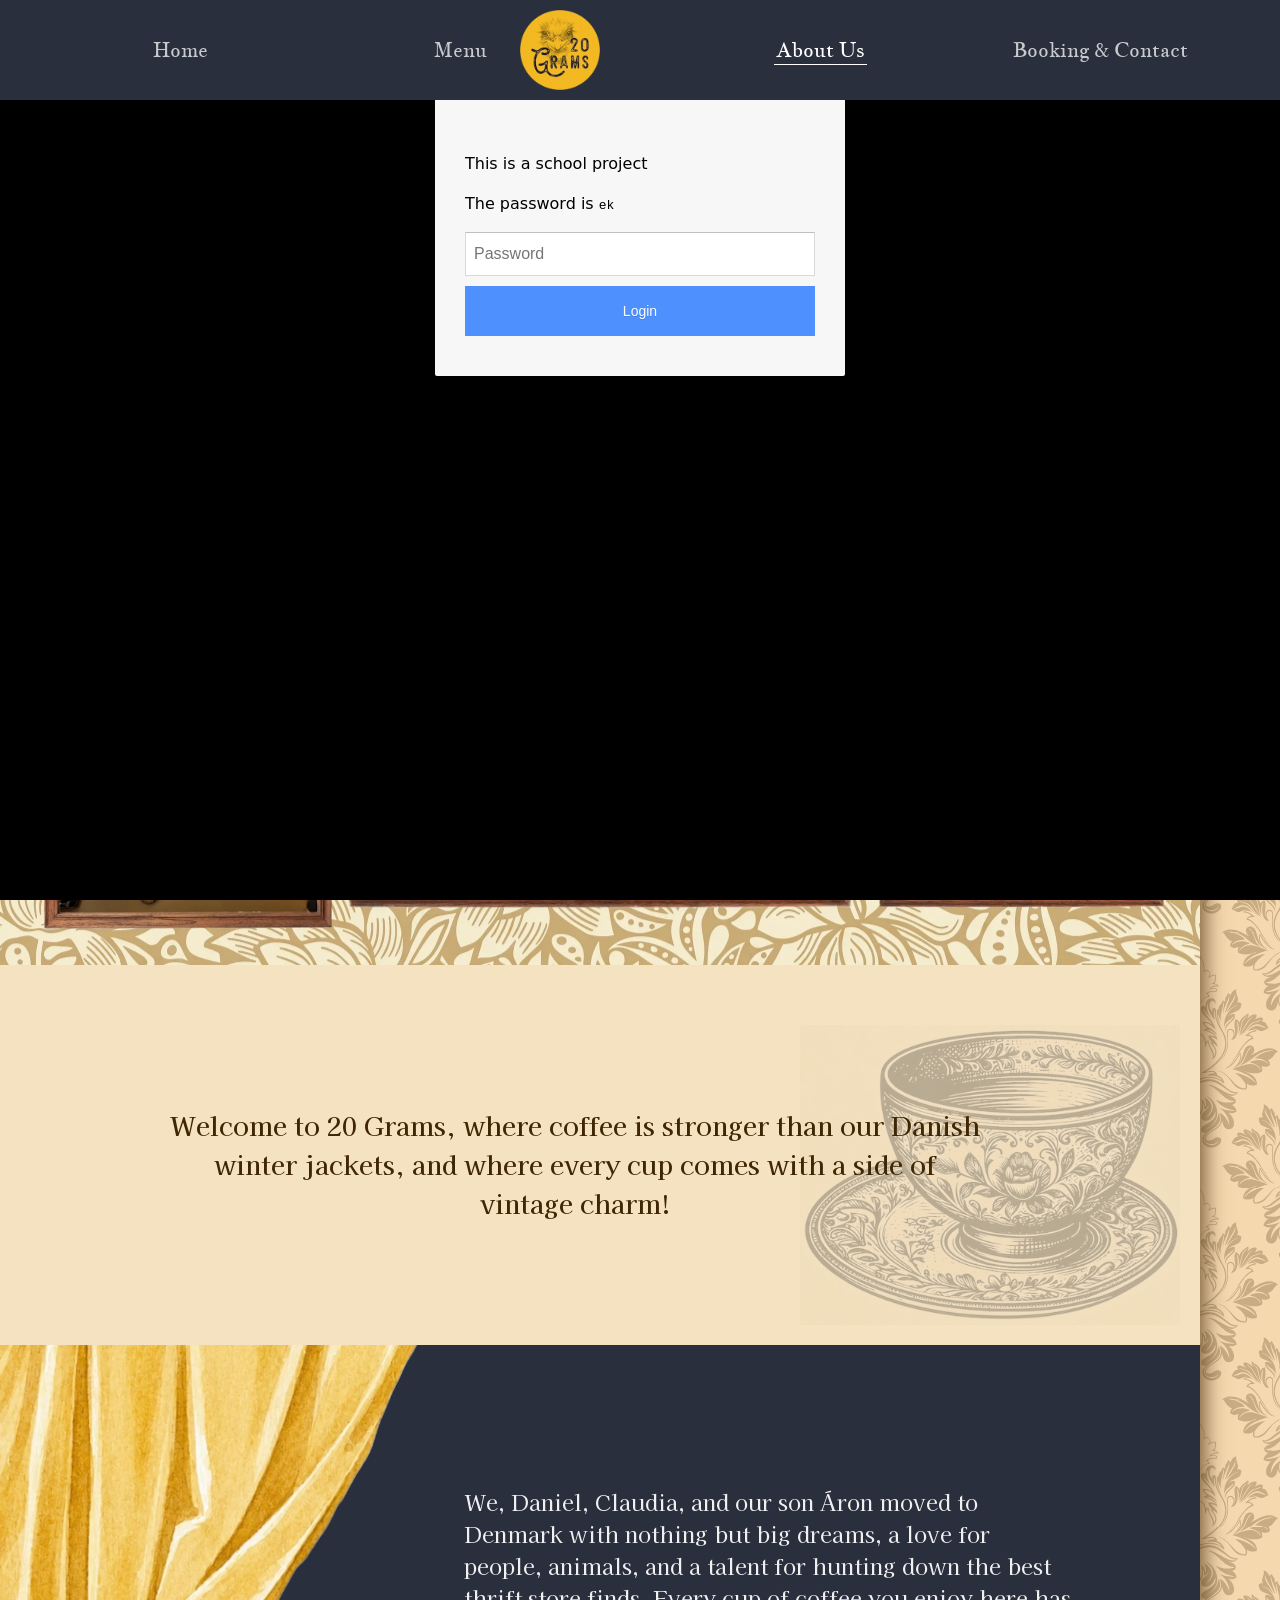
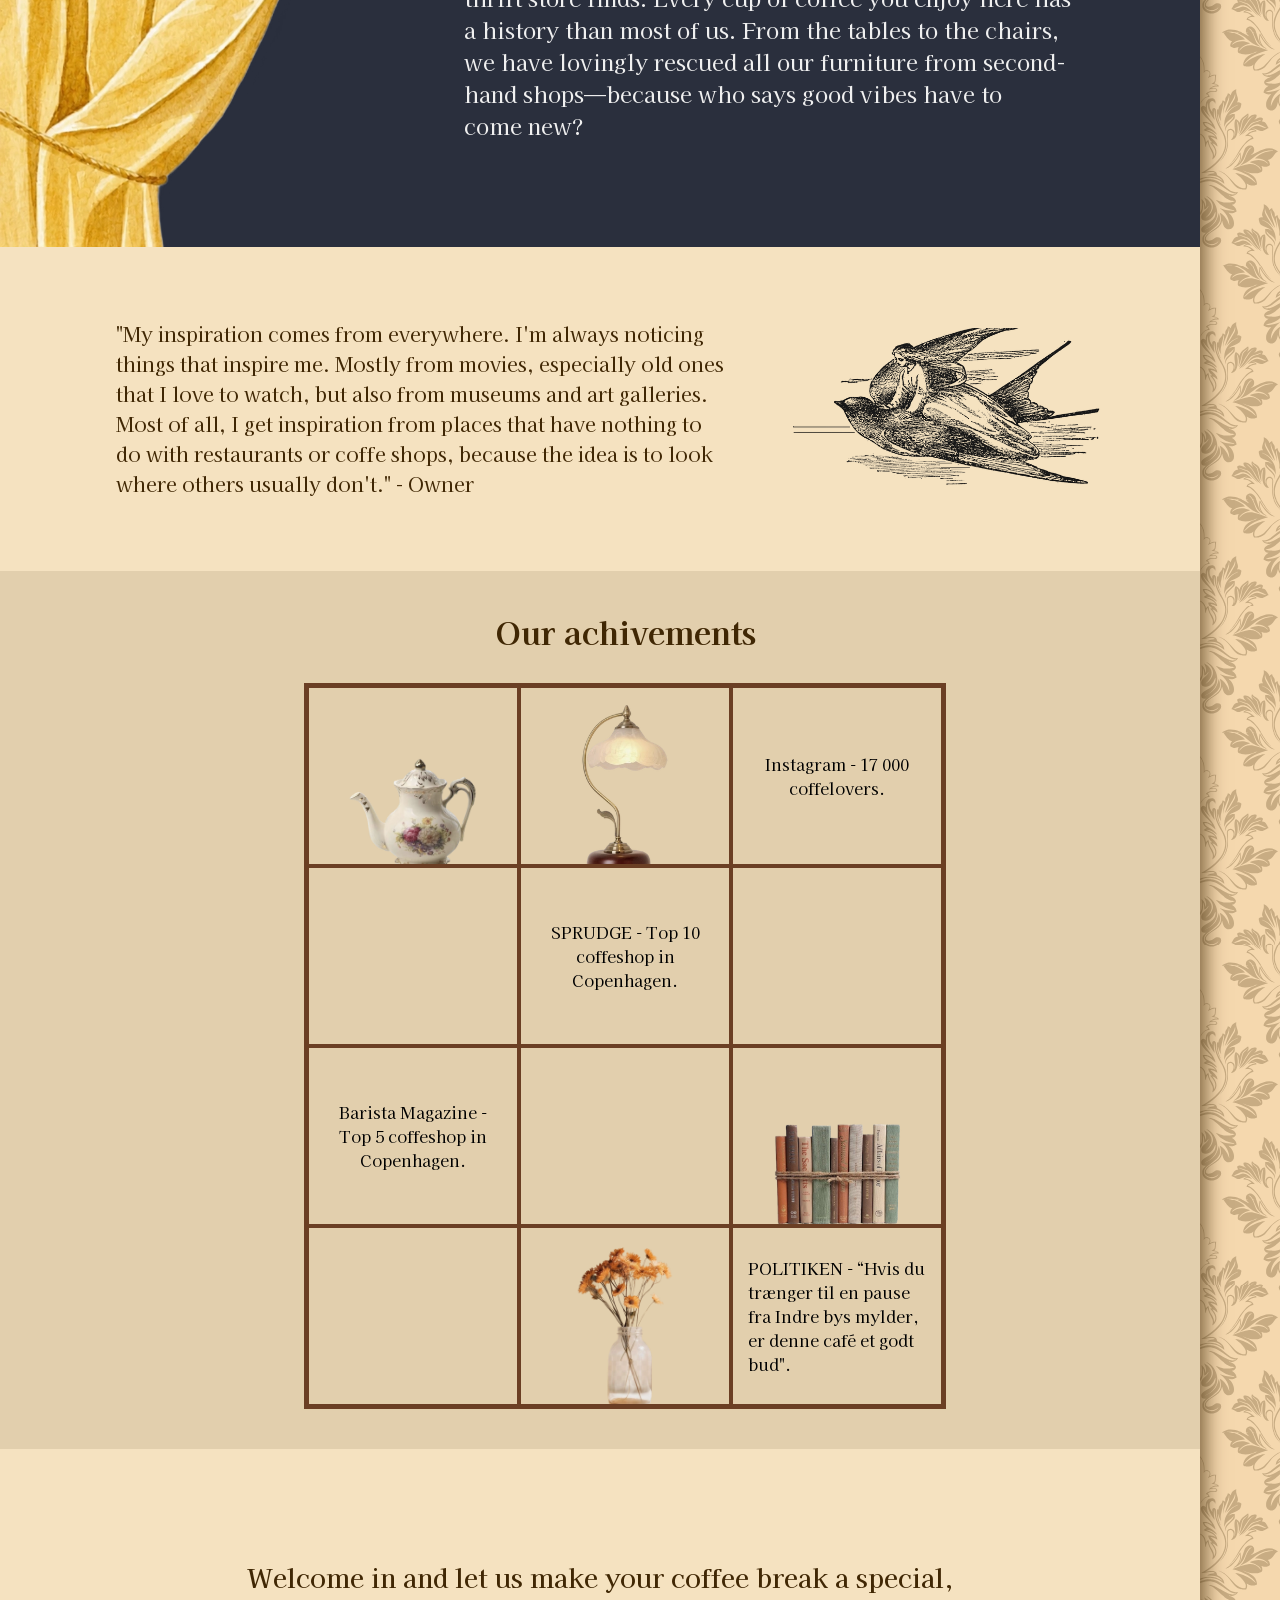
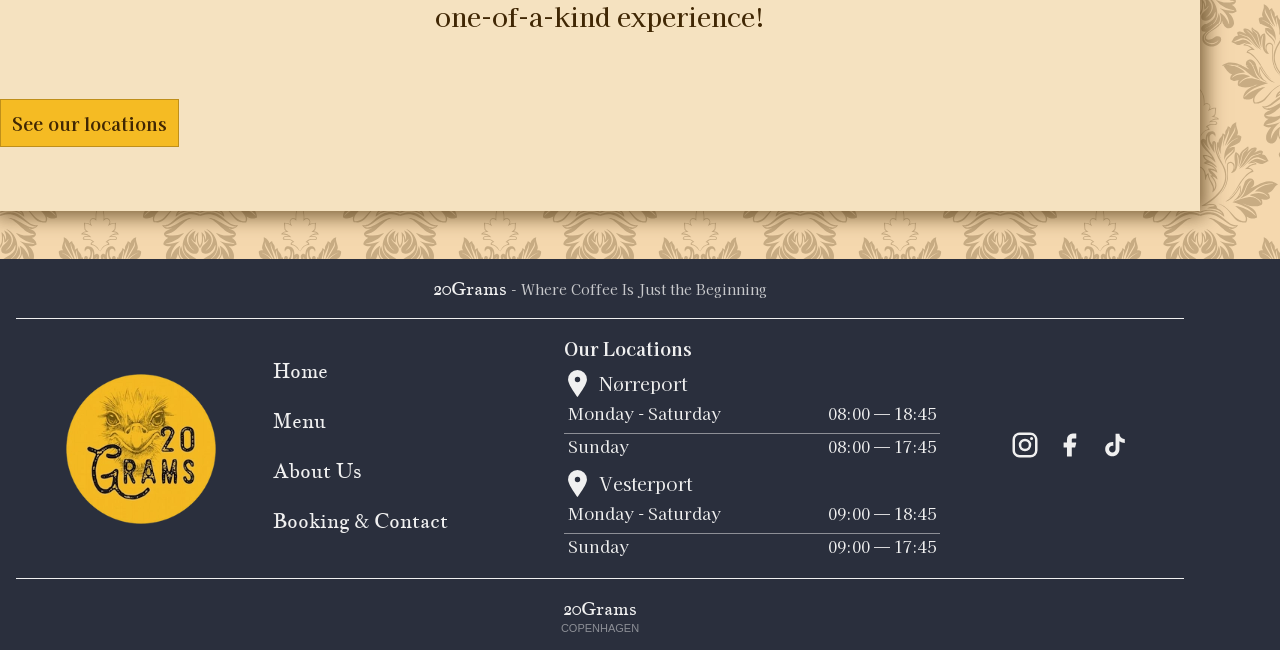
<file: about.html>
<!doctype html>
<html lang="en">

<head>
  <meta charset="UTF-8" />
  <meta name="viewport" content="width=device-width, initial-scale=1.0" />
  <meta name="robots" content="noindex" />
  <link rel="stylesheet" href="css/about.css" />
  <link rel="stylesheet" href="css/fonts.css" />
  <link rel="stylesheet" href="css/generel.css" />
  <link rel="stylesheet" href="css/custom.css" />
  <link rel="apple-touch-icon" sizes="180x180" href="imgs/generel/favicon/apple-touch-icon.png" />
  <link rel="icon" type="image/png" sizes="32x32" href="imgs/generel/favicon/favicon-32x32.png" />
  <link rel="icon" type="image/png" sizes="16x16" href="imgs/generel/favicon/favicon-16x16.png" />
  <link rel="manifest" href="imgs/generel/favicon/site.webmanifest" />
  <link rel="stylesheet"
    href="https://fonts.googleapis.com/css2?family=Material+Symbols+Outlined:opsz,wght,FILL,GRAD@20..48,100..700,0..1,-50..200&icon_names=arrow_forward_ios,calendar_add_on,location_on,loyalty,mail,menu_book,open_in_new,other_houses" />
  <title>About Us</title>
</head>

<body id="aboutbody">
  <header>
    <div class="logo">
      <a href="index.html">
        <img src="imgs/generel/logo.webp" alt="Logo" />
      </a>
    </div>
    <nav>
      <ul class="menu">
        <li class="navlink">
          <a class="navlink" href="index.html"><span class="home-icon mobil-icon"></span>Home</a>
        </li>
        <li class="navlink">
          <a class="navlink" href="menu.html"><span class="menu-icon mobil-icon"></span>Menu</a>
        </li>
        <li class="navlink">
          <a id="visiting" class="navlink" href="about.html"><span class="about-icon mobil-icon"></span>About Us</a>
        </li>
        <li class="navlink">
          <a class="navlink" href="contact.html"><span class="booking-icon mobil-icon"></span>Booking & Contact</a>
        </li>
        <li class="socialmedia">
          <span><a href="https://www.instagram.com/20gramsdk" aria-label="Instagram"><span
                class="instagram-icon"></span></a><a href="https://www.facebook.com/20gramscph"
              aria-label="Facebook"><span class="facebook-icon"></span></a><a href="https://www.tiktok.com/@20gramsdk"
              aria-label="TikTok"><span class="tiktok-icon"></span></a></span>
          <p>20Grams 2026</p>
        </li>
      </ul>
      <button class="burger" aria-label="Toggle menu">
        <span class="line"></span>
        <span class="line"></span>
        <span class="line"></span>
      </button>
    </nav>
  </header>

  <main id="aboutus">
    <div class="bakgrund">
      <div class="hovedoverskrift">
        <h1>ABOUT US</h1>
      </div>

      <div class="grid2-3-2">
        <div class="galleribild1">
          <img src="imgs/imgsabout/bild5tavelvegg.webp" alt="menniskorfamilj" />
        </div>
        <div class="galleribild2">
          <img src="imgs/imgsabout/bild2tavelvegg.webp" alt="tavlorvegg" />
        </div>
        <div class="galleribild3">
          <img src="imgs/imgsabout/bild3tavelvegg.webp" alt="cafeingang" />
        </div>
        <div class="galleribild4">
          <img src="imgs/imgsabout/bild4tavelvegg.webp" alt="sittplatscafe" />
        </div>
        <div class="galleribild5">
          <img src="imgs/imgsabout/bild1tavelvegg.webp" alt="kvinnakaffe" />
        </div>
      </div>
    </div>

    <div class="grid1-1-1">
      <div class="h3first">
        <p class="h3-size">Welcome to 20 Grams, where coffee is stronger than our Danish winter jackets, and where every
          cup comes with a side of vintage charm!</p>
      </div>
      <img class="koppabout" src="imgs/imgsabout/koppabout.webp" alt="kopp" />
    </div>

    <div class="grid2-1">
      <img class="gardinimg" src="imgs/imgsabout/gardinmobilabout.webp" alt="gardin" />
      <img class="gardindesktop" src="imgs/imgsabout/gardinabout.webp" alt="gardindesktop" />
      <p>We, Daniel, Claudia, and our son Áron moved to Denmark with nothing but big dreams, a love for people, animals,
        and a talent for hunting down the best thrift store finds. Every cup of coffee you enjoy here has a history than
        most of us. From the tables to the chairs, we have lovingly rescued all our furniture from second-hand
        shops—because who says good vibes have to come new?</p>
    </div>

    <div class="grid-1-1">
      <p>"My inspiration comes from everywhere. I'm always noticing things that inspire me. Mostly from movies,
        especially old ones that I love to watch, but also from museums and art galleries. Most of all, I get
        inspiration from places that have nothing to do with restaurants or coffe shops, because the idea is to look
        where others usually don't." - Owner</p>
      <img class="kvinnafagel" src="imgs/imgsabout/bildfagelabout.webp" alt="kvinnafagel" />
    </div>

    <div class="gridachivements">
      <h2>Our achivements</h2>
      <ul id="listmobil">
        <li>
          <p>SPRUDGE - Top 10 coffeshop in Copenhagen.</p>
        </li>
        <li>
          <p>Barista Magazine - Top 5 coffeshop in Copenhagen.</p>
        </li>
        <li>
          <p>POLITIKEN - “Hvis du trænger til en pause fra Indre bys mylder, er denne café et godt bud “.</p>
        </li>
        <li>
          <p>Instagram - 17 000 coffelovers.</p>
        </li>
      </ul>
      <div id="hylla" class="hylla">
        <div><img class="grid1hylla" src="imgs/imgsabout/abouthyllakanna.webp" alt="kannapahylla" /></div>
        <div><img class="grid2hylla" src="imgs/imgsabout/abouthyllalampa.webp" alt="lampapahylla" /></div>
        <button popovertarget="ramme1">Instagram - 17 000 coffelovers.</button>
        <p></p>
        <button popovertarget="ramme2">SPRUDGE - Top 10 coffeshop in Copenhagen.</button>
        <p></p>
        <button popovertarget="ramme3">Barista Magazine - Top 5 coffeshop in Copenhagen.</button>
        <p></p>
        <div><img class="grid6hylla" src="imgs/imgsabout/abouthyllabok.webp" alt="bockerpahylla" /></div>
        <p></p>
        <div><img class="grid7hylla" src="imgs/imgsabout/abouthyllablommor.webp" alt="blommorpahylla" /></div>
        <button popovertarget="ramme4" class="left-txt">POLITIKEN - “Hvis du trænger til en pause fra Indre bys mylder,
          er denne café et
          godt bud".</button>
      </div>
    </div>
    <div id="ramme1" popover>
      <button popovertarget="ramme1" class="kryss"><span class="kryssikon"> </span></button>
      We're pretty social, too! Find us on Instagram with over 17,000 followers who keep up with our coffee creations
      and café vibes. Come and see what we're brewing:

      <a href="/" class="cta-btnn">To Instagram</a>
    </div>

    <div id="ramme2" popover>
      <button popovertarget="ramme2" class="kryss"><span class="kryssikon"> </span></button>
      Guess what? We made it to the Top 10 Coffee Shops in Copenhagen according to SPRUDGE, the coffee bible since 2009!
      If you're into caffeine and cool places, check out what they said about us here:

      <a href="/" class="cta-btnn">To article</a>
    </div>

    <div id="ramme3" popover>
      <button popovertarget="ramme3" class="kryss"><span class="kryssikon"> </span></button>
      Barista Magazine also thinks we're pretty awesome, they named us one of the top 5 Coffee Shops in Copenhagen! (Our
      baristas are blushing.) See what all the buzz is about here:

      <a href="/" class="cta-btnn">To article</a>
    </div>

    <div id="ramme4" popover>
      <button popovertarget="ramme4" class="kryss"><span class="kryssikon"> </span></button>
      POLITIKEN who is one of Denmark's top newspapers, gave us a shoutout! If you need a chill break from the city's
      hustle, we're the spot:

      <a href="/" class="cta-btnn">To article</a>
    </div>

    <div class="flexaboutwelcomein">
      <h3 class="h3welcome">Welcome in and let us make your coffee break a special,</h3>

      <h3 class="h3welcomesecond">one-of-a-kind experience!</h3>
      <a class="cta-btnn" href="contact.html">See our locations</a>
    </div>
  </main>

  <footer>
    <div class="footer-wrapper">
      <div class="slogan">
        <p><span class="brandname">20Grams</span> - Where Coffee Is Just the Beginning</p>
      </div>
      <nav>
        <ul class="footernav">
          <li class="flex"><a href="index.html">Home</a></li>
          <li class="flex"><a href="menu.html">Menu</a></li>
          <li class="flex"><a href="about.html">About Us</a></li>
          <li class="flex"><a href="contact.html">Booking & Contact</a></li>
        </ul>
        <div class="footer-logo">
          <a href="index.html">
            <img src="imgs/generel/logo.webp" alt="Logo" />
          </a>
        </div>
      </nav>
      <span class="line line-top"></span>
      <div class="grid">
        <p class="h4-size"><strong>Our Locations</strong></p>
        <div class="footer-location">
          <div class="flex">
            <span class="location-icon-white"></span>
            <p class="navlink">Nørreport</p>
          </div>
          <div class="flex openinghours">
            <p>Monday - Saturday</p>
            <p>08:00 — 18:45</p>
          </div>
          <span class="line"></span>
          <div class="flex openinghours">
            <p>Sunday</p>
            <p>08:00 — 17:45</p>
          </div>
        </div>
        <div class="footer-location">
          <div class="flex">
            <span class="location-icon-white"></span>
            <p class="navlink">Vesterport</p>
          </div>
          <div class="flex openinghours">
            <p>Monday - Saturday</p>
            <p>09:00 — 18:45</p>
          </div>
          <span class="line"></span>
          <div class="flex openinghours">
            <p>Sunday</p>
            <p>09:00 — 17:45</p>
          </div>
        </div>
      </div>

      <span class="line line-bottom"></span>
      <div class="footer-socialmedia">
        <span>
          <a href="https://www.instagram.com/20gramsdk" target="_blank" aria-label="Instagram">
            <span class="instagram-icon-white"></span>
          </a>
          <a href="https://www.facebook.com/20gramscph" target="_blank" aria-label="Facebook">
            <span class="facebook-icon-white"></span>
          </a>
          <a href="https://www.tiktok.com/@20gramsdk" target="_blank" aria-label="TikTok">
            <span class="tiktok-icon-white"></span>
          </a>
        </span>
      </div>
      <div class="signature">
        <p class="brandname">20Grams</p>
        <p class="cph">COPENHAGEN</p>
      </div>
    </div>
  </footer>

  <script src="javascript/login.js"></script>
  <script src="javascript/burgermenu.js"></script>
</body>

</html>
</file>
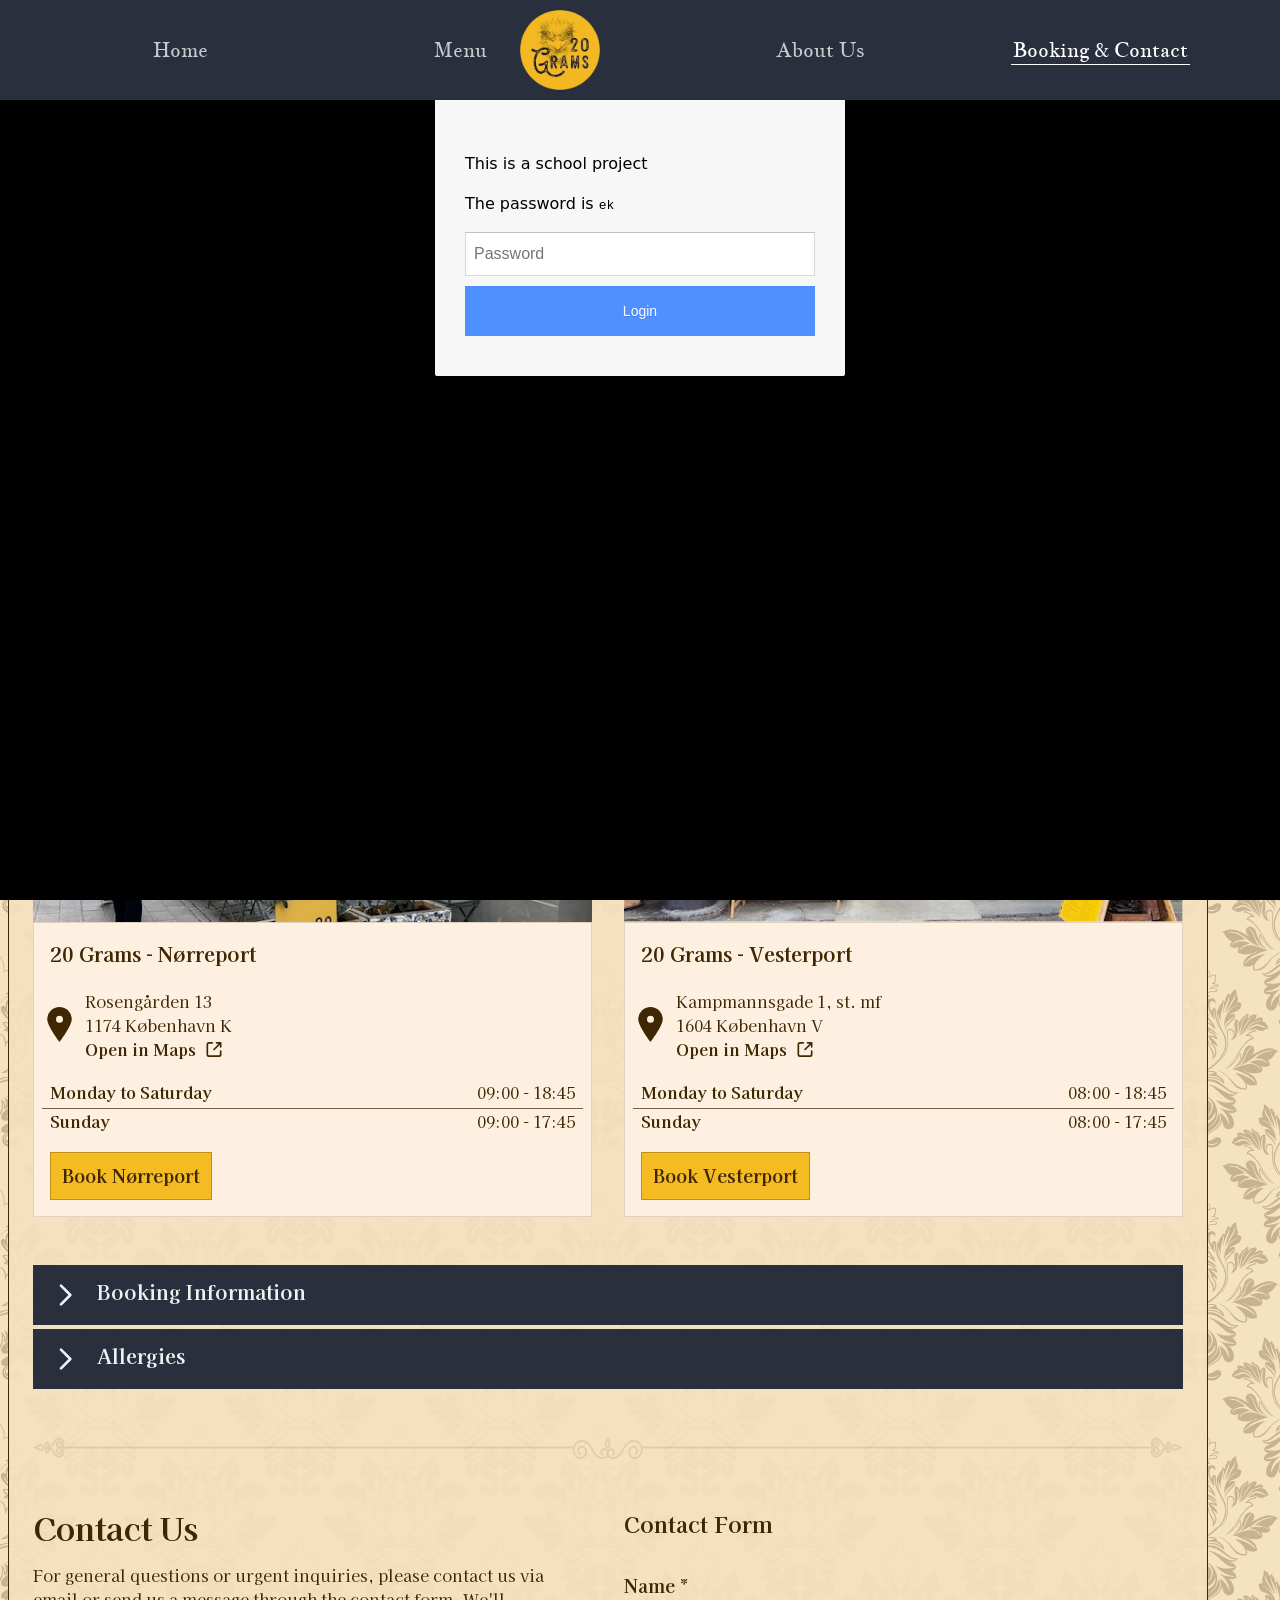
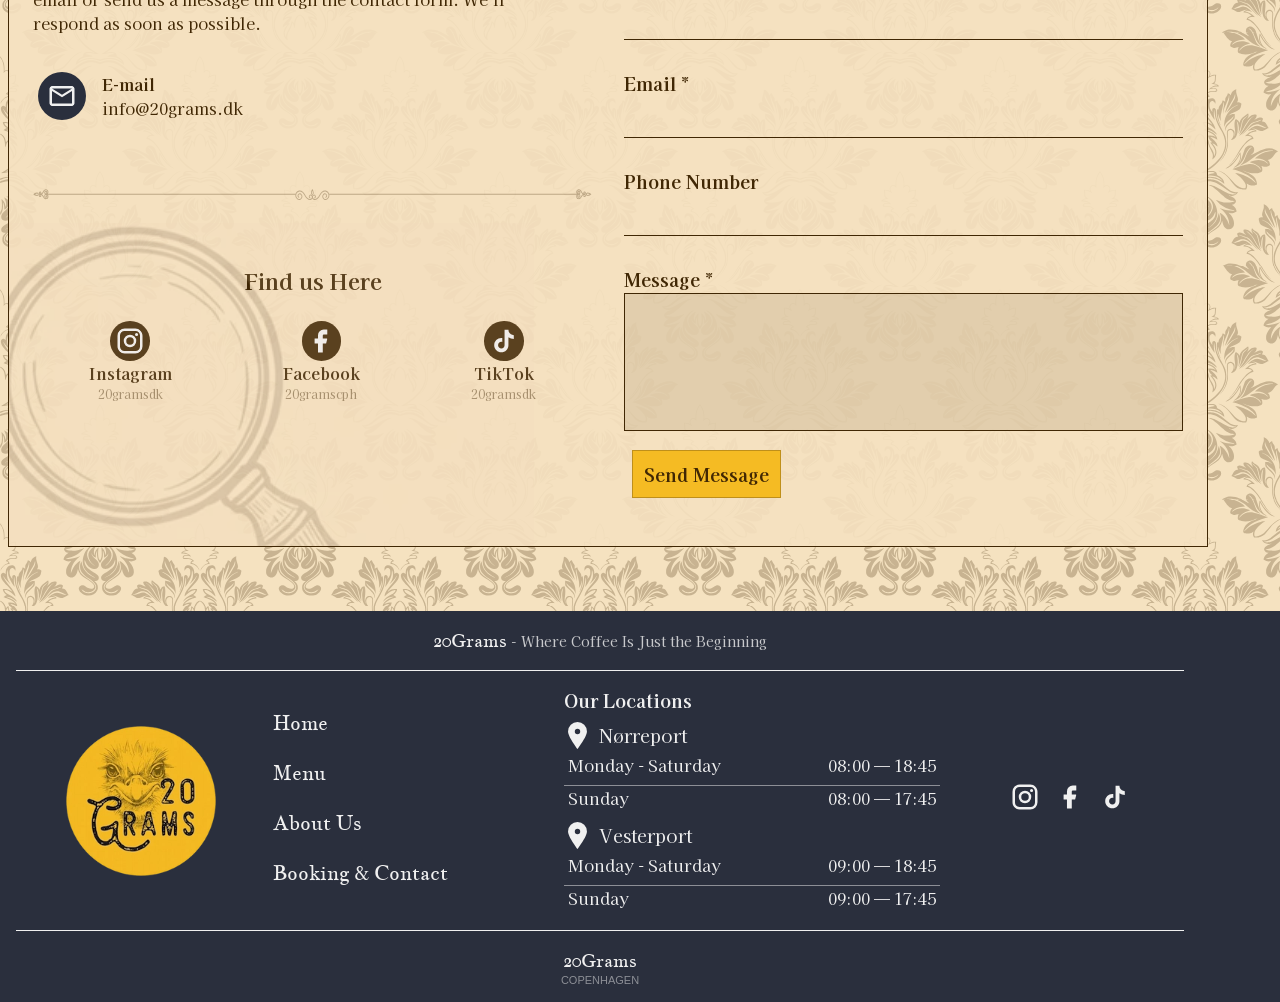
<file: contact.html>
<!doctype html>
<html lang="en">

<head>
  <meta charset="UTF-8" />
  <meta name="viewport" content="width=device-width, initial-scale=1.0" />
  <meta name="robots" content="noindex" />
  <link rel="stylesheet" href="css/contact.css" />
  <link rel="stylesheet" href="css/fonts.css" />
  <link rel="stylesheet" href="css/generel.css" />
  <link rel="stylesheet" href="css/custom.css" />
  <link rel="apple-touch-icon" sizes="180x180" href="imgs/generel/favicon/apple-touch-icon.png" />
  <link rel="icon" type="image/png" sizes="32x32" href="imgs/generel/favicon/favicon-32x32.png" />
  <link rel="icon" type="image/png" sizes="16x16" href="imgs/generel/favicon/favicon-16x16.png" />
  <link rel="manifest" href="imgs/generel/favicon/site.webmanifest" />
  <title>Booking & Contact</title>
</head>

<body>
  <header>
    <div class="logo">
      <a href="index.html">
        <img src="imgs/generel/logo.webp" alt="Logo" />
      </a>
    </div>
    <nav>
      <ul class="menu">
        <li class="navlink">
          <a class="navlink" href="index.html"><span class="home-icon mobil-icon"></span>Home</a>
        </li>
        <li class="navlink">
          <a class="navlink" href="menu.html"><span class="menu-icon mobil-icon"></span>Menu</a>
        </li>
        <li class="navlink">
          <a class="navlink" href="about.html"><span class="about-icon mobil-icon"></span>About Us</a>
        </li>
        <li class="navlink">
          <a id="visiting" class="navlink" href="contact.html"><span class="booking-icon mobil-icon"></span>Booking &
            Contact</a>
        </li>
        <li class="socialmedia">
          <span><a href="https://www.instagram.com/20gramsdk" aria-label="Instagram"><span
                class="instagram-icon"></span></a><a href="https://www.facebook.com/20gramscph"
              aria-label="Facebook"><span class="facebook-icon"></span></a><a href="https://www.tiktok.com/@20gramsdk"
              aria-label="TikTok"><span class="tiktok-icon"></span></a></span>
          <p>20Grams 2026</p>
        </li>
      </ul>
      <button class="burger" aria-label="Toggle menu">
        <span class="line"></span>
        <span class="line"></span>
        <span class="line"></span>
      </button>
    </nav>
  </header>

  <main id="contact">
    <h1>Booking & Contact</h1>
    <span class="deco-line"></span>
    <section class="grid booking">
      <div class="txt-box">
        <h2>Book a Table</h2>
        <p>We only book part of our tables online and keep the rest for walk-in guests, so everyone has a chance to
          visit us, even without a reservation. If you can't find your preferred time, we encourage you to walk in.
          We'll always do our best to accommodate you.</p>
        <p>Our Vesterport location is bigger, so there's a better chance of getting a table there.</p>
      </div>

      <div class="grid locations">
        <div class="norreport grid">
          <img src="imgs/booking_contact/norreport16-9png.webp" alt="nørreport lokation" />
          <div class="grid location-info">
            <p class="navlink"><strong>20 Grams - Nørreport</strong></p>
            <div class="flex">
              <span class="location-icon-brown"></span>
              <div>
                <p>Rosengården 13</p>
                <p>1174 København K</p>
                <a class="open-maps"
                  href="http://maps.google.com/?q=20%20Grams-Specialty%20Coffee%20Shop,%20Rosengården%2013,%201174%20København"
                  target="_blank"> <strong>Open in Maps </strong><span class="open-icon"></span> </a>
              </div>
            </div>
            <div class="grid">
              <div class="flex openinghours">
                <p><strong>Monday to Saturday</strong></p>
                <p>09:00 - 18:45</p>
              </div>
              <span class="line"></span>
              <div class="flex openinghours">
                <p><strong>Sunday</strong></p>
                <p>09:00 - 17:45</p>
              </div>
            </div>

            <a class="cta-btn" href="#">Book Nørreport</a>
          </div>
        </div>

        <div class="vesterport grid">
          <img src="imgs/booking_contact/vesterport16-9.webp" alt="vesterport lokation" />
          <div class="grid location-info">
            <p class="navlink"><strong>20 Grams - Vesterport</strong></p>
            <div class="flex">
              <span class="location-icon-brown"></span>
              <div>
                <p>Kampmannsgade 1, st. mf</p>
                <p>1604 København V</p>
                <a class="open-maps"
                  href="http://maps.google.com/?q=20%20Grams-%20Specialty%20Coffee%20Shop,%20Kampmannsgade%201,%20st.%20mf,1604%20København"
                  target="_blank"> <strong>Open in Maps </strong><span class="open-icon"></span> </a>
              </div>
            </div>
            <div class="grid">
              <div class="flex openinghours">
                <p><strong>Monday to Saturday</strong></p>
                <p>08:00 - 18:45</p>
              </div>
              <span class="line"></span>
              <div class="flex openinghours">
                <p><strong>Sunday</strong></p>
                <p>08:00 - 17:45</p>
              </div>
            </div>
            <a class="cta-btn" href="#">Book Vesterport</a>
          </div>
        </div>
      </div>

      <div class="grid accordions">
        <div class="accordion">
          <details>
            <summary class="accordion-panel">
              <span class="chevron-icon"></span>
              <span class="h4-size acco"><strong>Booking Information</strong></span>
            </summary>
            <div class="accordion-indhold">
              <br />
              <p class="h4-size"><strong>Booking Confirmation</strong></p>

              <p>
                After reserving your spot, you will receive a confirmation email at the address provided.If you do not
                receive a confirmation, your booking may not have been completed or the email address may be incorrect.
                <br />
                Please contact us if you have any questions regarding your reservation.
              </p>
              <br />
              <br />
              <p class="h4-size"><strong>Group Bookings</strong></p>
              <p>
                For groups of more than 5 guests, we kindly ask you to contact us at <strong><a
                    href="mailto:info@20grams.dk">info@20grams.dk</a></strong> so we can assist with arranging your
                booking and the details.
              </p>
              <br />
            </div>
          </details>
        </div>
        <div class="accordion">
          <details>
            <summary class="accordion-panel">
              <span class="chevron-icon"></span>
              <span class="h4-size acco"><strong>Allergies</strong></span>
            </summary>
            <div class="accordion-indhold">
              <br />
              <p>We offer gluten-free ingredients for our breakfast and brunch dishes.</p>
              <br />
              <p>Please note that our kitchen handles gluten, nuts, and other allergens daily. While we take care in
                preparation, we cannot guarantee that our food is completely free from cross-contamination or traces of
                allergens.</p>
              <br />
              <p>As gluten-free options are not requested frequently, we kindly ask for at least <strong>24 hours
                  notice.</strong></p>
              <br />
              <p>
                Please include any allergies (e.g., gluten, lactose, etc.) in the <strong>Occasion/Request</strong>
                field when making your booking. If you have multiple or less common allergies, we kindly ask you to
                contact us at <strong><a href="mailto:info@20grams.dk">info@20grams.dk</a></strong> before booking, so
                we can confirm whether we are able to accommodate your needs.
              </p>
              <br />
            </div>
          </details>
        </div>
      </div>
    </section>

    <span class="deco-line"></span>

    <section class="contact grid">
      <div class="txt-box">
        <h2>Contact Us</h2>
        <p>For general questions or urgent inquiries, please contact us via email or send us a message through the
          contact form. We'll respond as soon as possible.</p>
        <a class="maillink" href="mailto:info@20grams.dk">
          <div class="flex mail-box">
            <span class="mail-icon"></span>
            <div>
              <p><strong>E-mail</strong></p>
              <p>info@20grams.dk</p>
            </div>
          </div>
        </a>
      </div>
      <span class="deco-line" id="deco-line"></span>
      <div class="form-wrapper">
        <p class="h4-size form-title"><strong>Contact Form</strong></p>
        <form id="contactform" class="grid">
          <div class="form-group">
            <label for="name">Name<span class="star"> *</span></label>
            <input type="text" id="name" name="name" required />
            <p class="error-message">Please fill out this field</p>
          </div>
          <div class="form-group">
            <label for="email">Email<span class="star"> *</span></label>
            <input type="email" id="email" name="email" required />
            <p class="error-message">Please fill out this field</p>
          </div>
          <div class="form-group">
            <label for="phone">Phone Number</label>
            <input type="tel" id="phone" name="phone" />
            <p class="error-message">Please fill out this field</p>
          </div>
          <div class="form-group" id="msg">
            <label for="message">Message<span class="star"> *</span></label>
            <textarea id="message" name="message" rows="5" required></textarea>
            <p class="error-message">Please fill out this field</p>
          </div>
          <button class="cta-btn" type="submit">Send Message</button>
        </form>
      </div>
      <span class="deco-line remove"></span>

      <div class="socialmedia-box">
        <p class="h4-size"><strong>Find us Here</strong></p>
        <div class="flex">
          <a href="https://www.instagram.com/20gramsdk" target="_blank" aria-label="Instagram">
            <div class="grid sm">
              <span class="instagram-icon-white"></span>
              <p><strong>Instagram</strong></p>
              <p class="imgcaption">20gramsdk</p>
            </div>
          </a>
          <a href="https://www.facebook.com/20gramscph" target="_blank" aria-label="Facebook">
            <div class="grid sm">
              <span class="facebook-icon-white"></span>
              <p><strong>Facebook</strong></p>
              <p class="imgcaption">20gramscph</p>
            </div>
          </a>
          <a href="https://www.tiktok.com/@20gramsdk" target="_blank" aria-label="TikTok">
            <div class="grid sm">
              <span class="tiktok-icon-white"></span>
              <p><strong>TikTok</strong></p>
              <p class="imgcaption">20gramsdk</p>
            </div>
          </a>
        </div>
        <div id="loop"> <img src="imgs/booking_contact/loop 1.webp" alt="background illustration of a magnifyingglass">
        </div>
      </div>
    </section>
  </main>

  <footer>
    <div class="footer-wrapper">
      <div class="slogan">
        <p><span class="brandname">20Grams</span> - Where Coffee Is Just the Beginning</p>
      </div>
      <nav>
        <ul class="footernav">
          <li class="flex"><a href="index.html">Home</a></li>
          <li class="flex"><a href="menu.html">Menu</a></li>
          <li class="flex"><a href="about.html">About Us</a></li>
          <li class="flex"><a href="contact.html">Booking & Contact</a></li>
        </ul>
        <div class="footer-logo">
          <a href="index.html">
            <img src="imgs/generel/logo.webp" alt="Logo" />
          </a>
        </div>
      </nav>
      <span class="line line-top"></span>
      <div class="grid">
        <p class="h4-size"><strong>Our Locations</strong></p>
        <div class="footer-location">
          <div class="flex">
            <span class="location-icon-white"></span>
            <p class="navlink">Nørreport</p>
          </div>
          <div class="flex openinghours">
            <p>Monday - Saturday</p>
            <p>08:00 — 18:45</p>
          </div>
          <span class="line"></span>
          <div class="flex openinghours">
            <p>Sunday</p>
            <p>08:00 — 17:45</p>
          </div>
        </div>
        <div class="footer-location">
          <div class="flex">
            <span class="location-icon-white"></span>
            <p class="navlink">Vesterport</p>
          </div>
          <div class="flex openinghours">
            <p>Monday - Saturday</p>
            <p>09:00 — 18:45</p>
          </div>
          <span class="line"></span>
          <div class="flex openinghours">
            <p>Sunday</p>
            <p>09:00 — 17:45</p>
          </div>
        </div>
      </div>

      <span class="line line-bottom"></span>
      <div class="footer-socialmedia">
        <span>
          <a href="https://www.instagram.com/20gramsdk" target="_blank" aria-label="Instagram">
            <span class="instagram-icon-white"></span>
          </a>
          <a href="https://www.facebook.com/20gramscph" target="_blank" aria-label="Facebook">
            <span class="facebook-icon-white"></span>
          </a>
          <a href="https://www.tiktok.com/@20gramsdk" target="_blank" aria-label="TikTok">
            <span class="tiktok-icon-white"></span>
          </a>
        </span>
      </div>
      <div class="signature">
        <p class="brandname">20Grams</p>
        <p class="cph">COPENHAGEN</p>
      </div>
    </div>
  </footer>

  <script src="javascript/login.js"></script>
  <script src="javascript/burgermenu.js"></script>
</body>

</html>
</file>
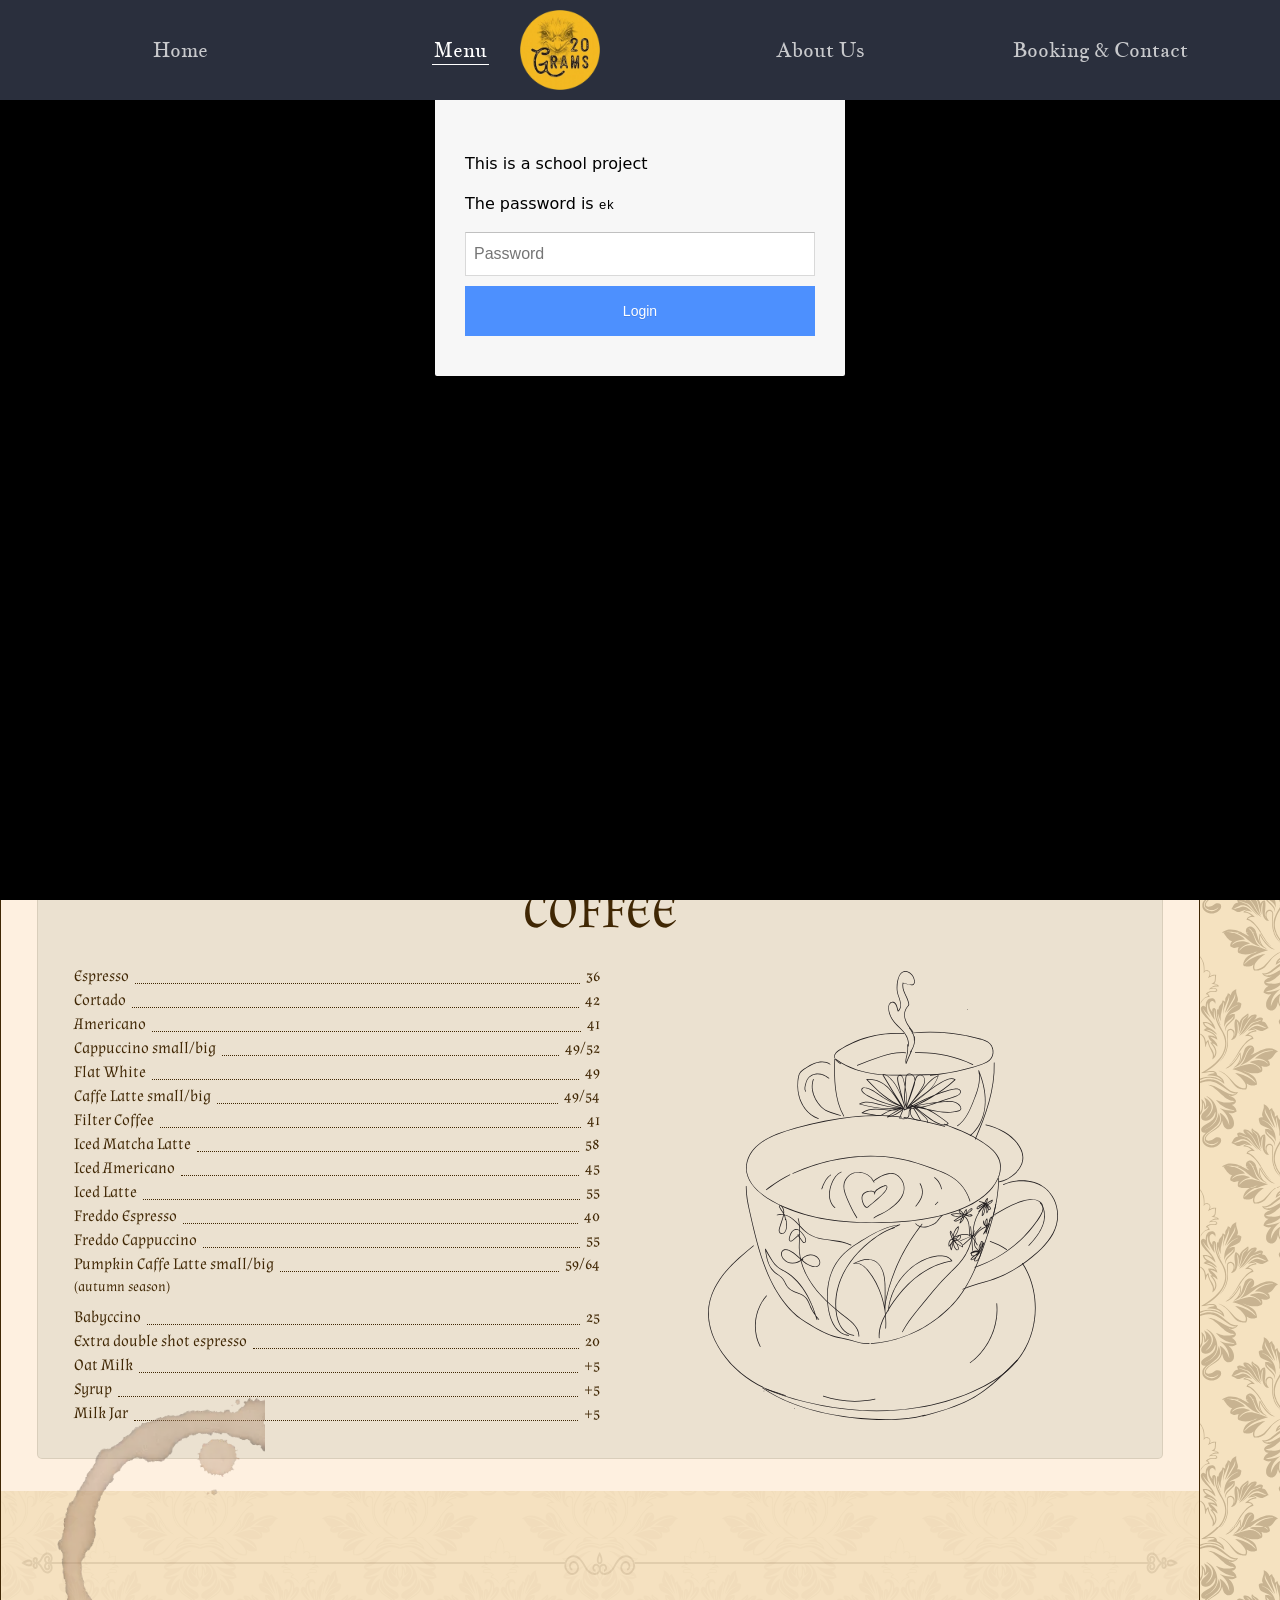
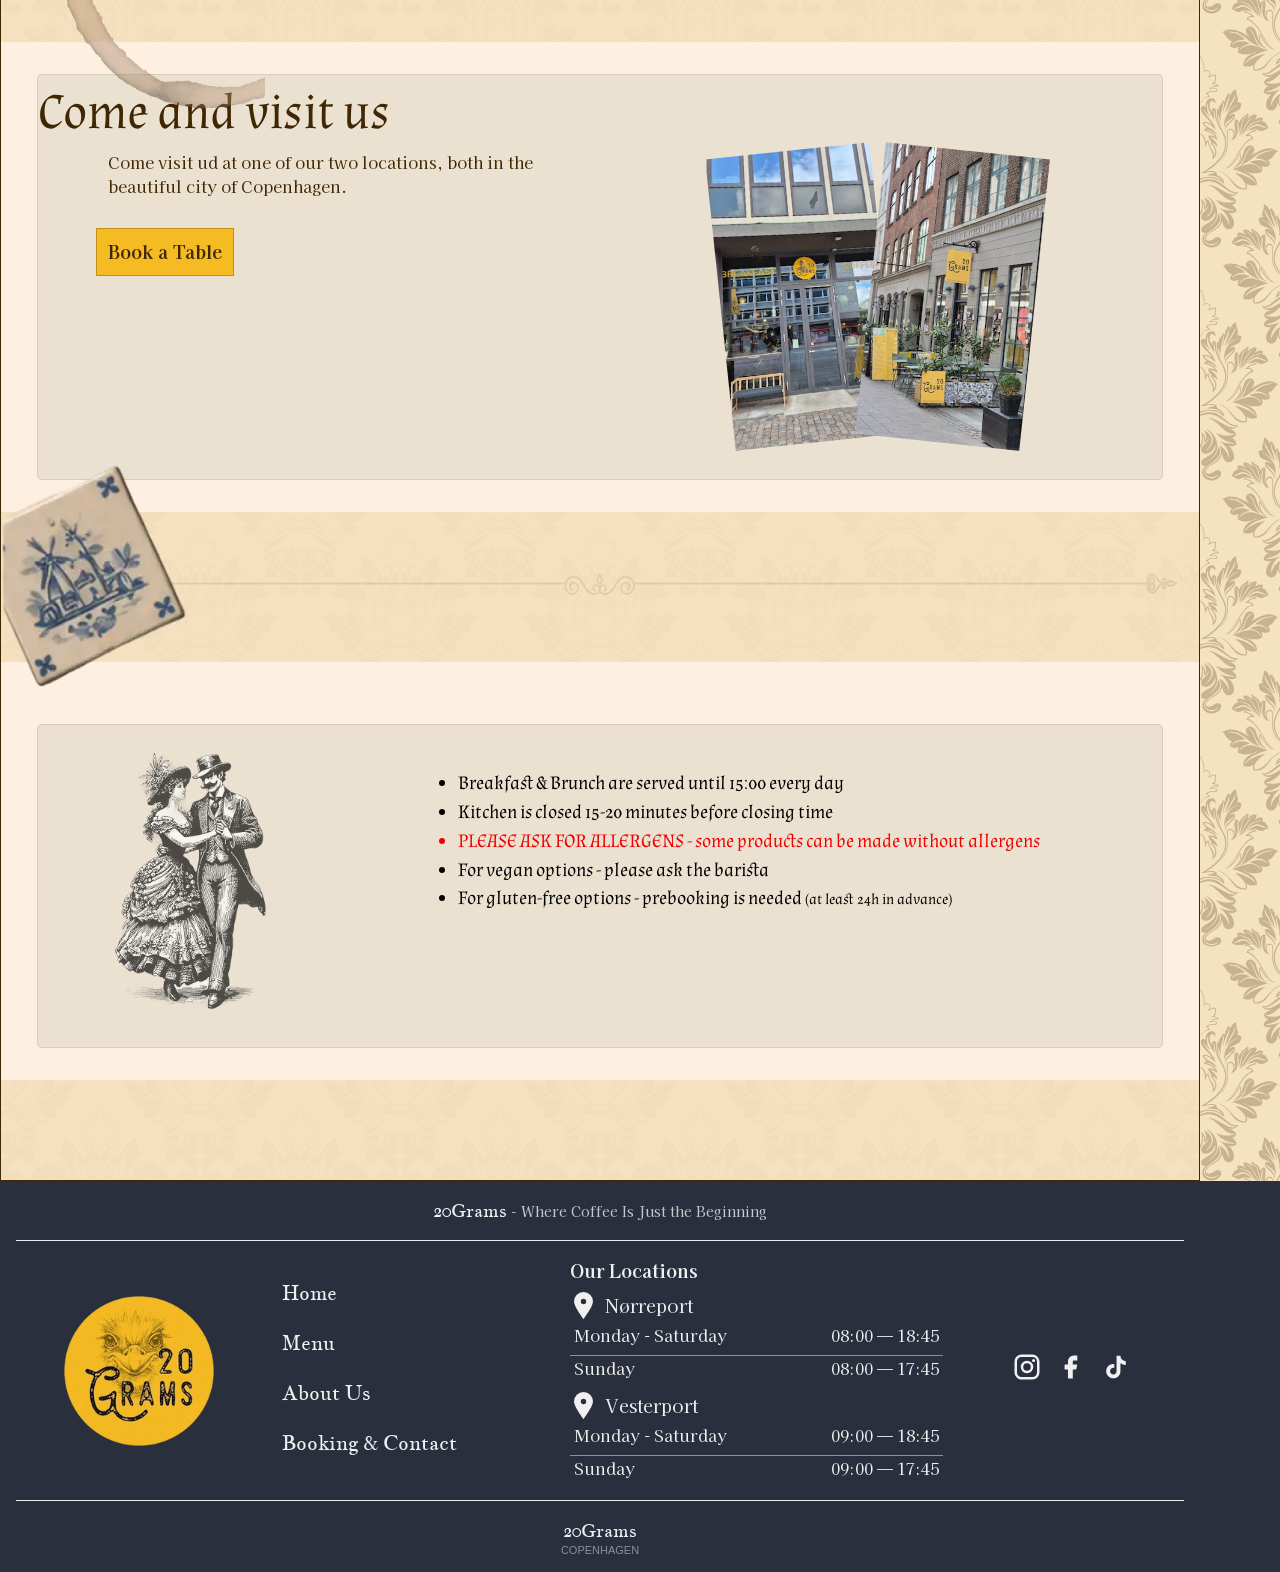
<file: menu.html>
<!doctype html>
<html lang="en">

<head>
  <meta charset="UTF-8" />
  <meta name="viewport" content="width=device-width, initial-scale=1.0" />
  <meta name="robots" content="noindex" />
  <link rel="stylesheet" href="css/menu.css" />
  <link rel="stylesheet" href="css/fonts.css" />
  <link rel="stylesheet" href="css/generel.css" />
  <link rel="stylesheet" href="css/custom.css" />
  <link rel="apple-touch-icon" sizes="180x180" href="imgs/generel/favicon/apple-touch-icon.png" />
  <link rel="icon" type="image/png" sizes="32x32" href="imgs/generel/favicon/favicon-32x32.png" />
  <link rel="icon" type="image/png" sizes="16x16" href="imgs/generel/favicon/favicon-16x16.png" />
  <link rel="manifest" href="imgs/generel/favicon/site.webmanifest" />
  <title>Menu</title>
</head>

<body>
  <header>
    <div class="logo">
      <a href="index.html">
        <img src="imgs/generel/logo.webp" alt="Logo" />
      </a>
    </div>
    <nav>
      <ul class="menu">
        <li class="navlink">
          <a class="navlink" href="index.html"><span class="home-icon mobil-icon"></span>Home</a>
        </li>
        <li class="navlink">
          <a id="visiting" class="navlink" href="menu.html"><span class="menu-icon mobil-icon"></span>Menu</a>
        </li>
        <li class="navlink">
          <a class="navlink" href="about.html"><span class="about-icon mobil-icon"></span>About Us</a>
        </li>
        <li class="navlink">
          <a class="navlink" href="contact.html"><span class="booking-icon mobil-icon"></span>Booking & Contact</a>
        </li>
        <li class="socialmedia">
          <span><a href="https://www.instagram.com/20gramsdk" aria-label="Instagram"><span
                class="instagram-icon"></span></a><a href="https://www.facebook.com/20gramscph"
              aria-label="Facebook"><span class="facebook-icon"></span></a><a href="https://www.tiktok.com/@20gramsdk"
              aria-label="TikTok"><span class="tiktok-icon"></span></a></span>
          <p>20Grams 2026</p>
        </li>
      </ul>
      <button class="burger" aria-label="Toggle menu">
        <span class="line"></span>
        <span class="line"></span>
        <span class="line"></span>
      </button>
    </nav>
  </header>

  <main id="menu">
    <div class="grid_1-1-1">
      <div class="text_intro">
        <h1>MENU</h1>
        <p class="intro">
          At 20 Grams, breakfast, brunch, desserts, and coffee come together for the ultimate good-vibes experience.
          From 09:00–15:00 every day, we serve brunch and breakfast worth waking up for—whether you’re craving a hearty
          feast, fluffy waffles, homemade sourdough sandwiches, or something sweet on the side. Vegan, vegetarian, and
          gluten-free options? Absolutely. Everyone’s invited to the table. Our sourdough bread comes fresh from artisan
          bakery Albatross og Venner, stacked with delicious fillings and toasted to perfection. And for dessert lovers,
          there’s Claudia’s homemade Basque cheesecake—smooth, creamy, gluten-free, and available by the slice to enjoy
          on the go. To drink? We’ve got everything from bold coffee and creamy matcha lattes to chai, hot chocolate,
          fresh juices,
          smoothies, and seasonal favorites like pumpkin spice and non-alcoholic gløgg.
        </p>
      </div>
      <div></div>
      <img class="hc_leah" src="imgs/generel/menu/image26.webp" alt="Hc og Leah" />
    </div>
    <div class="menu-panel">
      <p class="h5-size">The Menu</p>
      <p class="brunch_text">Whether you’re stopping by for brunch, cake, or just a cozy drink, 20 Grams is all about
        good food, good coffee, and good vibes. So take your time and flip through the menu and see what we have to
        offer.</p>
      <!-- Menupunkterne i desktop visning -->
      <div class="menu-valg-desktop-wrapper">
        <button class="menu-valg-desktop" data-menu="coffee">Coffee</button>
        <button class="menu-valg-desktop" data-menu="drinks">Other Drinks</button>
        <button class="menu-valg-desktop" data-menu="sandwich">Sandwiches</button>
        <button class="menu-valg-desktop" data-menu="breakfast">Breakfast/Brunch</button>
        <button class="menu-valg-desktop" data-menu="snacks">Snacks/Cakes</button>
      </div>
      <div class="frame">
        <!-- Dropdown menuen i mobil -->
        <div class="dropdown-wrapper">
          <select id="menu-dropdown" class="menu-valg" aria-label="Select a menu category">
            <option value="coffee" selected>Coffee</option>
            <option value="drinks">Other Drinks</option>
            <option value="sandwich">Sandwiches</option>
            <option value="breakfast">Breakfast/&shy;Brunch</option>
            <option value="snacks">Snacks/&shy;Cakes</option>
          </select>
        </div>

        <div id="coffee" class="menukort active">
          <p class="desktop h5-size">COFFEE</p>
          <div>
            <ul>
              <li class="flex">
                <p class="menu_text">Espresso</p>
                <span class="punktum"></span>
                <p class="menu_text">36</p>
              </li>
              <li class="flex">
                <p class="menu_text">Cortado</p>
                <span class="punktum"></span>
                <p class="menu_text">42</p>
              </li>
              <li class="flex">
                <p class="menu_text">Americano</p>
                <span class="punktum"></span>
                <p class="menu_text">41</p>
              </li>
              <li class="flex">
                <p class="menu_text">Cappuccino small/big</p>
                <span class="punktum"></span>
                <p class="menu_text">49/52</p>
              </li>
              <li class="flex">
                <p class="menu_text">Flat White</p>
                <span class="punktum"></span>
                <p class="menu_text">49</p>
              </li>
              <li class="flex">
                <p class="menu_text">Caffe Latte small/big</p>
                <span class="punktum"></span>
                <p class="menu_text">49/54</p>
              </li>
              <li class="flex">
                <p class="menu_text">Filter Coffee</p>
                <span class="punktum"></span>
                <p class="menu_text">41</p>
              </li>
              <li class="flex">
                <p class="menu_text">Iced Matcha Latte</p>
                <span class="punktum"></span>
                <p class="menu_text">58</p>
              </li>
              <li class="flex">
                <p class="menu_text">Iced Americano</p>
                <span class="punktum"></span>
                <p class="menu_text">45</p>
              </li>
              <li class="flex">
                <p class="menu_text">Iced Latte</p>
                <span class="punktum"></span>
                <p class="menu_text">55</p>
              </li>
              <li class="flex">
                <p class="menu_text">Freddo Espresso</p>
                <span class="punktum"></span>
                <p class="menu_text">40</p>
              </li>
              <li class="flex">
                <p class="menu_text">Freddo Cappuccino</p>
                <span class="punktum"></span>
                <p class="menu_text">55</p>
              </li>
              <li class="flex">
                <p class="menu_text">Pumpkin Caffe Latte small/big</p>
                <span class="punktum"></span>
                <p class="menu_text">59/64</p>
              </li>
              <li class="flex">
                <p class="menu_text small_txt">(autumn season)</p>
              </li>
            </ul>
            <ul>
              <li class="flex">
                <p class="menu_text">Babyccino</p>
                <span class="punktum"></span>
                <p class="menu_text">25</p>
              </li>
              <li class="flex">
                <p class="menu_text">Extra double shot espresso</p>
                <span class="punktum"></span>
                <p class="menu_text">20</p>
              </li>
              <li class="flex">
                <p class="menu_text">Oat Milk</p>
                <span class="punktum"></span>
                <p class="menu_text">+5</p>
              </li>
              <li class="flex">
                <p class="menu_text">Syrup</p>
                <span class="punktum"></span>
                <p class="menu_text">+5</p>
              </li>
              <li class="flex">
                <p class="menu_text">Milk Jar</p>
                <span class="punktum"></span>
                <p class="menu_text">+5</p>
              </li>
            </ul>
          </div>
          <div class="menupic coffeecup">
            <img src="imgs/generel/menu/coffee.svg" alt="coffee cups" />
          </div>
        </div>
        <div id="drinks" class="menukort">
          <p class="desktop h5-size">OTHER DRINKS</p>
          <div>
            <div>
              <ul>
                <li class="flex_title">HYGGE IN A MUG</li>
                <li class="flex">
                  <p class="menu_text">Hot Chocolate</p>
                  <span class="punktum"></span>
                  <p class="menu_text">55</p>
                </li>
                <li class="flex">
                  <p class="menu_text">Chai Latte</p>
                  <span class="punktum"></span>
                  <p class="menu_text">55</p>
                </li>
                <li class="flex">
                  <p class="menu_text">Tea</p>
                  <span class="punktum"></span>
                  <p class="menu_text">40</p>
                </li>
                <li class="flex">
                  <p class="menu_text">Matcha Latte</p>
                  <span class="punktum"></span>
                  <p class="menu_text">55</p>
                </li>
                <li class="flex">
                  <p class="menu_text">Pumpkin Chai Latte (autumn season)</p>
                  <span class="punktum"></span>
                  <p class="menu_text">59</p>
                </li>
              </ul>
            </div>
            <div>
              <ul>
                <li class="flex_title">HEALTHY LIFE POTIONS</li>
                <li class="flex">
                  <p class="menu_text">Vitamin juice mix small/big</p>
                  <span class="punktum"></span>
                  <p class="menu_text">59/69</p>
                </li>
                <li class="flex description">Mix of all: orange, apple, carrot, ginger</li>
                <li class="flex">
                  <p class="menu_text">Smoothie small/big</p>
                  <span class="punktum"></span>
                  <p class="menu_text">59/69</p>
                </li>
                <li class="flex description">Mix of all: strawberry, banana and pineapple juice</li>
                <li class="flex">
                  <p class="menu_text">Water</p>
                  <span class="punktum"></span>
                  <p class="menu_text">30/30</p>
                </li>
                <li class="flex description">still/sparkling</li>
              </ul>
            </div>
          </div>
          <div class="menupic otherdrinks">
            <img src="imgs/generel/menu/other_drinks.svg" alt="other drinks" />
          </div>
        </div>
        <div id="sandwich" class="menukort">
          <p class="desktop h5-size">SANDWICHES</p>
          <div>
            <div>
              <ul>
                <li class="flex">
                  <p class="menu_text">Avocado-Hummus Toast</p>
                  <span class="punktum"></span>
                  <p class="menu_text">119</p>
                </li>
                <li class="flex description">1 freshly toasted slice of sourdough bread, tasty hummus, fresh avocado,
                  cherry tomatoes, a little crunchy salad topped with a mix of grated hard cheeses, chives, 20 grams’
                  organic secret spices</li>
                <li class="flex description">+ for vegan option, please ask the barista</li>
                <li class="flex">
                  <p class="menu_text">Avocado-Cheasy Toast</p>
                  <span class="punktum"></span>
                  <p class="menu_text">119</p>
                </li>
                <li class="flex description">1 freshly toasted slice of sourdough bread, tasty cottage cheese
                  (hytteost), fresh avocado, cherry tomatoes, a little crunchy salad topped with a mix of grated hard
                  cheeses, chives, 20 grams’ organic secret spices</li>
                <li class="flex">
                  <p class="menu_text">Salami between clouds sandwich</p>
                  <span class="punktum"></span>
                  <p class="menu_text">125</p>
                </li>
                <li class="flex description">2 fresh slices of sourdough bread, organic butter, fresh mozzarella cheese,
                  italian salami, red pesto, a little crunchy salad topped with a mix of grated hard cheeses, chives
                </li>
                <li class="flex">
                  <p class="menu_text">Avocado, my love! sandwich</p>
                  <span class="punktum"></span>
                  <p class="menu_text">129</p>
                </li>
                <li class="flex description">2 fresh slices of sourdough bread, tasty hummus, fresh avocado, a little
                  crunchy salad topped with a mix of grated hard cheeses, chives, 20 grams’ organic secret spices</li>
                <li class="flex description">+ for vegan option, please ask the barista</li>
              </ul>
            </div>
            <div>
              <ul>
                <li class="flex_title">Extras</li>
                <li class="flex">
                  <p class="menu_text">Add omelette on top</p>
                  <span class="punktum"></span>
                  <p class="menu_text">+22</p>
                </li>
                <li class="flex">
                  <p class="menu_text">Add 1 fried egg on top</p>
                  <span class="punktum"></span>
                  <p class="menu_text">+20</p>
                </li>
                <li class="flex">
                  <p class="menu_text">Add extra avocado on top</p>
                  <span class="punktum"></span>
                  <p class="menu_text">+20</p>
                </li>
                <li class="flex">
                  <p class="menu_text">Add melted gouda cheese on top</p>
                  <span class="punktum"></span>
                  <p class="menu_text">+20</p>
                </li>
                <li class="flex description">(vegan option available also)</li>
              </ul>
            </div>
          </div>
          <div class="menupic sandwiches">
            <img src="imgs/generel/menu/sandwich.svg" alt="sandwich" />
          </div>
        </div>
        <div id="breakfast" class="menukort">
          <p class="desktop h5-size">BREAKFAST/BRUNCH</p>
          <div>
            <ul>
              <li class="flex_title">BREAKFAST (until 15:00)</li>
              <li class="flex">
                <p class="menu_text">Breakfast (8 elements)</p>
                <span class="punktum"></span>
                <p class="menu_text">159</p>
              </li>
              <li class="flex description">2 øko scrambled eggs topped with chives, sourdough bread, rye bread, hard
                cheese, melted gouda cheese, granola-yogurt jar w. fruits, organic butter, black currant marmelade</li>
            </ul>

            <ul>
              <li class="flex_title">BRUNCH (until 15:00)</li>
              <li class="flex">
                <p class="menu_text">Granny's PLATE (11 elements)</p>
                <span class="punktum"></span>
                <p class="menu_text">179</p>
              </li>
              <li class="flex description">2 øko scrambled eggs topped with chives, sourdough bread, rye bread, organic
                butter, granola-yogurt jar w. fruits, italian salami, avocado w. pesto, hard cheese, melted gouda
                cheese, blackcurrant marmelade, slice of orange</li>
              <li class="flex">
                <p class="menu_text">Vegetarian MOOD (11 elements)</p>
                <span class="punktum"></span>
                <p class="menu_text">179</p>
              </li>
              <li class="flex description">2 øko scrambled eggs topped with chives, sourdough bread, rye bread, organic
                butter, granola-yogurt jar w. fruits, hummus, avocado w. pesto, hard cheese, melted gouda cheese,
                blackcurrant marmelade, slice of orange</li>
              <li class="flex">
                <p class="menu_text">Vegan FRIDA (10 elements)</p>
                <span class="punktum"></span>
                <p class="menu_text">179</p>
              </li>
              <li class="flex description">Hummus topped with chives, avocado w. pesto, sourdough bread, rye bread, chia
                pudding jar w. fruits and coconut, melted vegan cheese, vegan butter, blackcurrant marmelade, vegan
                yogurt, slice of orange</li>
            </ul>

            <ul>
              <li class="flex_title">Extra</li>
              <li class="flex">
                <p class="menu_text">1 slice of sourdough bread</p>
                <span class="punktum"></span>
                <p class="menu_text">+10</p>
              </li>
              <li class="flex">
                <p class="menu_text">Butter & marmelade</p>
                <span class="punktum"></span>
                <p class="menu_text">+10</p>
              </li>
              <li class="flex">
                <p class="menu_text">1 fried egg</p>
                <span class="punktum"></span>
                <p class="menu_text">+20</p>
              </li>
              <li class="flex">
                <p class="menu_text">Omelette</p>
                <span class="punktum"></span>
                <p class="menu_text">+22</p>
              </li>
            </ul>
          </div>
          <div class="menupic brunches">
            <img src="imgs/generel/menu/brunch.svg" alt="brunch" />
          </div>
        </div>
        <div id="snacks" class="menukort">
          <p class="desktop h5-size">SNACKS/CAKES</p>
          <div>
            <ul>
              <li class="flex_title">OUR BESTSELLER</li>
              <li class="flex">
                <p class="menu_text">CLAUDIA'S homemade BASQUE CHEESECAKE</p>
                <span class="punktum"></span>
                <p class="menu_text">68</p>
              </li>
            </ul>

            <ul>
              <li class="flex_title">I'M IN A MOOD FOR</li>
              <li class="flex">
                <p class="menu_text">Vegan homemade banana bread</p>
                <span class="punktum"></span>
                <p class="menu_text">45</p>
              </li>
              <li class="flex">
                <p class="menu_text">Butter Croissant</p>
                <span class="punktum"></span>
                <p class="menu_text">35</p>
              </li>
              <li class="flex">
                <p class="menu_text">Chia pudding</p>
                <span class="punktum"></span>
                <p class="menu_text">79</p>
              </li>
              <li class="flex description">Chia, oat milk, coconut, vegan vanilla yogurt, chopped almonds, fruits</li>
              <li class="flex">
                <p class="menu_text">Yogurt</p>
                <span class="punktum"></span>
                <p class="menu_text">79</p>
              </li>
              <li class="flex description">Greek yogurt, honey, granola, fruits</li>
            </ul>

            <ul>
              <li class="flex_title">WAFFLES</li>
              <li class="flex">
                <p class="menu_text">Chocolate my day</p>
                <span class="punktum"></span>
                <p class="menu_text">98</p>
              </li>
              <li class="flex description">Nutella, banana, strawberry, powdered sugar, whipped cream</li>
              <li class="flex">
                <p class="menu_text">Yellow Fellow</p>
                <span class="punktum"></span>
                <p class="menu_text">98</p>
              </li>
              <li class="flex description">Peanut butter, banana, strawberry, powdered sugar, honey, chopped almonds
              </li>
              <li class="flex">
                <p class="menu_text">Blue Picasso</p>
                <span class="punktum"></span>
                <p class="menu_text">98</p>
              </li>
              <li class="flex description">Cinnamon, blueberries, whipped cream, chopped chocolate, powdered sugar</li>
            </ul>

            <ul>
              <li class="flex_title">CLAUDIA'S NEW OBSESSION</li>
              <li class="flex">
                <p class="menu_text">Dubai Cheesecake</p>
                <span class="punktum"></span>
                <p class="menu_text">93</p>
              </li>
            </ul>
          </div>
          <div class="menupic cakes">
            <img src="imgs/generel/menu/cake.svg" alt="cakes" />
          </div>
        </div>
      </div>
    </div>
    <div class="ring">
      <img src="imgs/generel/menu/coffee-ring-2_1.webp" alt="coffe ring" />
    </div>
    <span class="deco-line"></span>
    <div class="menu-panel">
      <div class="frame frame2">
        <p class="h5-size">Come and visit us</p>
        <div class="grid_1-2">
          <div class="text">
            <p class="visit_us">Come visit ud at one of our two locations, both in the beautiful city of Copenhagen.</p>
            <a class="cta-btn" href="contact.html">Book a Table</a>
          </div>
          <a href="contact.html">
            <div class="vis">
              <img class="visit port_bag" src="imgs/generel/menu/vesterport.webp" alt="Vesterport" />
              <img class="visit port_for" src="imgs/generel/menu/noerreport.webp" alt="Nørreport" />
            </div>
          </a>
        </div>
      </div>
    </div>
    <div class="tile">
      <img src="imgs/generel/menu/tile.webp" alt="tile" />
    </div>
    <span class="deco-line"></span>
    <div class="menu-panel bottom">
      <div class="frame dance">
        <div class="grid_dance">
          <div class="notice_text">
            <ul>
              <li class="notice">Breakfast & Brunch are served until 15:00 every day</li>
              <li class="notice">Kitchen is closed 15-20 minutes before closing time</li>
              <li class="notice warn">PLEASE ASK FOR ALLERGENS - some products can be made without allergens</li>
              <li class="notice">For vegan options - please ask the barista</li>
              <li class="notice">For gluten-free options - prebooking is needed <span class="smaller">(at least 24h in
                  advance)</span></li>
            </ul>
          </div>
          <img class="couple" src="imgs/generel/menu/dancing_couple.webp" alt="dancing couple" />
        </div>
      </div>
    </div>
  </main>

  <footer>
    <div class="footer-wrapper">
      <div class="slogan">
        <p><span class="brandname">20Grams</span> - Where Coffee Is Just the Beginning</p>
      </div>
      <nav>
        <ul class="footernav">
          <li class="flex"><a href="index.html">Home</a></li>
          <li class="flex"><a href="menu.html">Menu</a></li>
          <li class="flex"><a href="about.html">About Us</a></li>
          <li class="flex"><a href="contact.html">Booking & Contact</a></li>
        </ul>
        <div class="footer-logo">
          <a href="index.html">
            <img src="imgs/generel/logo.webp" alt="Logo" />
          </a>
        </div>
      </nav>
      <span class="line line-top"></span>
      <div class="grid">
        <p class="h4-size"><strong>Our Locations</strong></p>
        <div class="footer-location">
          <div class="flex">
            <span class="location-icon-white"></span>
            <p class="navlink">Nørreport</p>
          </div>
          <div class="flex openinghours">
            <p>Monday - Saturday</p>
            <p>08:00 — 18:45</p>
          </div>
          <span class="line"></span>
          <div class="flex openinghours">
            <p>Sunday</p>
            <p>08:00 — 17:45</p>
          </div>
        </div>
        <div class="footer-location">
          <div class="flex">
            <span class="location-icon-white"></span>
            <p class="navlink">Vesterport</p>
          </div>
          <div class="flex openinghours">
            <p>Monday - Saturday</p>
            <p>09:00 — 18:45</p>
          </div>
          <span class="line"></span>
          <div class="flex openinghours">
            <p>Sunday</p>
            <p>09:00 — 17:45</p>
          </div>
        </div>
      </div>

      <span class="line line-bottom"></span>
      <div class="footer-socialmedia">
        <span>
          <a href="https://www.instagram.com/20gramsdk" target="_blank" aria-label="Instagram">
            <span class="instagram-icon-white"></span>
          </a>
          <a href="https://www.facebook.com/20gramscph" target="_blank" aria-label="Facebook">
            <span class="facebook-icon-white"></span>
          </a>
          <a href="https://www.tiktok.com/@20gramsdk" target="_blank" aria-label="TikTok">
            <span class="tiktok-icon-white"></span>
          </a>
        </span>
      </div>
      <div class="signature">
        <p class="brandname">20Grams</p>
        <p class="cph">COPENHAGEN</p>
      </div>
    </div>
  </footer>

  <script src="javascript/login.js"></script>
  <script src="javascript/burgermenu.js"></script>
  <script src="javascript/menu.js"></script>
</body>

</html>
</file>
<file: css/about.css>
/**************** mobil version *******************/
body#aboutbody {
  /* background-image: none; */
  background-color: #f4d4a5e3;
}

main#aboutus {
  /* styling */
  background-color: var(--color-background-mathilda);
  background-size: 1200px auto;
  margin-bottom: 3rem;
  margin-top: 2rem;
  box-shadow: 0 0 20px 5px var(--brown70);
}

.bakgrund {
  /* styling */
  background-image: url("../imgs/imgsabout/backgroundabout.webp");
  background-size: 1200px auto;
}

.grid2-3-2 {
  display: grid;
  grid-template-columns: 2fr 3fr 2fr;
  margin: 10px;
  img {
    object-fit: strech;
  }
}

h1 {
  text-align: center;
  background-color: rgba(245, 226, 192, 0.5);
  box-shadow: 0 0 55px 35px rgba(245, 226, 192, 0.5);
}
.hovedoverskrift {
  padding-block: 2rem;
  width: fit-content;
  justify-self: center;
}

/************* galleri *************/
.galleribild1 {
  grid-row: 1/3;
  /* width: 80%; */
  /* margin: 35px; */
}

.galleribild2 {
  grid-column: 1/2;
  /* margin-left: 20px;
  margin-bottom: 30px; */
}

.galleribild3 {
  grid-column: 2/3;
  grid-row: 1/5;
}

.galleribild4 {
  grid-column: 3/4;
  grid-row: 1/2;
  /* margin-top: 25px;
  margin: 25px; */
}

.galleribild5 {
  grid-row: 2/4;
  /* margin-inline: 25px; */
}

.grid1-1-1 {
  display: grid;
  grid-template-columns: 1fr 1fr 1fr;
}

.h3first .h3-size {
  text-align: center;
  z-index: 20;
  position: absolute;
  /* styling */
  margin: 30px;
  font-size: 16px;
  font-weight: var(--font-weight-medium);
}

.koppabout {
  grid-column: 3/4;
  /* styling */
  padding-right: 20px;
  padding-bottom: 20px;
  padding-top: 50px;
}

.grid2-1 {
  /* grid-template-columns: 2fr 1fr; */
  /* styling */
  background-color: var(--blue);
  h1,
  h2,
  p {
    color: var(--color-text-inverted);
  }
}

.grid2-1 {
  background-color: var(--blue);
  display: grid;
  grid-template-columns: repeat(6, 1fr);
  img {
    grid-column: 1/4;
    grid-row: 1/2;
  }
  p {
    color: var(--color-text-inverted);
    grid-column: 2/3;
    margin-top: 30%;

    padding: 5%;
    grid-column: 3/7;
    grid-row: 1/2;
    line-height: 20px;
  }
}

.gardinimg {
  grid-column: 2/3;
}

.pgardin {
  grid-column: 2/3;
}

.grid-1-1 {
  /* display: grid;
  grid-template-columns: 1fr 1fr; */
  margin: 40px;
  margin-block: 40px;
}

.kvinnafagel {
  display: none;
}

.gridachivements {
  /* styling */
  background-color: var(--brown10);
  padding: 40px;
  padding-left: 90px;
}
main .gridachivements ul {
  display: grid;
  grid-template-columns: auto 1fr auto;
}

.gridachivements h2 {
  font-size: 26px;
}

#hylla {
  display: none;
}

.gardindesktop {
  display: none;
}

.flexaboutwelcomein {
  padding-bottom: 4rem;
}
.flexaboutwelcomein h3 {
  text-align: center;
  /* styling */
  font-size: 16px;
  font-weight: var(--font-weight-medium);
}

.h3welcome {
  margin-top: 60px;
}
.h3welcomesecond {
  margin-bottom: 2rem;
}
#aboutus li {
  color: var(--brown);
  font-size: 35px;
  margin-top: 25px;
  grid-column: 2/3;
}

.cta-btnn {
  display: block;
  height: 48px;
  width: fit-content;
  padding-inline: 0.7rem;
  border: var(--color-btn-border);
  background-color: var(--color-btn);
  color: var(--color-text);
  font-family: var(--font-family-primary);
  font-size: var(--font-size-btn);
  font-weight: var(--font-weight-bold);
  text-align: center;
  place-content: center;
  text-decoration: none;
  transition: ease 0.3s;
  cursor: pointer;
  justify-self: center;
}

.cta-btnn:hover {
  padding-inline: 1.2rem;
  background-color: var(--color-btn-hover);
}
.cta-btnn:active {
  background-color: var(--color-btn-active);
  color: var(--color-text-inverted);
  padding-inline: 0.5rem;
}

/**************** desktop version ***************/
@media (min-width: 800px) {
  main#aboutus {
    /* styling */
    background-color: var(--color-background-mathilda);
    background-size: 1200px auto;
  }

  .test {
    /* styling */
    background-image: url(../imgs/imgsabout/backgroundabout.webp);
    background-size: 1200px auto;
  }
  /************* galleri ******************/
  .galleribild1 {
    grid-row: 1/3;
    width: 80%;
    margin: 35px;
  }

  .galleribild2 {
    grid-column: 1/2;
    margin-left: 20px;
    margin-bottom: 30px;
  }

  .galleribild3 {
    grid-column: 2/3;
    grid-row: 1/5;
  }

  .galleribild4 {
    grid-column: 3/4;
    grid-row: 1/2;
    margin-top: 25px;
    margin: 25px;
  }

  .galleribild5 {
    grid-row: 2/4;
    margin-inline: 25px;
  }

  .grid1-1-1 {
    display: grid;
    grid-template-columns: 1fr 1fr 1fr;
  }

  .h3first .h3-size {
    position: absolute;
    margin-right: 280px;
    margin-left: 150px;
    margin-top: 130px;
    /* styling */
    font-weight: var(--font-weight-medium);
    font-size: var(--font-size-h3);
  }

  .koppabout {
    grid-column: 3/3;
    padding-right: 20px;
    padding-bottom: 20px;
    padding-top: 50px;
  }

  .gridachivements ul#listmobil {
    display: none;
  }

  /************ hylla achiviements ************/
  .gridachivements h2 {
    font-size: var(--font-size-h2);
    text-align: center;
    margin-bottom: 2rem;
  }
  #hylla {
    width: 60%;
    margin: auto;
    display: grid;
    grid-template-columns: repeat(3, 1fr);
    border: 3px solid #6b3f24;
    font-size: var(--font-size-p);
    font-family: var(--font-family-primary);
  }

  #hylla > * {
    border: 2.5px solid #6b3f24;
    height: 180px;
    display: flex;
    justify-content: center;
    align-items: center;
    text-align: center;
    padding: 15px;
    overflow: hidden;
  }

  #hylla img {
    height: auto;
    object-fit: contain;
  }

  #hylla .grid1hylla,
  #hylla .grid6hylla {
    padding-top: 4.7rem;
    width: 130px;
  }

  #hylla .grid2hylla {
    width: 90px;
    padding-top: 1.6rem;
  }
  #hylla .grid7hylla {
    width: 100px;
    padding-top: 1.5rem;
  }
  #hylla button {
    cursor: pointer;
  }
  #hylla button.left-txt {
    text-align: left;
  }

  .ramme1,
  .ramme2,
  .ramme3,
  .ramme4,
  #ramme1,
  #ramme2,
  #ramme3,
  #ramme4 {
    /* display: block; */
    font-size: var(--font-size-p);
    font-family: var(--font-family-primary);
    width: 700px;
    height: 400px;
    /* position: fixed; */
    top: 50%;
    left: 50%;
    transform: translate(-50%, -50%);
    background-color: var(--beige);
    background-image: url(../imgs/imgsabout/kortbakgrund.webp);
    background-position: right;
    background-size: auto 400px;
    background-repeat: no-repeat;
    padding: 5rem;
  }

  .kryss {
    border: 2px solid black;
    border-radius: 50%;
    padding-top: 5px;
    width: 44px;
    height: 44px;
    position: absolute;
    top: 10px;
    right: 10px;
    cursor: pointer;
  }
  .grid2-1 {
    grid-template-columns: 2fr 1fr;
    /* styling */
    background-color: var(--blue);
    h1,
    h2,
    p {
      color: var(--color-text-inverted);
    }
  }

  .kvinnafagel {
    display: block;
  }

  .gardinimg {
    display: none;
  }

  .gardindesktop {
    display: block;
    width: 140%;
  }
  .grid2-1 p {
    font-size: var(--font-size-h4);
    line-height: normal;
    padding-inline: 8rem;
    text-align: start;
    margin-left: 21rem;
    margin-top: 5rem;
  }
  .grid-1-1 {
    display: grid;
    grid-template-columns: 1fr 1fr 1fr;
    margin: 20px;
    margin-block: 40px;
  }

  .grid-1-1 img {
    width: 80%;
    grid-column: 3/3;
    /* margin-top: 2rem; */
    align-self: center;
  }

  .grid-1-1 p {
    grid-column: 1/3;
    margin: 2rem;
    margin-left: 6rem;
    font-size: 20px;
    width: 51ch;
    text-align: start;
  }

  .flexaboutwelcomein h3 {
    font-size: var(--font-size-h3);
  }

  .h3welcome {
    padding-top: 3rem;
  }

  .h3welcomesecond {
    padding-bottom: 1rem;
  }
  .cta-btnn {
    display: block;
    height: 48px;
    width: fit-content;
    padding-inline: 0.7rem;
    border: var(--color-btn-border);
    background-color: var(--color-btn);
    color: var(--color-text);
    font-family: var(--font-family-primary);
    font-size: var(--font-size-btn);
    font-weight: var(--font-weight-bold);
    text-align: center;
    place-content: center;
    text-decoration: none;
    transition: ease 0.3s;
    cursor: pointer;
    justify-self: center;
    margin-top: 3rem;
  }

  .cta-btnn:hover {
    padding-inline: 1.2rem;
    background-color: var(--color-btn-hover);
  }
  .cta-btnn:active {
    background-color: var(--color-btn-active);
    color: var(--color-text-inverted);
    padding-inline: 0.5rem;
  }
}
</file>
<file: css/fonts.css>
@import url("https://fonts.googleapis.com/css2?family=Almendra:wght@400;700&family=Jacques+Francois&family=Kaisei+Decol:wght@400;500;700&display=swap");

.kryssikon {
  content: url('data:image/svg+xml,<svg xmlns="http://www.w3.org/2000/svg" width="24" height="24" viewBox="0 0 24 24"><path fill="none" stroke="currentColor" stroke-linecap="round" stroke-width="2" d="M20 20L4 4m16 0L4 20" /></svg>');
}
.chevron-icon {
  content: url('data:image/svg+xml,<svg xmlns="http://www.w3.org/2000/svg" width="32" height="32" viewBox="0 0 24 24"><path fill="none" stroke="%23f0f0f0" stroke-linecap="round" stroke-linejoin="round" stroke-width="2" d="M12 8l-7 7M12 8l7 7" /></svg>');
  rotate: 90deg;
}

/* socialmedia */
.instagram-icon {
  content: url('data:image/svg+xml,<svg xmlns="http://www.w3.org/2000/svg" width="30" height="30" viewBox="0 0 24 24"><path fill="%23402704" d="M7.8 2h8.4C19.4 2 22 4.6 22 7.8v8.4a5.8 5.8 0 0 1-5.8 5.8H7.8C4.6 22 2 19.4 2 16.2V7.8A5.8 5.8 0 0 1 7.8 2m-.2 2A3.6 3.6 0 0 0 4 7.6v8.8C4 18.39 5.61 20 7.6 20h8.8a3.6 3.6 0 0 0 3.6-3.6V7.6C20 5.61 18.39 4 16.4 4zm9.65 1.5a1.25 1.25 0 0 1 1.25 1.25A1.25 1.25 0 0 1 17.25 8A1.25 1.25 0 0 1 16 6.75a1.25 1.25 0 0 1 1.25-1.25M12 7a5 5 0 0 1 5 5a5 5 0 0 1-5 5a5 5 0 0 1-5-5a5 5 0 0 1 5-5m0 2a3 3 0 0 0-3 3a3 3 0 0 0 3 3a3 3 0 0 0 3-3a3 3 0 0 0-3-3" /></svg>');
  /* <span class="instagram-icon"></span> */
}
.instagram-icon-white {
  content: url('data:image/svg+xml,<svg xmlns="http://www.w3.org/2000/svg" width="30" height="30" viewBox="0 0 24 24"><path fill="%23f0f0f0" d="M7.8 2h8.4C19.4 2 22 4.6 22 7.8v8.4a5.8 5.8 0 0 1-5.8 5.8H7.8C4.6 22 2 19.4 2 16.2V7.8A5.8 5.8 0 0 1 7.8 2m-.2 2A3.6 3.6 0 0 0 4 7.6v8.8C4 18.39 5.61 20 7.6 20h8.8a3.6 3.6 0 0 0 3.6-3.6V7.6C20 5.61 18.39 4 16.4 4zm9.65 1.5a1.25 1.25 0 0 1 1.25 1.25A1.25 1.25 0 0 1 17.25 8A1.25 1.25 0 0 1 16 6.75a1.25 1.25 0 0 1 1.25-1.25M12 7a5 5 0 0 1 5 5a5 5 0 0 1-5 5a5 5 0 0 1-5-5a5 5 0 0 1 5-5m0 2a3 3 0 0 0-3 3a3 3 0 0 0 3 3a3 3 0 0 0 3-3a3 3 0 0 0-3-3" /></svg>');
  padding: 0.3rem;
  /* <span class="instagram-icon-white"></span> */
}
.facebook-icon {
  content: url('data:image/svg+xml,<svg xmlns="http://www.w3.org/2000/svg" width="30" height="30" viewBox="0 0 24 24"><path fill="%23402704" d="M14.2 2.875A4.625 4.625 0 0 0 9.575 7.5v2.575H7.1c-.124 0-.225.1-.225.225v3.4c0 .124.1.225.225.225h2.475V20.9c0 .124.1.225.225.225h3.4c.124 0 .225-.1.225-.225v-6.975h2.497c.103 0 .193-.07.218-.17l.85-3.4a.225.225 0 0 0-.218-.28h-3.347V7.5a.775.775 0 0 1 .775-.775h2.6c.124 0 .225-.1.225-.225V3.1c0-.124-.1-.225-.225-.225z" /></svg>');
  /* <span class="facebook-icon"></span> */
}
.facebook-icon-white {
  content: url('data:image/svg+xml,<svg xmlns="http://www.w3.org/2000/svg" width="30" height="30" viewBox="0 0 24 24"><path fill="%23f0f0f0" d="M14.2 2.875A4.625 4.625 0 0 0 9.575 7.5v2.575H7.1c-.124 0-.225.1-.225.225v3.4c0 .124.1.225.225.225h2.475V20.9c0 .124.1.225.225.225h3.4c.124 0 .225-.1.225-.225v-6.975h2.497c.103 0 .193-.07.218-.17l.85-3.4a.225.225 0 0 0-.218-.28h-3.347V7.5a.775.775 0 0 1 .775-.775h2.6c.124 0 .225-.1.225-.225V3.1c0-.124-.1-.225-.225-.225z" /></svg>');
  padding: 0.3rem;
  /* <span class="facebook-icon-white"></span> */
}
.tiktok-icon {
  content: url('data:image/svg+xml,<svg xmlns="http://www.w3.org/2000/svg" width="30" height="30" viewBox="0 0 24 24"><path fill="%23402704" d="M16.6 5.82s.51.5 0 0A4.28 4.28 0 0 1 15.54 3h-3.09v12.4a2.59 2.59 0 0 1-2.59 2.5c-1.42 0-2.6-1.16-2.6-2.6c0-1.72 1.66-3.01 3.37-2.48V9.66c-3.45-.46-6.47 2.22-6.47 5.64c0 3.33 2.76 5.7 5.69 5.7c3.14 0 5.69-2.55 5.69-5.7V9.01a7.35 7.35 0 0 0 4.3 1.38V7.3s-1.88.09-3.24-1.48" /></svg>');
  /* <span class="tiktok-icon"></span> */
}
.tiktok-icon-white {
  content: url('data:image/svg+xml,<svg xmlns="http://www.w3.org/2000/svg" width="30" height="30" viewBox="0 0 24 24"><path fill="%23f0f0f0" d="M16.6 5.82s.51.5 0 0A4.28 4.28 0 0 1 15.54 3h-3.09v12.4a2.59 2.59 0 0 1-2.59 2.5c-1.42 0-2.6-1.16-2.6-2.6c0-1.72 1.66-3.01 3.37-2.48V9.66c-3.45-.46-6.47 2.22-6.47 5.64c0 3.33 2.76 5.7 5.69 5.7c3.14 0 5.69-2.55 5.69-5.7V9.01a7.35 7.35 0 0 0 4.3 1.38V7.3s-1.88.09-3.24-1.48" /></svg>');
  padding: 0.3rem;
  /* <span class="tiktok-icon-white"></span> */
}

/* menu icons */
.home-icon {
  content: url('data:image/svg+xml,<svg xmlns="http://www.w3.org/2000/svg" width="24" height="24" viewBox="0 0 24 24"><path fill="%23402704" d="M10 20v-6h4v6h5v-8h3L12 3L2 12h3v8z" /></svg>');
  width: 28px;
  /* <span class="home-icon"></span> */
}
.menu-icon {
  content: url('data:image/svg+xml,<svg xmlns="http://www.w3.org/2000/svg" width="24" height="24" viewBox="0 0 24 24"><path fill="%23402704" d="M21 5c-1.11-.35-2.33-.5-3.5-.5c-1.95 0-4.05.4-5.5 1.5c-1.45-1.1-3.55-1.5-5.5-1.5S2.45 4.9 1 6v14.65c0 .25.25.5.5.5c.1 0 .15-.05.25-.05C3.1 20.45 5.05 20 6.5 20c1.95 0 4.05.4 5.5 1.5c1.35-.85 3.8-1.5 5.5-1.5c1.65 0 3.35.3 4.75 1.05c.1.05.15.05.25.05c.25 0 .5-.25.5-.5V6c-.6-.45-1.25-.75-2-1m0 13.5c-1.1-.35-2.3-.5-3.5-.5c-1.7 0-4.15.65-5.5 1.5V8c1.35-.85 3.8-1.5 5.5-1.5c1.2 0 2.4.15 3.5.5z" /><path fill="%23402704" d="M17.5 10.5c.88 0 1.73.09 2.5.26V9.24c-.79-.15-1.64-.24-2.5-.24c-1.7 0-3.24.29-4.5.83v1.66c1.13-.64 2.7-.99 4.5-.99M13 12.49v1.66c1.13-.64 2.7-.99 4.5-.99c.88 0 1.73.09 2.5.26V11.9c-.79-.15-1.64-.24-2.5-.24c-1.7 0-3.24.3-4.5.83m4.5 1.84c-1.7 0-3.24.29-4.5.83v1.66c1.13-.64 2.7-.99 4.5-.99c.88 0 1.73.09 2.5.26v-1.52c-.79-.16-1.64-.24-2.5-.24" /></svg>');
  /* <span class="menu-icon"></span> */
}
.about-icon {
  content: url('data:image/svg+xml,<svg xmlns="http://www.w3.org/2000/svg" width="26" height="26" viewBox="10 10 60 60"><g fill="%23402704"><path d="M63.099 21.781c-4.979-4.978-13.05-4.978-18.028 0l-3.36 3.36l5.159 5.16a4.706 4.706 0 1 1-6.656 6.656l-4.623-4.623a.75.75 0 0 0-1.06 0L23.332 43.533a2.207 2.207 0 0 0 3.258 2.97l9.18-9.18a1.25 1.25 0 0 1 1.767 0l.082.081a1.25 1.25 0 0 1 0 1.768l-9.18 9.18a2.206 2.206 0 0 0 3.12 3.12l9.18-9.18a1.25 1.25 0 0 1 1.768 0l.08.082a1.25 1.25 0 0 1 0 1.767l-9.179 9.18a2.206 2.206 0 1 0 3.12 3.12l9.18-9.18a1.25 1.25 0 0 1 1.768 0l.08.082a1.25 1.25 0 0 1 0 1.767l-9.179 9.18a2.206 2.206 0 1 0 3.12 3.12l19.37-19.37l.018-.017l.005-.006l.013-.013l2.196-2.196c4.978-4.978 4.978-13.049 0-18.027" /><path d="M45.102 35.19a2.2 2.2 0 0 1-3.12 0l-4.623-4.624a3.24 3.24 0 0 0-2.556-.941a3.24 3.24 0 0 0-2.04.942L20.678 42.65a.75.75 0 0 1-1.06 0l-2.835-2.835c-4.979-4.979-4.979-13.052 0-18.031c4.98-4.98 13.053-4.98 18.032 0l2.023 2.023l.027.026l.049.047l8.188 8.188a2.206 2.206 0 0 1 0 3.12" /></g></svg>');
  /* <span class="about-icon"></span> */
}
.booking-icon {
  content: url('data:image/svg+xml,<svg xmlns="http://www.w3.org/2000/svg" width="27" height="27" viewBox="0 0 24 24"><path fill="%23402704" d="M17 22v-3h-3v-2h3v-3h2v3h3v2h-3v3zM3 20V4h3V2h2v2h6V2h2v2h3v8.1q-.5-.075-1-.075t-1 .075V10H5v8h7q0 .5.075 1t.275 1z" /></svg>');
  /* <span class="booking-icon"></span> */
}

/* other */
.location-icon-brown {
  content: url('data:image/svg+xml,<svg xmlns="http://www.w3.org/2000/svg" width="30" height="30" viewBox="0 0 20 20"><path fill="%23402704" d="M10 20S3 10.87 3 7a7 7 0 1 1 14 0c0 3.87-7 13-7 13m0-11a2 2 0 1 0 0-4a2 2 0 0 0 0 4" /></svg>');
  /* <span class="location-icon-brown"></span> */
}
.location-icon-white {
  content: url('data:image/svg+xml,<svg xmlns="http://www.w3.org/2000/svg" width="27" height="27" viewBox="0 0 20 20"><path fill="%23f0f0f0" d="M10 20S3 10.87 3 7a7 7 0 1 1 14 0c0 3.87-7 13-7 13m0-11a2 2 0 1 0 0-4a2 2 0 0 0 0 4" /></svg>');
  /* <span class="location-icon-white"></span> */
}
.mail-icon {
  content: url('data:image/svg+xml,<svg xmlns="http://www.w3.org/2000/svg" width="30" height="30" viewBox="0 0 24 24"><path fill="%23f0f0f0" d="M4 20q-.825 0-1.412-.587T2 18V6q0-.825.588-1.412T4 4h16q.825 0 1.413.588T22 6v12q0 .825-.587 1.413T20 20zm8-7L4 8v10h16V8zm0-2l8-5H4zM4 8V6v12z" /></svg>');
  /* <span class="mail-icon"></span> */
}
.open-icon {
  content: url('data:image/svg+xml,<svg xmlns="http://www.w3.org/2000/svg" width="20" height="20" viewBox="0 0 24 24"><path fill="none" stroke="%23402704" stroke-linecap="round" stroke-linejoin="round" stroke-width="2" d="M10 4H6a2 2 0 0 0-2 2v12a2 2 0 0 0 2 2h12a2 2 0 0 0 2-2v-4m-8-2l8-8m0 0v5m0-5h-5" /></svg>');
  /* <span class="open-icon"></span> */
  padding-top: 1px;
}

.deco-line {
  content: url('data:image/svg+xml,<svg width="1123" height="22" viewBox="0 0 1123 22" fill="none" xmlns="http://www.w3.org/2000/svg"><path d="M556.832 22C556.708 22 556.583 21.9949 556.458 21.9846C555.794 21.9979 549.859 21.8776 545.801 13.6426C544.457 10.9573 542.64 8.44076 541.065 7.08061L540.827 6.86352C538.807 5.01673 536.115 4.45392 533.627 5.36137C531.249 6.2287 529.522 8.2597 528.888 10.9327C528.838 11.1426 528.794 11.3545 528.758 11.5695C528.425 13.4945 528.853 15.4678 529.96 17.1253C531.539 19.4876 533.634 20.5329 535.715 19.9917C537.591 19.503 539.04 17.79 539.408 15.6273C539.596 14.5275 539.345 13.3505 538.723 12.3988C537.785 10.9666 536.544 10.3256 535.323 10.6373C534.23 10.9162 533.385 11.9111 533.172 13.1725C532.951 14.473 533.692 15.7343 534.823 15.9853L534.503 17.8023C532.486 17.3548 531.163 15.1232 531.553 12.8257C531.89 10.8411 533.226 9.27309 534.957 8.83068C536.823 8.35329 538.725 9.27826 540.049 11.3C540.943 12.6663 541.299 14.369 541.026 15.974C540.537 18.8558 538.598 21.142 536.088 21.7953C533.383 22.499 530.602 21.1687 528.644 18.2375C527.253 16.1561 526.719 13.6632 527.14 11.2176C527.184 10.9604 527.236 10.7052 527.296 10.4552C528.076 7.16289 530.198 4.66483 533.118 3.59893C536.139 2.49497 539.41 3.17916 541.867 5.42618L542.086 5.62788C543.834 7.13618 545.767 9.8009 547.239 12.7393C550.974 20.3158 556.388 20.1296 556.442 20.1326L556.493 20.1306L556.544 20.1347C557.474 20.216 558.381 19.8867 559.098 19.2005C559.834 18.4937 560.282 17.4999 560.358 16.401C560.474 14.7261 559.384 13.2455 557.927 13.1005C557.411 13.0428 556.864 13.2815 556.46 13.7239C555.856 14.3875 555.639 15.1726 555.865 15.8763C556.056 16.471 556.533 16.8866 557.081 16.9371L556.949 18.7828C555.759 18.6747 554.726 17.7817 554.316 16.506C553.867 15.1098 554.239 13.5748 555.31 12.3988C556.052 11.5839 557.082 11.1518 558.074 11.2557C560.424 11.4913 562.186 13.8638 562 16.545C561.889 18.1377 561.238 19.5812 560.166 20.61C559.223 21.5144 558.053 22 556.832 22Z" fill="%23402704"/><path d="M565.55 22C564.329 22 563.159 21.5154 562.214 20.61C561.141 19.5811 560.491 18.1376 560.38 16.545C560.194 13.8648 561.956 11.4912 564.307 11.2556C565.293 11.1548 566.328 11.5839 567.071 12.3987C568.142 13.5747 568.514 15.1097 568.065 16.5048C567.655 17.7806 566.622 18.6747 565.432 18.7817L565.299 16.9359C565.848 16.8865 566.324 16.4699 566.516 15.8752C566.742 15.1714 566.525 14.3864 565.92 13.7228C565.517 13.2804 564.971 13.0458 564.454 13.0993C562.997 13.2454 561.907 14.726 562.023 16.3999C562.099 17.4977 562.546 18.4926 563.283 19.1994C563.999 19.8867 564.906 20.219 565.836 20.1336L565.887 20.1295L565.938 20.1316C566.158 20.1305 571.432 20.2602 575.138 12.7433C576.612 9.79978 578.546 7.13406 580.312 5.60929L580.512 5.42511C582.97 3.17809 586.24 2.49493 589.262 3.59786C592.182 4.66273 594.304 7.16182 595.084 10.4542C595.143 10.7042 595.195 10.9573 595.24 11.2145C595.661 13.6601 595.127 16.153 593.737 18.2354C591.778 21.1676 588.996 22.499 586.292 21.7932C583.782 21.1398 581.843 18.8547 581.354 15.9719C581.081 14.3669 581.437 12.6631 582.331 11.2978C583.655 9.27613 585.561 8.35528 587.422 8.82855C589.153 9.26993 590.49 10.8379 590.827 12.8236C591.217 15.12 589.893 17.3526 587.876 17.8002L587.556 15.9833C588.687 15.7322 589.429 14.4698 589.208 13.1704C588.994 11.909 588.15 10.9141 587.057 10.6353C585.837 10.3235 584.596 10.9645 583.657 12.3966C583.034 13.3483 582.784 14.5243 582.971 15.6252C583.339 17.7878 584.788 19.5009 586.664 19.9896C588.743 20.5328 590.84 19.4865 592.419 17.1232C593.526 15.4647 593.954 13.4924 593.622 11.5684C593.586 11.3524 593.542 11.1394 593.492 10.9295C592.858 8.25753 591.131 6.22656 588.753 5.35924C586.264 4.45076 583.573 5.01354 581.552 6.8624L581.333 7.06303C579.739 8.43964 577.923 10.9563 576.576 13.6467C572.519 21.8796 566.605 22.0082 565.921 21.9835C565.799 21.9948 565.675 22 565.55 22Z" fill="%23402704"/><path d="M561.192 11.6765C559.881 11.6775 558.828 10.6795 558.572 9.19489C557.983 5.77498 560.392 1.42703 560.495 1.24287L561.192 0L561.888 1.24287C561.992 1.426 564.4 5.77498 563.81 9.19489C563.554 10.6795 562.501 11.6765 561.192 11.6765ZM560.19 8.84304C560.314 9.56736 560.789 9.82556 561.191 9.82556C561.593 9.82556 562.068 9.56733 562.192 8.84405C562.479 7.18348 561.778 5.07743 561.191 3.69362C560.604 5.0764 559.903 7.18247 560.19 8.84304Z" fill="%23402704"/><path d="M1114.86 13.8131C1114.5 13.8131 1114.14 13.7781 1113.79 13.6992C1112.41 13.3872 1111.47 12.1137 1111.47 10.5314C1111.47 8.94797 1112.41 7.67558 1113.79 7.36241C1116.99 6.6386 1121.05 9.57869 1121.22 9.70462L1122.35 10.5303L1121.22 11.3559C1121.07 11.4676 1117.83 13.8131 1114.86 13.8131ZM1114.14 9.29513C1113.47 9.44624 1113.23 10.032 1113.23 10.5314C1113.23 11.0296 1113.47 11.6165 1114.14 11.7665C1115.61 12.095 1117.57 11.2891 1118.95 10.5303C1117.57 9.77254 1115.61 8.96443 1114.14 9.29513Z" fill="%23402704"/><path d="M1108.2 11.5267C1108.13 11.5267 1108.06 11.5246 1107.99 11.5191C1107.98 11.5191 1107.98 11.5191 1107.98 11.5191C1107.43 11.5191 1104.19 11.323 1101.99 6.85538C1101.3 5.49427 1100.39 4.22187 1099.6 3.54186L1099.46 3.41701C1098.51 2.54757 1097.24 2.28479 1096.08 2.71184C1094.96 3.117 1094.16 4.06417 1093.86 5.3103C1093.84 5.41104 1093.82 5.51069 1093.8 5.61253C1093.65 6.49073 1093.85 7.39411 1094.36 8.15624C1095.08 9.24031 1096.02 9.72432 1096.94 9.48451C1097.76 9.27098 1098.4 8.51868 1098.56 7.5693C1098.64 7.12363 1098.53 6.64294 1098.28 6.25093C1097.88 5.65195 1097.41 5.38805 1096.93 5.5096C1096.53 5.61363 1096.21 5.98596 1096.13 6.45791C1096.06 6.8784 1096.3 7.28465 1096.66 7.36459L1096.32 9.29838C1095.02 9.01039 1094.16 7.57041 1094.41 6.08885C1094.62 4.84601 1095.46 3.86381 1096.55 3.58677C1097.71 3.29112 1098.88 3.84957 1099.69 5.08146C1100.23 5.91367 1100.45 6.95504 1100.28 7.93836C1099.99 9.65425 1098.84 11.0153 1097.34 11.4041C1095.74 11.8213 1094.1 11.0493 1092.96 9.33888C1092.16 8.14203 1091.84 6.64736 1092.08 5.23698C1092.11 5.09025 1092.14 4.94349 1092.17 4.79895C1092.61 2.92428 1093.87 1.4416 1095.54 0.833864C1097.28 0.19985 1099.16 0.592959 1100.57 1.88617L1100.69 1.99351C1101.65 2.81915 1102.71 4.28318 1103.52 5.89176C1104.76 8.4092 1106.34 9.19437 1107.25 9.43746C1106.89 9.1659 1106.61 8.76945 1106.46 8.29312C1106.16 7.36783 1106.4 6.36044 1107.09 5.6005C1107.57 5.07051 1108.25 4.79017 1108.9 4.85696C1110.38 5.00588 1111.49 6.49953 1111.37 8.18585C1111.3 9.15822 1110.91 10.0419 1110.25 10.6715C1109.67 11.2289 1108.95 11.5267 1108.2 11.5267ZM1108.71 6.82143C1108.57 6.82143 1108.42 6.89478 1108.31 7.01304C1108.12 7.22547 1108.05 7.44342 1108.11 7.62738C1108.14 7.72703 1108.23 7.84856 1108.37 7.8617L1108.25 9.55569C1108.56 9.54255 1108.87 9.41112 1109.11 9.1746C1109.41 8.88771 1109.59 8.48257 1109.62 8.03581C1109.67 7.42041 1109.27 6.87729 1108.74 6.82363C1108.73 6.82144 1108.72 6.82143 1108.71 6.82143Z" fill="%23402704"/><path d="M1097.2 20.5365C1096.64 20.5365 1096.08 20.439 1095.53 20.2386C1093.87 19.632 1092.61 18.1494 1092.17 16.2714C1092.14 16.1291 1092.11 15.9823 1092.08 15.8334C1091.84 14.4252 1092.16 12.9305 1092.95 11.7348C1094.1 10.0254 1095.74 9.25238 1097.34 9.66958C1098.84 10.0583 1099.99 11.4194 1100.28 13.1353C1100.45 14.1186 1100.23 15.16 1099.69 15.9922C1098.88 17.2241 1097.71 17.7836 1096.55 17.4869C1095.46 17.2098 1094.62 16.2287 1094.41 14.9848C1094.16 13.5043 1095.02 12.0644 1096.32 11.7753L1096.66 13.7091C1096.3 13.7891 1096.06 14.1963 1096.13 14.6157C1096.21 15.0888 1096.53 15.46 1096.93 15.564C1097.41 15.6845 1097.89 15.4217 1098.28 14.8227C1098.53 14.4307 1098.64 13.9511 1098.56 13.5043C1098.4 12.5539 1097.76 11.8027 1096.94 11.5891C1096.02 11.3504 1095.08 11.8344 1094.36 12.9185C1093.85 13.6806 1093.65 14.584 1093.8 15.46C1093.82 15.5641 1093.84 15.6637 1093.86 15.7623C1094.16 17.0106 1094.96 17.9578 1096.08 18.3629C1097.25 18.79 1098.51 18.526 1099.47 17.6555L1099.58 17.5504C1100.39 16.8518 1101.3 15.5805 1101.99 14.2128C1104.2 9.72103 1107.46 9.58964 1107.99 9.55569C1108.81 9.48999 1109.61 9.79328 1110.25 10.401C1110.91 11.0307 1111.3 11.9133 1111.37 12.8867C1111.49 14.573 1110.38 16.0656 1108.89 16.2145C1108.24 16.2824 1107.57 16.002 1107.09 15.4709C1106.39 14.7099 1106.16 13.7025 1106.45 12.7772C1106.61 12.3009 1106.89 11.9034 1107.25 11.6318C1106.34 11.8727 1104.76 12.6546 1103.52 15.1721C1102.71 16.7861 1101.65 18.2501 1100.67 19.0944L1100.57 19.1831C1099.6 20.0722 1098.41 20.5365 1097.2 20.5365ZM1108.25 11.5212L1108.37 13.2152C1108.23 13.2284 1108.14 13.35 1108.11 13.4496C1108.05 13.6336 1108.12 13.8514 1108.31 14.0639C1108.43 14.1931 1108.6 14.2676 1108.74 14.2544C1109.27 14.2019 1109.67 13.6587 1109.62 13.0433C1109.59 12.5955 1109.41 12.1903 1109.11 11.9034C1108.87 11.6658 1108.56 11.5344 1108.25 11.5212Z" fill="%23402704"/><path d="M7.49053 13.8142C4.52218 13.8142 1.28106 11.4695 1.12811 11.3578L0 10.5321L1.12811 9.70639C1.29957 9.58045 5.35413 6.64001 8.56116 7.36388C9.94742 7.67599 10.8787 8.94966 10.8787 10.5332C10.8787 12.1157 9.94742 13.3892 8.56116 13.7013C8.2124 13.7791 7.8539 13.8142 7.49053 13.8142ZM3.40381 10.531C4.78034 11.2899 6.74917 12.097 8.21727 11.7685C8.88751 11.6174 9.12619 11.0315 9.12619 10.5332C9.12619 10.0338 8.88751 9.44791 8.21727 9.29679C6.7404 8.96496 4.77741 9.77099 3.40381 10.531Z" fill="%23402704"/><path d="M14.1529 11.5276C13.4038 11.5276 12.6839 11.2297 12.1052 10.6745C11.4486 10.0448 11.0501 9.16212 10.982 8.18746C10.8651 6.50207 11.9756 5.00832 13.4583 4.85939C14.1091 4.80244 14.7832 5.07295 15.2664 5.60299C15.9601 6.3641 16.1958 7.37048 15.8987 8.29695C15.7457 8.77333 15.4622 9.1709 15.1037 9.4414C16.0107 9.19938 17.5938 8.41852 18.8349 5.90084C19.6435 4.28663 20.7073 2.82248 21.6863 1.97815L21.7818 1.88945C23.1973 0.593921 25.0794 0.201828 26.8203 0.835903C28.4832 1.4426 29.7419 2.9254 30.1871 4.80244C30.2212 4.9459 30.2504 5.09045 30.2757 5.2361C30.5193 6.64881 30.2007 8.14363 29.4019 9.3406C28.2592 11.0523 26.6196 11.8233 25.0151 11.4061C23.5188 11.0162 22.3634 9.656 22.0721 7.93995C21.9045 6.95653 22.1218 5.91506 22.6664 5.08277C23.474 3.85186 24.6498 3.29335 25.8101 3.58794C26.8963 3.86501 27.7341 4.84737 27.9445 6.09033C28.1958 7.57093 27.3395 9.01098 26.037 9.3001L25.698 7.36612C26.0585 7.28618 26.2933 6.87988 26.2221 6.45936C26.1423 5.98627 25.8286 5.61392 25.4223 5.50988C24.946 5.38833 24.4715 5.65116 24.0789 6.25128C23.8227 6.64224 23.7185 7.12298 23.7945 7.56979C23.9562 8.52035 24.5904 9.27163 25.4116 9.48518C26.3322 9.72282 27.2752 9.24095 28 8.15678C28.5095 7.39458 28.7063 6.49115 28.5553 5.61396C28.5378 5.51211 28.5164 5.40911 28.493 5.30836C28.1978 4.06321 27.3912 3.11708 26.2796 2.71079C25.1077 2.2826 23.8412 2.54757 22.8904 3.4171L22.7755 3.52224C21.9669 4.22092 21.0521 5.4924 20.3673 6.8602C18.1539 11.3524 14.9196 11.5364 14.3673 11.5177C14.2942 11.5254 14.2231 11.5276 14.1529 11.5276ZM13.6473 6.82184C13.6356 6.82184 13.624 6.82185 13.6123 6.82404C13.0833 6.8777 12.6868 7.4209 12.7297 8.03527C12.7608 8.48317 12.943 8.88831 13.2421 9.17524C13.4885 9.41178 13.7905 9.54322 14.1071 9.55636L13.9854 7.86221C14.1276 7.84907 14.2163 7.72753 14.2484 7.62787C14.3078 7.44389 14.2338 7.22596 14.0409 7.01461C13.9318 6.89414 13.7808 6.82184 13.6473 6.82184Z" fill="%23402704"/><path d="M25.1525 20.5384C23.9396 20.5384 22.7511 20.0751 21.7818 19.188L21.6649 19.0808C20.7073 18.255 19.6425 16.7909 18.8368 15.1821C17.5957 12.6644 16.0156 11.8803 15.1047 11.6372C15.4622 11.9088 15.7448 12.3042 15.8977 12.7805C16.1958 13.707 15.9591 14.7134 15.2664 15.4745C14.7813 16.0056 14.1033 16.2838 13.4583 16.2181C11.9756 16.0692 10.8651 14.5765 10.982 12.889C11.0492 11.9154 11.4486 11.0327 12.1052 10.403C12.7384 9.79521 13.5392 9.49511 14.3653 9.55754C14.3692 9.55754 14.3731 9.55754 14.377 9.55754C14.9264 9.55754 18.1666 9.7536 20.3682 14.2217C21.0502 15.5829 21.9649 16.8555 22.7531 17.5355L22.8894 17.6604C23.8403 18.5277 25.1057 18.7949 26.2786 18.3667C27.3902 17.9615 28.1968 17.0143 28.492 15.7669C28.5154 15.6684 28.5358 15.5654 28.5543 15.4614C28.7053 14.5864 28.5086 13.6829 27.9991 12.9207C27.2752 11.8365 26.3332 11.3481 25.4106 11.5923C24.5904 11.8059 23.9552 12.5571 23.7935 13.5076C23.7175 13.9533 23.8217 14.4341 24.078 14.8262C24.4705 15.4252 24.945 15.6881 25.4214 15.5676C25.8276 15.4636 26.1413 15.0912 26.2212 14.6192C26.2923 14.1987 26.0575 13.7924 25.6971 13.7124L26.037 11.7785C27.3405 12.0676 28.1958 13.5077 27.9445 14.9883C27.7341 16.2302 26.8963 17.2125 25.8101 17.4895C24.6508 17.7863 23.474 17.2278 22.6664 15.9947C22.1208 15.1624 21.9045 14.122 22.0721 13.1375C22.3634 11.4215 23.5188 10.0613 25.0151 9.67143C26.6186 9.25529 28.2582 10.0263 29.4019 11.7369C30.2007 12.9328 30.5193 14.4276 30.2767 15.8381C30.2504 15.987 30.2212 16.1305 30.1881 16.2718C29.7429 18.151 28.4842 19.6337 26.8213 20.2404C26.2718 20.4409 25.7097 20.5384 25.1525 20.5384ZM14.1071 11.5222C13.7915 11.5342 13.4895 11.6668 13.2421 11.9033C12.943 12.1913 12.7608 12.5954 12.7296 13.0434C12.6868 13.6588 13.0833 14.202 13.6132 14.2556C13.7496 14.2732 13.923 14.1954 14.0419 14.0651C14.2338 13.8537 14.3078 13.6358 14.2484 13.4518C14.2163 13.3522 14.1276 13.2306 13.9854 13.2175L14.1071 11.5222Z" fill="%23402704"/><line x1="27" y1="10.5" x2="528" y2="10.5" stroke="%23402704" stroke-width="2"/><line x1="595" y1="10.5" x2="1094" y2="10.5" stroke="%23402704" stroke-width="2"/></svg>');
  height: auto;
  width: 100%;
  opacity: 0.3;
  /* <span class="deco-line"></span> */
}
</file>
<file: css/generel.css>
/**************************CSS Reset**************************/
*,
::before,
::after {
  box-sizing: border-box;
  margin: 0;
  padding: 0;
}

html {
  interpolate-size: allow-keywords;
  font-family: system-ui, sans-serif;
  line-height: 1.5;
  -webkit-font-smoothing: antialiased;
}

h1,
h2 {
  line-height: 1.25;
}

p,
li {
  text-wrap: pretty;
}

img,
svg {
  display: block;
  width: 100%;
  height: auto;
}

label {
  display: block;
}

input,
button,
textarea,
select {
  font: inherit;
  color: inherit;
  background-color: transparent;
  font-size: max(1em, 16px);
}

textarea {
  resize: none;
  min-height: 4lh;
}

legend {
  padding: 0;
}

select,
::picker(select) {
  appearance: base-select;
}

/*************** Reset End *****************/

body {
  background-color: var(--beige);
  background-image: url('data:image/svg+xml,<%3Fxml version="1.0" encoding="UTF-8"%3F><svg id="Layer_1" data-name="Layer 1" xmlns="http://www.w3.org/2000/svg" width="200" viewBox="0 0 2251 2626"><defs><style> .cls-1 { fill: rgba(64, 39, 4, .25); } </style></defs><path class="cls-1" d="M271.79,7.24c3.54,3.94,12.13,15.77,18.7,26.61,16.18,26.37,39.43,49.05,54.34,52.99,6.06,1.73,12.64,3.45,14.66,3.94,2.28.74.51,3.95-5.56,10.6-6.07,6.65-9.86,13.8-12.13,23.66-4.55,19.96-2.02,25.14,17.95,35.24,15.16,7.64,17.69,8.38,34.12,7.15,9.86-.5,23-3.45,29.82-6.16,6.57-2.96,11.88-4.93,11.88-4.44s-2.27,5.67-5.05,11.58c-4.8,10.85-7.08,38.7-3.54,47.82,2.28,5.17,21.74,14.78,41.7,19.96,11.12,2.95,25.28,4.19,45.24,4.19,41.96,0,72.79-7.64,115.76-28.84,9.86-4.93,18.2-8.38,18.2-7.88,0,2.46-26.29,16.26-51.56,27.11-28.81,12.07-54.34,26.86-70.27,40.66-22.24,18.98-39.93,55.69-39.93,82.8q0,12.82,10.87,17.26c5.81,2.46,19.97,4.68,32.1,5.42,24.52,1.48,41.95-3.2,61.92-16.27,6.32-4.19,11.38-7.14,11.38-6.65s-1.77,5.67-4.04,11.58c-4.8,13.31-3.29,29.33,4.04,45.1l5.56,11.34h21.99c38.17,0,70.52-11.58,97.06-34.75,8.09-6.9,29.57-32.04,47.77-55.7,18.2-23.66,40.44-50.27,49.29-58.9,26.04-25.38,63.19-49.04,89.98-57.67,13.9-4.18,10.11-5.42-5.06-1.47-45.24,11.58-81.13,38.93-143.05,108.68-17.95,20.21-38.16,41.65-44.99,47.32-26.54,22.17-56.87,35.73-87.45,38.93-14.41,1.73-15.67,1.48-18.7-3.94-5.56-9.37-4.04-38.2,2.53-52.49,8.34-18.49,25.28-39.93,48.53-62.11,18.71-17.74,58.64-48.3,66.48-51.01,1.52-.49,2.27-1.73,1.52-2.47-2.53-2.71-58.13,10.6-83.41,19.72-54.84,19.96-96.3,44.12-132.95,77.88l-22.24,20.2,7.58-13.55c10.36-19.22,45.75-53.23,74.31-71.47,41.96-26.86,99.59-51.26,158.48-67.28,15.67-4.43,28.56-8.62,28.56-9.36,0-.99-4.3-2.47-9.35-3.45-5.31-.99-27.3-8.38-48.78-16.51-46.25-17.5-106.91-33.52-135.22-35.5-41.45-2.95-77.59,11.59-111.71,45.1-11.63,11.34-20.98,19.97-20.98,19.23s2.53-6.16,5.31-11.83c13.65-25.88,55.1-53.24,100.34-65.8,11.38-3.21,20.73-6.41,20.73-7.4,0-2.71-41.7-17.5-59.39-20.95-49.29-9.85-97.82.99-134.97,30.32-9.1,7.15-10.36,7.64-7.84,2.95,6.32-11.58,26.04-27.6,43.73-35.73,24.26-11.34,43.47-15.77,74.56-17.74l26.03-1.48-8.34-8.63c-20.73-20.95-54.09-41.65-89.98-55.7l-22.49-8.87h-120.56l6.57,6.66Z"/><path class="cls-1" d="M438.85,9.21c25.02,10.6,63.19,35.24,88.46,56.93,42.46,36.23,82.39,61.12,126.38,78.86,27.04,10.84,30.33,10.6,14.66-1.48-12.89-9.86-29.32-29.57-36.39-43.13-2.02-4.19-9.1-21.93-15.67-39.43-6.57-17.74-15.41-38.44-19.46-46.33l-7.07-14.05h-34.12c-24.01,0-34.12.74-34.12,2.96,0,2.96,23,25.63,32.86,32.28,6.32,4.2,6.07,4.2-2.53.74-4.8-1.72-22.5-10.59-39.18-19.71L482.32.58h-31.59l-31.59.25,19.71,8.38Z"/><path class="cls-1" d="M599.86,1.82c0,.98,1.77,4.68,3.79,8.87,2.28,3.94,8.85,19.96,14.91,35.24,5.81,15.53,15.67,36.72,21.99,47.32,19.97,34.25,60.91,69.25,95.54,81.08,6.07,1.97,11.62,3.2,12.13,2.71.5-.49-4.8-4.93-11.63-10.11-40.44-28.83-64.7-75.65-62.93-122.48l.76-20.45,11.12,19.71c37.91,67.53,92.51,122.48,138,139,19.71,7.15,22.49,6.41,6.82-1.97-38.17-20.71-78.1-56.44-106.66-95.87-17.19-23.66-45.5-70.98-45.5-76.4,0-7.4-5.31-1.73-8.59,9.61-9.86,32.29-6.82,63.34,9.86,96.11,6.57,13.56,7.59,16.76,3.54,12.08-10.11-11.34-26.79-53.48-43.98-111.64l-4.04-14.05h-17.7c-9.6,0-17.44.49-17.44,1.24Z"/><path class="cls-1" d="M695.64,24.73c37.66,62.11,71.28,103.02,102.62,124.46,4.3,2.96,0-1.97-9.1-10.84-9.35-9.12-23.25-24.89-31.09-35-14.66-19.22-49.79-73.93-59.39-92.42-4.04-7.88-6.82-10.35-11.62-10.35-5.82,0-5.56.74,8.59,24.15Z"/><path class="cls-1" d="M829.86,2.06c0,4.68,21.48,44.85,32.1,60.38,9.86,14.05,34.37,43.13,45.75,53.97,4.04,3.7-4.3-7.88-12.39-17.25-15.41-17.99-36.65-52.74-46.76-76.4-7.07-16.76-10.36-22.18-13.9-22.18-2.78,0-4.8.74-4.8,1.48Z"/><path class="cls-1" d="M850.08,3.29c0,5.92,28.81,56.69,43.72,76.9,39.68,53.72,94.78,101.53,151.14,130.86,23,12.07,22.75,13.56-1.26,7.14-9.86-2.71-25.78-4.18-44.48-4.18-26.54-.25-30.08.24-40.44,5.91-14.66,7.89-22.75,19.96-22.75,33.02,0,9.87-.51,10.36-11.38,14.3-37.41,13.55-65.97,45.35-71.02,79.36l-1.77,12.32,6.32-4.93c38.67-29.58,59.39-41.16,91.24-51.76,48.53-16.02,116.52-13.06,162.02,7.15l12.89,5.92,11.37-4.69c38.93-16.26,89.98-22.92,128.91-17,39.93,6.16,82.39,25.14,115.25,51.26l16.18,13.06v-10.35c0-26.62-26.04-58.65-61.42-76.15l-20.47-9.86-.26-10.35c-.25-13.31-6.57-22.43-20.98-30.56-18.7-10.84-54.08-10.35-101.6.74-3.54.99,4.04-4.19,16.42-11.34,65.72-37.21,115.26-81.82,154.69-138.99,15.16-21.69,38.67-63.59,38.67-68.51,0-.99-3.03-1.98-6.82-1.98-6.07,0-7.84,1.98-13.4,14.05-28.56,64.32-112.98,144.17-220.4,208.74-10.86,6.66-19.71,12.32-19.71,13.06,0,2.71,42.2-1.47,69.5-6.65,31.35-6.16,54.6-5.67,70.78,1.23l10.11,4.44-22,4.19c-29.31,5.91-36.9,8.62-51.56,17.99l-12.38,7.89,39.17,1.47c43.98,1.73,66.73,7.4,94.03,23.42,13.4,7.88,38.92,32.28,36.4,34.75-.51.49-6.58-2.72-13.4-7.4-17.7-12.57-40.44-22.92-65.72-30.56-20.47-5.91-25.78-6.65-63.94-6.65-39.43.24-43.48.74-74.56,8.62l-32.86,8.63-20.22-5.67c-85.93-24.15-159.23-14.29-222.93,30.31-10.61,7.4-5.81-.74,8.34-14.78,28.05-27.36,69-40.91,123.09-40.91,36.65,0,38.17-1.23,13.65-13.07-13.14-6.16-31.84-11.58-54.84-15.77l-11.37-2.22,8.84-4.43c14.66-7.89,38.17-7.89,77.84-.49,20.48,3.94,41.2,6.4,49.8,5.91l14.4-.74-26.03-15.77c-103.12-62.35-184-139.24-214.84-203.57-6.57-13.31-8.85-16.02-13.9-16.02-3.29,0-6.06,1.24-6.06,2.71Z"/><path class="cls-1" d="M942.08,15.62c1.77,17.25,8.34,33.02,19.21,46.57,7.33,9.12,24.27,21.45,26.54,19.23.5-.49-.5-6.41-2.53-13.06-5.81-18.74-4.04-41.9,5.05-63.59,1.52-3.45.51-4.19-5.81-4.19-9.1,0-13.14,7.89-15.42,30.31l-1.77,15.29-4.55-8.38c-2.53-4.69-5.3-15.04-5.81-22.93-1.52-14.04-1.52-14.29-9.1-14.29h-7.58l1.77,15.04Z"/><path class="cls-1" d="M1259.53,2.8c0,1.23,1.52,6.41,3.54,11.58,6.32,17.75,7.33,34.01,3.03,50.53-2.27,8.37-3.54,15.77-2.78,16.51,3.79,3.94,27.3-18.73,35.64-34.26,4.55-9.12,11.12-34.5,11.12-44.85,0-.99-3.29-1.73-7.58-1.73-6.83,0-7.59.74-7.59,8.13,0,8.63-6.57,30.81-10.36,34.75-1.26,1.48-2.27-.98-2.27-5.91,0-4.44-1.77-14.79-4.05-22.68-3.79-13.05-4.8-14.29-11.37-14.29-4.04,0-7.33.99-7.33,2.22Z"/><path class="cls-1" d="M1406.38,10.69c-5.56,17.99-27.81,57.42-45.75,81.08l-17.69,23.41,13.9-14.29c24.01-24.65,46.25-58.16,60.15-91.19,4.05-8.87,4.05-9.12-1.77-9.12-4.54,0-6.31,1.98-8.84,10.11Z"/><path class="cls-1" d="M1555.25,4.77c-19.72,33.52-52.57,85.03-61.93,97.1-6.57,8.63-20.22,23.91-30.07,34.01-13.4,13.8-15.42,16.27-7.59,10.6,18.45-13.8,50.05-48.3,68.5-74.67,16.43-23.91,43.72-67.53,43.72-69.99,0-3.21-10.36-.75-12.63,2.95Z"/><path class="cls-1" d="M1615.15,2.31c-.76,1.23-5.31,15.53-10.36,32.04-15.93,52.49-30.84,87.98-39.43,93.15-1.52.99-.25-1.97,2.52-6.65,9.61-15.28,17.7-45.1,17.7-65.8,0-16.27-4.81-40.42-9.35-48.06-.76-.99-7.08,8.38-13.91,20.95-36.39,67.52-86.94,121.99-141.03,152.06-16.68,9.36-15.42,9.86,6.32,1.72,46.76-17,100.08-70.73,136.48-137.27,10.37-18.98,11.13-19.72,12.89-13.31,2.28,9.12-.75,40.17-5.56,56.19-9.35,30.56-28.05,56.93-54.85,77.39-9.6,7.39-15.66,13.31-13.64,13.31s14.41-5.18,27.29-11.59c20.22-9.61,27.55-15.03,47.78-35,26.53-26.12,39.93-48.05,55.6-90.19,4.55-12.32,10.36-26.38,13.14-31.55l4.55-9.12h-17.44c-9.6,0-18.2.74-18.7,1.73Z"/><path class="cls-1" d="M1649.27,23.26c-5.56,12.56-13.65,32.77-18.2,45.1-14.66,39.18-25.78,56.19-49.28,74.92-6.07,4.68-10.62,9.11-10.11,9.61,1.76,1.72,28.05-8.87,53.83-21.45,31.09-15.27,64.45-36.96,88.97-58.16,36.4-31.54,70.77-53.72,102.87-66.78l14.66-5.92h-64.96l-21.99,12.08c-25.78,14.05-52.32,27.36-55.1,27.36-1.01,0,4.05-3.95,11.12-8.63,11.38-7.39,20.98-17.25,27.05-27.85,1.51-2.22-6.07-2.96-33.36-2.96h-35.39l-10.11,22.68Z"/><path class="cls-1" d="M1842.88,8.96c-28.06,10.35-57.88,27.85-82.65,48.31l-19.21,16.01,24.52,1.49c51.81,3.44,86.94,16.26,110.7,40.66,15.16,15.77,15.16,20.45,0,7.64-39.68-33.03-104.64-40.17-164.79-18.24-31.09,11.58-31.09,11.34-6.83,18.24,47.01,13.06,88.21,40.41,102.36,68.02,3.54,6.65,6.07,12.57,5.31,13.06-.5.49-4.8-4.19-9.6-10.35-23.51-31.05-65.21-53.73-104.64-56.69-29.57-2.46-93.01,11.83-150.39,34.26-15.92,6.16-36.14,13.31-44.73,15.77-8.85,2.47-15.93,4.93-15.93,5.67s13.4,4.93,29.83,9.37c52.32,14.54,113.74,40.17,151.14,63.58,35.14,21.93,67.74,52.74,79.62,75.66,5.81,10.85,5.05,14.79-1.01,5.67-5.81-8.38-42.46-37.95-63.69-51.26-44.24-27.85-111.21-52.74-159.24-59.4-9.85-1.47-10.11-1.23-4.04,2.71,41.2,27.61,82.9,64.82,98.82,87.98,18.2,25.88,25.28,57.18,17.7,76.65-2.53,6.41-3.04,6.66-19.21,4.93-9.1-.99-23.76-4.19-32.61-7.39-36.14-12.82-56.62-29.58-109.94-89.95-49.54-55.95-83.16-81.58-124.86-95.13-23-7.4-28.82-6.66-7.58.98,29.32,10.85,62.93,33.76,89.72,60.87,7.58,8.13,27.04,31.79,43.22,52.74,16.18,21.2,36.9,45.35,46,53.73,29.07,26.37,61.42,38.2,100.85,36.97l20.72-.74,5.82-11.09c6.06-12.08,7.83-38.2,2.78-47.32-4.3-7.89-1.52-7.64,13.9,1.48,7.83,4.68,20.22,9.86,27.04,11.33,17.44,4.19,46.26,1.98,61.17-4.43,11.12-4.93,11.88-5.67,11.88-14.54,0-5.18-1.77-16.02-3.79-23.66-12.13-45.1-43.22-74.18-111.47-103.51-17.94-7.89-35.89-17.01-40.18-20.21-5.82-4.93-2.53-3.94,15.16,4.44,48.79,23.41,99.84,32.78,140.28,25.63,22.24-3.7,46-11.58,54.59-17.5,7.33-5.42,7.08-40.66-.76-55.21-3.28-5.66-5.55-10.35-5.05-10.35.25,0,7.33,2.72,15.67,6.17,25.27,10.1,51.06,7.39,70.77-7.15,8.09-6.16,8.85-7.64,8.85-19.22,0-14.54-7.33-31.55-16.69-38.7-6.82-5.17-5.55-7.63,3.8-7.63,10.11,0,31.34-13.31,42.46-26.38,5.31-6.4,14.91-19.71,20.72-29.08,6.07-9.61,14.41-20.94,18.71-25.38l7.83-7.89h-60.66l-60.41.25-21.98,8.13Z"/><path class="cls-1" d="M.84,267.73c0,3.95,2.78,10.11,6.57,14.54,24.01,27.85,38.67,86.01,35.39,140.97l-1.52,27.11,4.8-7.15c7.33-10.84,17.69-16.26,30.58-16.26,34.38.24,42.71,31.54,18.45,69.5-3.29,5.17-5.81,9.85-5.81,10.35s7.33-3.7,16.43-9.86c16.68-10.6,43.73-20.7,56.61-20.7h6.82l-1.01,28.83c-.51,16.02-2.02,32.04-3.54,35.98-3.29,8.14-17.44,20.71-29.57,25.88l-9.1,3.94,19.97,1.98c21.99,1.97,42.46,7.64,47.01,13.3,2.78,2.96,1.52,3.45-6.82,3.45-12.64,0-35.89,5.92-49.29,12.57-10.36,5.18-38.42,29.08-36.39,31.05.5.74,8.59-1.23,17.95-3.94,9.35-2.95,22.75-5.17,30.08-5.17,15.42,0,33.11,7.39,35.64,14.78,3.29,9.86-1.77,11.83-36.14,12.82-29.57.74-33.36,1.23-48.53,8.38-17.95,8.13-36.14,22.18-33.87,25.88.76,1.23,4.04,2.21,7.33,2.21,6.32,0,21.48,10.85,21.48,15.77,0,1.49-6.07,4.93-13.14,7.4-34.88,11.83-65.71,42.88-75.57,75.91-3.03,10.84-.76,8.13,9.35-10.36,17.69-33.02,47.77-55.45,78.61-58.4l13.9-1.48-1.27-9.86c-1.52-10.1-12.38-23.9-18.96-23.9-3.03,0-2.78-1.24,1.01-5.18,12.13-13.31,38.16-19.47,73.55-17.5,19.71.99,20.98.74,27.55-5.67,8.59-8.38,7.07-19.22-4.55-28.83-9.86-8.38-19.97-10.35-42.71-8.88-9.61.75-17.44.99-17.44.5s4.55-3.21,10.11-5.92c14.41-7.14,38.92-12.32,60.15-12.32,10.36,0,18.2-.99,18.2-2.46s-4.3-6.66-9.86-12.08c-9.1-8.87-22.24-15.03-39.18-18.73q-7.33-1.48-1.77-5.17c10.62-7.4,13.9-17.75,15.67-51.51.76-17.75,2.53-34.26,3.54-36.72,2.02-4.44,1.01-4.69-19.46-3.45-15.93.98-25.53,3.2-36.14,7.88-8.09,3.45-14.91,6.41-15.42,6.41s1.01-3.94,3.04-8.62c15.42-35.98-19.97-70.73-54.59-53.48l-8.85,4.19-.25-32.04c-.25-24.15-1.77-36.73-5.81-51.76-6.32-22.67-24.52-60.13-35.39-72.7l-7.58-8.62-.25,7.14Z"/><path class="cls-1" d="M2235.14,278.33c-23.25,34.5-35.38,75.66-35.38,120.27,0,14.29-.51,25.87-1.01,25.87s-4.3-1.72-8.09-3.69c-18.2-9.12-41.96-1.97-52.57,16.02-6.32,10.1-6.57,30.06-.76,40.91l3.79,7.39-14.66-7.15c-11.63-5.67-19.46-7.39-36.9-8.62l-21.99-1.24,1.77,5.92c1.01,3.2,2.27,18.73,3.03,34.26,1.77,35.98,2.02,37.7,11.12,47.81l7.84,8.38-5.81,1.72c-20.48,5.18-27.05,8.38-36.65,17.5-6.07,5.42-10.87,11.09-10.87,12.57s10.36,2.96,24.77,3.94c24.52,1.23,51.05,8.13,58.13,15.04,2.78,2.71.51,2.95-15.42,1.96-22.49-1.23-34.62,1.98-43.47,12.08-7.84,9.37-8.09,19.47-.51,26.37,5.31,4.93,8.34,5.42,36.15,5.18,31.84-.25,44.48,2.46,59.39,12.57,8.85,6.4,9.1,8.38,1.02,11.82-6.83,3.21-13.15,13.56-14.41,23.91-.76,6.9-.26,7.4,13.14,9.12,31.59,4.44,63.19,28.1,79.36,59.39,8.34,16.27,10.87,17.26,5.31,1.98-5.05-14.3-20.22-35.74-32.6-46.09-10.11-8.87-42.47-25.63-48.79-25.63-1.76,0-3.28-2.22-3.28-4.93,0-5.67,13.4-14.79,22.24-14.79s6.57-6.4-6.82-15.77c-23-16.51-33.11-19.47-71.03-20.95l-34.12-1.48v-7.14c0-4.93,2.28-8.63,7.08-12.33,6.07-4.43,10.62-5.17,29.07-4.93,13.65.25,26.28,1.73,33.11,4.44,6.06,2.22,11.88,3.45,12.38,2.71.76-.74-3.54-6.4-9.86-12.57-17.18-17-42.96-27.35-78.09-31.29l-6.32-.5,7.07-4.68c9.1-5.91,32.1-11.34,49.8-11.34h13.9l-13.65-7.39c-18.2-9.86-20.48-11.83-25.78-23.42-3.54-7.63-4.8-16.01-4.8-37.95v-28.09l12.89,1.72c17.18,2.22,35.89,9.61,53.07,21.2l14.16,9.36-9.86-18.73c-9.1-17.25-10.11-20.45-9.1-33.51,1.01-12.82,2.28-15.53,9.6-21.94,7.59-6.65,9.36-7.15,23.51-6.16,14.15.99,15.92,1.97,24.52,11.09l9.1,10.1-1.02-34.75c-1.51-53.47,8.09-92.41,31.09-125.68,10.37-15.28,14.41-26.37,9.36-26.37-1.02,0-7.08,7.39-13.15,16.51Z"/><path class="cls-1" d="M973.92,311.11c-41.7,10.84-82.14,34.75-139.01,82.56-39.18,33.02-55.86,44.36-76.84,52.49-17.69,6.9-40.95,9.61-51.81,5.91-4.3-1.47-7.84-1.96-7.84-1.23,0,3.21,17.95,24.65,25.02,29.82,17.95,12.82,43.98,16.27,70.77,9.12,18.2-4.68,13.65-.98-11.12,8.88-34.12,13.55-48.78,23.9-57.12,39.67-6.32,12.08-6.07,17.99,1.52,30.56,7.33,12.32,20.98,21.2,35.39,23.17l10.11,1.23-12.39,6.16c-21.73,10.85-38.42,33.52-45.24,61.86-1.52,5.67-.25,7.39,8.34,13.06,23.5,15.28,50.55,18.73,74.31,9.86,2.53-.98-2.28,6.41-10.87,16.51-16.68,19.22-35.38,53.73-40.44,74.18-1.52,6.41-2.78,20.46-2.78,31.06,0,16.75,1.01,21.68,7.08,32.77,8.84,16.52,22.24,25.88,41.7,29.58,39.43,6.9,67.48-19.22,79.87-74.68l4.55-20.45,3.29,11.09c5.81,20.45,20.47,45.1,35.13,59.15,7.84,7.39,34.62,26.86,59.39,43.12,66.73,43.38,84.93,61.62,84.93,85.03,0,24.89-33.11,33.52-65.97,17.25-5.56-2.96-17.44-10.11-26.54-16.02-25.27-17-40.44-19.71-59.14-10.6-14.66,7.15-23.76,23.17-21.48,37.22,3.03,19.96,18.95,40.17,43.98,55.94,20.22,12.57,37.66,17.25,63.44,17.25,47.02,0,81.64-19.71,99.32-56.44,6.58-13.55,7.84-18.97,7.84-34.5,0-24.4-8.09-42.14-27.04-60.13l-13.4-12.81h14.15c24.77,0,38.92-14.3,37.16-37.71-1.77-24.15-8.85-30.56-86.44-78.13-29.82-18.23-54.09-42.14-64.2-62.84-8.09-16.51-12.13-41.9-8.34-51.51,2.02-5.42,2.53-4.93,6.57,7.4,15.92,47.81,56.11,84.04,96.8,87.73,34.63,2.96,56.36-15.03,56.36-46.82,0-20.71-8.84-34.75-41.95-66.55-29.07-27.84-36.9-38.93-39.94-57.17l-1.51-9.86,4.8,11.83c8.6,20.45,22.75,34.75,39.94,39.68,5.05,1.72,5.3,1.23,4.04-12.82-.76-7.88-.25-19.96,1.26-26.86,3.29-14.05,13.14-40.91,14.66-39.43.51.49-.25,10.1-1.77,21.68-4.55,35.25,4.05,78.13,21.48,106.47,4.3,7.15,9.61,12.82,11.63,12.82,5.56,0,24.77-39.19,29.32-60.38,3.04-13.31,3.79-26.87,2.78-48.8-.5-17.25,0-29.08,1.27-27.11,6.31,9.61,12.13,35.98,12.13,55.2,0,11.34.5,20.71,1.26,20.71s5.56-2.22,10.87-4.69c12.39-6.4,24.26-18.73,30.84-32.28l5.3-11.09-1.51,9.86c-2.78,16.02-8.09,23.16-39.18,52.98-33.87,32.53-41.71,45.1-41.45,66.55,0,17.49,6.57,30.8,19.46,38.93,9.1,5.92,12.64,6.66,30.58,6.41,17.19,0,23-1.23,35.64-7.14,28.56-13.31,56.37-46.09,66.98-78.87,5.81-18.48,8.09-16.02,7.08,7.4-2.28,45.84-24.52,71.71-99.33,115.33-46.51,26.87-59.91,41.4-59.91,63.34,0,23.41,13.4,35.49,38.93,35.49l14.15-.25-13.14,11.83c-7.58,6.65-16.18,17.74-20.47,26.12-6.32,12.33-7.33,17.26-7.58,35.24,0,23.67,5.05,37.47,20.22,55.46,32.35,38.44,102.36,47.56,148.36,19.47,37.15-22.93,53.58-55.45,40.19-79.85-5.06-9.37-22.25-19.72-33.11-19.72-12.64,0-29.58,6.66-46.26,18.24-34.12,23.9-64.95,28.83-81.63,13.55-13.91-12.57-8.6-34.5,13.39-55.94,6.57-6.41,33.11-25.38,58.89-42.39,67.49-44.11,85.18-62.1,97.31-98.83,5.31-16.75,8.84-18.23,8.84-3.94,0,2.96,3.29,14.29,7.08,25.38,13.9,38.95,33.11,56.2,62.18,55.95,35.89,0,58.89-21.69,61.67-57.67,2.53-36.47-15.42-80.09-47.01-113.61-8.34-8.63-12.14-14.29-9.35-13.31,20.21,7.64,45.49,5.91,66.47-4.44,16.43-8.13,19.21-11.83,16.93-22.92-4.29-22.18-23.5-47.06-44.73-57.66-6.07-2.96-9.61-5.67-8.34-6.17,1.51-.24,6.82-1.23,12.13-2.21,11.87-1.97,27.04-14.79,33.36-28.35,4.3-9.61,4.3-10.1,0-19.71-7.07-15.28-20.72-27.11-41.7-36.23-10.37-4.68-24.26-10.6-30.84-13.55-15.16-6.66-14.41-7.89,1.77-3.21,18.96,5.67,42.97,4.68,58.13-2.21,10.87-4.93,36.65-28.1,36.65-33.28,0-.73-9.85-1.47-21.99-1.47-19.71,0-24.26-.99-39.17-7.89-23-10.6-41.2-23.17-75.07-52.25-70.77-60.62-116.52-83.05-173.64-85.76-33.61-1.73-53.33,1.23-89.22,13.06l-26.28,8.87-31.85-10.6c-30.08-9.85-33.62-10.35-65.97-11.33-28.31-.74-37.41,0-53.08,4.19ZM1059.86,331.07c9.1,1.23,27.3,5.91,40.69,10.35l24.27,7.89,23.75-7.89c48.53-15.77,89.48-17.01,130.93-3.45,40.69,13.31,68.24,29.57,124.1,72.7,53.83,41.65,82.14,55.45,114.24,55.95l15.92.24-10.11,4.69c-14.15,6.4-41.2,6.16-63.43-.5-21.74-6.65-53.34-21.93-96.05-46.58-60.41-35.24-94.28-49.29-128.65-53.97-25.02-3.45-26.79-.49-4.04,7.15,32.85,11.09,52.06,25.13,122.33,89.21,20.22,18.49,44.48,39.19,54.08,46.33,29.58,21.69,72.54,39.43,96.05,39.43,27.8,0-24.26,13.81-61.92,16.27-38.42,2.71-87.71-6.9-122.84-24.15-8.09-3.94-15.16-6.65-15.67-6.16-2.28,1.97,31.85,38.2,48.78,51.75,40.44,32.29,98.07,57.42,148.62,64.82,9.85,1.23,11.12,2.22,7.58,4.19-6.32,3.2-61.42.49-83.92-4.44-10.1-2.22-30.07-7.88-44.23-12.57-14.4-4.92-28.3-9.36-31.08-10.1-2.78-.99,3.53,5.18,13.9,13.31,52.57,40.91,84.67,97.84,89.47,159.69q1.77,21.69-12.13-13.55c-15.93-41.4-46.51-80.09-79.87-101.78-16.18-10.6-17.44-9.12-10.36,11.33,8.09,22.93,11.62,52.5,8.34,70.73-7.33,40.42-30.33,67.04-94.02,108.44-75.32,49.29-99.59,83.3-83.66,117.56,9.35,19.72,44.23,37.7,73.55,37.7,19.71,0,40.69-7.63,61.16-22.18,9.35-6.65,17.19-11.33,17.19-10.1,0,4.93-26.04,29.82-36.15,34.5-34.87,16.51-76.83,10.6-106.4-14.78-23.26-19.97-29.32-48.55-15.17-73.44,10.36-18.73,29.07-35.74,78.1-71.48,62.18-45.34,84.17-69.99,93.52-104.98,4.8-18.49,4.8-35.74,0-53.73-4.3-16.26-10.87-32.53-12.64-31.05-.5.74-2.78,9.86-5.05,20.7-5.82,27.6-17.44,55.2-31.6,75.91-22.75,33.27-62.17,64.57-100.34,80.34-28.05,11.58-31.34,11.09-7.33-.99,66.73-33.51,111.46-81.32,124.36-133.32,2.77-11.1,4.29-26.62,4.29-44.12-.51-76.89-43.47-150.58-107.17-183.6-20.47-10.6-23-9.12-5.81,3.2,21.99,15.77,42.97,39.68,53.58,60.87,7.59,15.28,9.36,21.94,10.11,38.45,1.27,24.15-3.03,40.42-17.94,68.76-11.88,21.93-38.42,50.27-56.87,59.88-9.61,5.18-8.59,3.7,11.62-16.01,18.96-18.24,24.27-25.39,34.38-45.1,18.2-36.73,19.97-66.05,5.31-95.38-11.63-22.67-39.69-48.55-68.75-63.34l-8.09-3.94,9.86,18.73c14.91,28.59,19.21,57.42,11.63,81.08l-3.04,9.86-3.03-18.24c-4.04-22.92-16.68-47.32-32.35-62.1l-11.63-10.85,1.52,12.32c1.01,6.66,2.27,27.86,3.03,46.83,1.77,37.46-1.51,58.16-11.62,77.63-5.82,11.34-8.34,12.08-13.91,4.19-15.41-21.44-19.71-76.89-9.85-132.34l1.51-8.63-12.63,12.08c-19.72,18.48-33.12,47.07-33.37,70.48-.25,7.15-.5,7.89-2.78,4.19-4.8-8.13-7.07-30.8-4.55-46.57,1.27-8.63,6.83-24.65,12.39-36.23,11.37-22.68,11.12-22.92-12.13-9.37-28.31,16.52-55.1,48.8-61.17,73.44-10.36,42.39,16.43,100.31,63.19,136.29l8.84,6.9-13.39-6.9c-17.95-9.12-44.99-37.46-56.36-58.9-22.75-42.88-24.77-72.7-6.82-109.43,8.09-16.75,36.9-48.3,55.1-60.62,15.42-10.35,10.11-10.35-10.61.25-13.4,6.89-24.77,15.52-41.2,31.79-26.03,25.38-39.93,47.32-51.56,81.33-24.01,70.48-14.16,131.84,29.32,182.37,17.44,20.21,50.05,45.1,80.88,61.12,25.78,13.8,19.21,13.06-11.11-.99-40.7-18.98-77.6-51.75-98.32-87.49-10.62-18.48-17.7-37.7-23.51-65.06l-4.55-20.95-7.08,14.54c-10.11,20.7-11.62,52.99-4.3,77.14,10.61,34.01,35.13,59.89,100.34,105.73,58.38,40.91,79.11,67.52,76.33,96.6-1.52,17.26-6.32,27.11-19.46,39.93-12.14,11.83-25.28,18.48-46,23.66-38.93,9.85-80.38-7.4-98.07-40.91-2.53-4.69-.76-3.7,8.84,4.43,6.82,5.67,19.71,14.05,28.81,18.49,14.91,7.14,18.7,7.88,39.43,7.88s24.77-.99,38.41-7.14c27.3-12.08,43.73-35,39.94-55.21-5.31-28.09-28.56-52.24-88.21-91.43-63.19-41.9-84.67-65.56-92.76-103.26-4.8-22.92.51-63.58,11.88-92.67,3.03-8.13-17.44,4.69-38.67,24.15-28.81,26.13-49.04,58.66-64.2,102.53l-4.8,13.55,1.26-20.95c1.01-23.16,10.11-57.17,20.47-77.13,15.67-30.07,44.99-64.08,76.84-88.97,4.8-3.7,7.08-6.16,5.05-5.42-59.39,20.2-98.82,28.58-133.7,28.34-30.33-.25-35.39-2.96-12.39-6.66,22.75-3.94,64.45-17.25,85.94-27.84,30.33-14.79,56.36-33.52,81.13-58.91,13.39-13.55,24.52-25.88,24.52-27.1s-8.34,1.47-18.45,6.15c-38.67,18-96.55,27.11-135.73,21.2-39.94-5.91-68.24-15.04-47.01-15.04s58.13-13.55,89.47-33.76c14.91-9.86,24.26-17.74,78.86-67.28,54.85-49.78,76.33-64.57,107.93-75.16,20.22-6.66,17.44-9.61-6.07-6.17-35.64,5.43-68.5,19.47-133.2,56.44-67.23,38.69-94.78,49.54-126.62,49.54-12.39,0-22.5-1.48-28.56-4.19l-9.35-4.19,18.96-1.48c32.61-2.96,61.16-16.76,102.87-50.03,93.01-73.69,151.4-96.36,220.65-85.27Z"/><path class="cls-1" d="M393.36,637.41c-25.78,14.29-38.67,28.83-44.23,49.53-3.54,12.57-5.06,13.56-9.1,4.93-2.53-5.42-19.46-16.02-25.27-16.02-1.27,0-3.04,4.43-3.79,9.86-.76,5.67-5.05,14.79-10.11,21.44-14.66,19.96-16.93,25.88-16.93,46.58v18.97l-5.56-4.92c-7.58-6.66-15.67-10.6-21.99-10.6-4.3,0-5.31,1.48-5.31,7.64,0,10.35-5.3,20.45-19.21,36.72-15.42,17.99-20.73,29.08-22.75,45.35-1.77,13.3-1.77,13.55-7.33,9.85-5.56-3.45-6.07-3.45-8.34,4.44-11.62,36.23-1.52,97.59,25.27,153.04,7.08,14.55,13.14,26.13,13.65,25.64.51-.25-3.29-11.09-8.34-23.91-10.87-28.59-20.22-68.51-21.99-94.88-1.01-16.27-1.01-18.24,1.26-11.09,9.86,31.54,19.21,55.94,25.53,66.79,7.83,13.3,11.88,15.27,6.82,3.2-1.77-3.95-3.04-18.24-3.04-31.79,0-20.71,1.52-30.81,10.36-64.08,8.34-32.53,23.25-99.57,23.25-106.71,0-.99,1.26,0,2.53,1.97,4.04,5.91,2.78,27.35-2.78,53.23-2.78,13.56-5.56,36.48-6.32,51.51l-1.01,27.11,3.54-19.96c5.05-30.07,12.64-52,34.38-100.06,23.25-51.01,27.8-64.32,27.8-83.05.25-11.34.76-12.82,3.03-9.12,1.77,2.95,2.27,13.06,1.27,27.1-1.01,18.74-3.79,29.82-16.43,68.02-15.67,46.59-28.31,90.95-28.31,99.82,0,2.71,6.07-6.16,13.39-19.72,7.33-13.55,27.05-48.06,43.98-76.4,38.92-66.05,43.22-74.43,48.78-95.62l4.55-17.5,1.77,10.11c2.02,11.83-2.02,33.27-9.1,49.29-3.79,8.62-50.05,86.25-86.19,144.42-6.32,10.59-3.79,8.62,19.96-15.04,29.82-29.32,48.02-42.63,79.87-57.17,29.57-13.81,40.19-15.04,14.15-1.73-87.96,44.36-134.46,110.66-142.55,202.58-.76,9.37-.5,22.18,1.01,28.34,1.27,6.16,2.27,8.63,2.53,5.67.25-2.96,2.53-11.58,5.56-19.22,6.32-16.51,22.49-34.51,53.07-58.16,12.39-9.62,27.05-22.68,32.36-28.84,5.56-6.16,10.61-10.84,11.37-10.1.76.74-1.77,7.88-5.81,16.02-7.08,14.54-20.22,28.83-53.58,58.9-9.1,8.13-19.46,19.71-23.25,25.87-8.59,14.79-14.41,36.97-14.15,55.46l.25,14.78,3.29-14.78c7.33-33.28,21.48-53.48,62.43-88.97,16.43-14.29,33.11-30.56,36.9-35.98,6.32-9.37,6.82-12.33,6.82-33.77v-23.65l-12.13-.75c-16.93-.98-36.65,5.18-49.29,15.53-13.39,11.34-14.15,7.4-.76-4.44,13.65-11.82,27.8-19.71,55.86-30.31,59.9-22.42,71.02-33.51,78.36-77.14l3.03-18.48-6.57-5.67c-8.34-6.9-25.28-11.58-35.89-9.86l-8.09,1.24,6.07-10.11c9.1-15.53,8.09-31.3-4.04-65.55-10.11-29.09-13.39-51.27-9.35-65.07,2.27-8.37-1.01-8.62-15.16-.73Z"/><path class="cls-1" d="M1842.12,654.41c-.26,19.96-1.52,25.87-10.11,49.78-11.63,32.29-12.89,49.54-4.3,64.08,3.03,4.93,5.56,9.12,5.56,9.61,0,.24-4.04,0-9.1-.49-10.61-1.23-28.56,4.93-35.89,12.57l-5.31,5.42,4.81,21.93c9.1,39.93,18.19,48.8,73.8,70,17.44,6.89,35.13,14.29,39.17,16.75,13.65,8.38,26.04,18.73,29.07,23.91,2.28,4.43,1.52,4.19-5.56-1.48-14.66-12.08-27.8-17.25-47.26-18.49l-18.45-1.23v22.43c0,12.32,1.26,25.38,2.52,29.33,1.52,3.69,21.24,24.64,43.98,46.33,44.23,42.14,54.34,56.44,59.4,83.3,3.03,16.27,5.3,17.25,5.3,2.71s-5.55-36.72-12.88-51.01c-3.04-5.92-19.47-23.91-38.93-42.4-25.78-24.39-35.38-35.24-40.19-45.59-9.6-20.21-8.08-21.69,6.58-6.16,7.33,7.89,24.26,22.92,37.65,33.52,13.4,10.59,27.81,23.41,31.85,28.59,9.35,11.33,18.45,28.59,18.45,34.5,0,2.47,1.27,6.16,2.78,8.13,1.77,2.71,2.28-5.91,1.52-29.57-1.77-48.06-13.65-84.29-39.43-121.5-23-33.27-57.12-61.86-100.09-83.55-26.03-13.31-24.77-15.27,2.78-4.19,35.89,14.54,77.09,44.61,101.1,73.45,6.83,8.13,12.64,14.53,13.15,14.04.25-.49-19.21-33.76-43.73-73.93-24.27-40.17-46.76-78.86-49.54-85.77-6.32-15.52-9.1-43.62-5.31-50.27,2.53-4.19,2.78-4.19,3.04,1.72,0,16.27,12.13,41.9,48.78,104.74,21.48,36.48,43.72,74.68,49.28,84.78,5.82,10.11,10.62,17.26,10.62,15.53,0-6.16-15.92-62.84-28.82-101.54-15.16-45.34-19.2-62.1-18.95-77.38.25-18.73,3.79-21.44,5.56-4.69,1.77,16.76,9.86,38.45,35.64,95.38,15.16,33.76,18.45,44.36,28.81,92.42l2.53,11.09.25-14.79c.25-14.05-1.77-28.58-11.12-78.61-3.79-20.46-3.29-40.92,1.01-40.92,1.01,0,3.29,8.38,4.8,18.73,1.77,10.36,9.1,42.15,16.18,70.98,11.63,45.59,13.14,55.21,13.4,77.88,0,14.29-.76,30.31-2.03,35.73l-1.77,9.86,6.32-9.86c7.84-12.32,20.73-44.11,24.52-61.12,3.79-17,6.82-19.71,5.31-4.92-3.54,40.41-11.63,72.7-29.58,120.26-5.81,15.03,10.37-14.54,18.71-34.01,15.41-36.72,22.75-69.25,22.75-100.05,0-27.11-3.29-44.61-8.09-44.61-1.52,0-5.06,1.72-7.59,4.19-4.29,3.69-4.55,3.45-4.55-9.37,0-16.51-5.55-28.34-22.23-48.55-13.65-16.51-22.25-34.75-19.72-41.4,2.53-6.41-15.42-2.71-23.76,5.18-3.54,3.44-7.08,6.15-7.83,6.15-.51,0-1.01-9.36-1.01-20.45v-20.45l-13.15-19.23c-7.33-10.35-13.9-22.67-14.91-27.6-1.27-7.39-2.28-8.38-7.08-6.9-8.85,2.46-16.68,8.38-21.23,15.53l-4.55,7.14-4.04-14.04c-5.06-16.52-18.96-33.03-36.65-44.12q-22.24-13.56-22.24,12.57Z"/><path class="cls-1" d="M104.21,738.69c-25.28,12.82-37.91,35-39.68,69.75l-1.01,22.92-5.56-4.93c-9.35-8.62-19.97-10.84-30.08-6.65-19.46,7.88-23.5,30.56-10.87,60.62,8.59,20.71,21.23,36.97,60.15,77.14,30.58,31.55,57.63,63.58,57.63,68.27,0,1.23-6.57-2.22-14.41-7.64-18.96-12.82-41.45-19.47-66.48-19.47-11.12,0-20.72.98-21.48,2.46-5.31,8.38,14.91,44.12,32.1,56.68l12.13,8.63-11.88,5.42c-12.89,6.17-24.01,15.28-22.75,18.73.25,1.24,11.63,5.92,25.28,10.35,47.77,15.78,90.73,40.42,105.14,60.14l5.56,7.39-14.91-7.39c-11.38-5.92-20.47-8.13-40.44-10.35-32.35-3.45-33.36-2.71-26.04,17.99,6.07,17.99,16.68,34.75,29.07,46.57,5.05,4.69,9.1,9.62,9.1,10.6s-3.79,1.97-8.34,1.97c-4.8,0-9.35.74-10.11,1.48-.76.99,4.55,8.38,11.88,16.76,42.46,47.81,53.33,87,35.39,126.43l-4.3,9.37-2.02-16.02c-2.27-20.22-9.1-36.73-26.54-65.56-17.44-28.34-28.05-54.46-31.59-78.37-2.27-15.28-3.54-18.24-7.07-17-6.32,2.46-16.18,10.34-20.73,17-4.04,6.16-4.04,5.91-7.08-11.09-4.04-24.89-11.62-42.39-23.76-55.95-10.61-11.82-30.33-25.62-36.39-25.62s-3.54,9.61,3.79,13.3c8.59,4.19,26.54,22.68,31.59,32.54,7.84,14.78,12.13,32.28,14.66,57.42,4.55,50.27,9.86,62.84,13.14,33.02,1.52-14.04,9.35-33.51,16.43-40.91,3.79-4.19,4.29-3.69,7.07,13.06,2.28,13.31,8.59,28.59,26.04,63.59,12.38,25.38,24.01,50.52,25.27,55.94,3.79,14.05,3.29,33.03-1.01,47.07-2.02,6.66-3.79,12.33-3.79,12.82,0,1.97,12.13-6.16,21.48-14.55,37.91-34,33.87-102.27-8.59-147.86-11.38-12.33-12.64-14.79-7.84-13.31,13.14,3.94,31.09,14.29,41.45,23.41,6.07,5.43,11.38,9.12,12.13,8.63,2.27-2.22-2.53-22.92-7.84-32.53-12.13-23.17-28.56-40.67-65.96-69.5-5.82-4.68-6.07-4.93-1.27-5.18,16.43-.24,48.02,12.08,65.46,25.39l9.86,7.64-1.77-10.85c-2.28-14.29-9.61-30.06-19.46-42.14-14.41-17.99-50.3-39.43-85.68-51.51-19.71-6.9-24.01-9.86-13.39-9.86,30.07,0,66.98,16.27,95.54,42.39,22.24,20.22,24.01,16.76,4.8-9.61-13.14-17.99-36.65-35.73-67.99-51.75-38.93-19.47-52.57-31.05-58.13-49.54-1.52-5.17-.76-5.42,10.61-5.42,24.77.25,57.88,18.73,91.5,51.51l21.23,20.7-1.52-13.06c-3.29-25.88-28.81-67.53-70.77-114.6-25.27-28.34-41.2-51.01-54.09-76.89-12.64-25.14-13.65-36.23-1.52-15.28,4.3,7.39,12.39,19.47,18.2,26.86,10.61,14.05,51.05,54.96,52.57,53.48.51-.49-4.3-8.38-10.36-17.5-17.69-26.12-24.77-47.31-26.29-78.37-.76-19.96,0-30.56,3.29-43.62,2.28-9.61,5.05-17.99,6.07-18.48.76-.5,1.52,10.84,1.77,25.14,0,22.91,1.27,29.32,8.09,49.04,8.84,25.38,21.23,50.27,36.65,74.67,11.62,17.75,29.82,42.39,31.09,41.4.25-.49-1.52-9.61-4.3-20.45-6.82-27.6-8.84-60.63-4.55-78.86l3.29-14.79,1.77,24.64c5.05,66.3,25.78,127.17,66.22,192.97,22.5,36.23,30.08,51.76,40.44,81.83,23.25,66.78,17.69,129.87-16.93,196.41-34.38,65.8-117.78,142.2-221.91,203.08-8.09,4.68-14.66,9.36-14.66,10.59,0,3.21,30.08,0,59.65-6.16,33.36-6.9,64.7-7.39,78.61-1.23,12.13,5.18,11.88,8.87-.25,8.87-12.89,0-47.01,10.35-61.16,18.49l-12.39,7.39,35.39,1.48c41.7,1.97,62.93,6.41,87.45,18.24,17.19,8.62,50.55,36.47,47.27,39.43-.76.99-7.08-2.21-13.9-6.9-57.12-39.68-134.21-48.31-217.87-23.91-17.44,4.93-17.95,5.42-17.95,13.31v8.13l22.24-8.13c32.86-12.07,74.05-17.25,106.91-13.55,46.25,4.93,93.52,24.89,127.89,53.48,7.59,6.16,14.41,10.84,15.17,9.86,2.27-2.22-3.79-25.88-9.86-37.95-8.09-16.51-30.08-35.98-52.82-46.58q-19.71-9.36-19.96-18.98c0-13.55-8.34-25.13-23.76-32.78-11.37-5.66-15.67-6.4-36.9-6.4-20.22.24-51.31,4.68-67.74,9.61-2.27.74,4.04-3.21,14.41-8.87,47.01-25.63,78.1-49.05,115.25-86.75,31.34-31.8,55.1-64.08,73.04-99.32,25.78-50.77,32.86-81.33,31.09-133.82-1.52-53.73-9.1-76.65-44.99-139.74-26.04-45.84-51.82-97.84-58.89-119.53-9.1-26.61-11.63-43.86-11.63-76.64,0-16.02-1.01-31.79-2.27-35-3.54-8.62-12.89-16.51-19.97-16.51-14.91,0-22.24,12.08-19.96,32.78l1.52,12.81-7.58-8.62c-20.98-23.41-29.32-56.93-22.24-88.48,3.79-17.74,13.65-27.35,27.55-27.35,9.1,0,12.13,1.48,20.47,9.61,5.56,5.17,9.86,11.83,9.86,14.54,0,10.6,4.55,7.39,6.32-4.19,3.03-20.95-5.31-37.71-23.25-46.82-9.61-4.93-33.62-3.21-46.5,3.44Z"/><path class="cls-1" d="M2099.92,734.75c-7.08,2.96-19.21,15.03-21.74,21.94-2.52,6.65-3.03,27.84-.75,33.76,1.26,2.71,3.28.49,7.33-8.38,13.14-27.11,43.72-26.62,54.34.99,4.04,10.59,3.54,47.31-.76,59.39-6.07,16.51-13.39,28.84-21.74,36.48l-7.58,7.14,2.53-9.36c7.08-24.65-11.88-44.37-30.08-31.8-9.35,6.41-11.12,14.79-11.88,53.98-1.01,50.52-6.57,68.51-40.69,135.05-9.1,17.25-23.76,44.36-32.61,59.89-18.95,33.27-32.6,65.31-38.66,90.44-6.32,27.11-5.57,83.06,1.26,110.17,17.94,70.23,68.49,146.14,132.18,198.14,26.54,21.69,60.41,44.36,82.91,55.45,8.59,4.19,15.67,8.13,15.67,8.63,0,.24-9.35-1.48-20.73-3.95-28.56-6.4-67.99-6.65-82.14-.98-16.43,6.9-26.03,18.73-26.03,33.02l-.26,11.59-19.46,8.62c-34.37,15.28-59.39,44.85-62.93,74.67l-1.52,12.57,7.33-5.42c29.32-22.18,40.44-29.33,60.41-38.69,32.35-15.53,60.91-21.69,98.57-21.69,34.37,0,61.67,4.93,87.7,15.53,9.36,3.7,17.44,6.16,18.45,5.42,3.04-3.21.76-12.82-3.54-15.28-10.61-5.42-53.32-14.79-79.11-17.5-56.61-5.91-114.24,8.38-156.7,38.94-6.82,4.68-12.13,8.13-12.13,7.39,0-3.45,17.19-21.44,28.56-29.82,27.55-20.21,56.61-28.59,106.66-30.8l35.38-1.48-10.61-6.66c-13.14-8.37-36.4-16.26-54.85-18.23-7.83-.99-14.91-2.72-15.67-3.95-2.02-3.2,14.41-9.11,30.08-10.84,9.6-1.23,23,.25,47.52,4.93,67.73,12.57,81.38,11.83,54.84-3.2-46-26.13-106.41-70.24-143.06-104.74-54.34-51.02-85.93-99.57-102.1-156.75-5.06-18.23-5.82-26.36-5.56-61.61,0-36.96.75-42.63,6.82-62.59,10.36-32.54,19.97-53.24,42.21-90.21,37.4-62.34,51.31-96.11,63.19-152.79,2.78-13.07,5.81-33.52,6.57-45.6,2.02-23.41,4.29-22.67,7.07,2.71,2.03,15.78-1.51,47.08-7.58,70.98-2.02,7.89-3.28,14.79-2.78,15.53,2.02,1.97,36.65-49.78,48.28-72.46,18.7-36.72,24.77-56.93,26.54-89.46l1.51-28.34,4.55,12.32c6.32,16.76,8.34,49.05,4.55,68.27-4.3,20.7-15.92,47.81-28.05,64.57-5.56,7.64-9.1,13.8-7.84,13.8,1.01,0,11.63-9.61,23.25-21.69,22.25-22.42,41.71-47.07,49.29-62.84,5.05-10.11,8.85-12.33,6.82-3.7-5.31,21.93-31.34,62.11-66.47,101.79-39.43,44.85-63.95,84.03-67.99,109.42-1.01,6.9-1.51,13.06-1.01,13.55.76.74,8.09-5.91,16.43-14.78,29.82-31.06,65.21-52.25,90.99-54.72,12.63-.98,14.66-.49,14.66,2.96,0,13.31-21.23,33.76-46.76,45.59-41.96,19.23-75.32,46.58-88.97,72.71l-6.57,12.57,15.17-13.8c17.43-15.53,38.41-29.83,54.34-36.48,20.22-8.38,52.57-13.06,52.57-7.64,0,1.23-1.77,2.46-3.79,2.46s-12.39,3.46-23.26,7.64c-46.25,17.75-81.13,45.35-91.24,71.97-3.03,7.88-5.56,17.49-5.56,21.69v7.39l10.87-8.38c13.9-11.09,22.5-15.28,41.96-20.21,25.78-6.41,28.3-4.19,10.11,8.63-33.37,23.66-60.16,59.64-64.46,86.25l-1.76,11.09,7.32-6.41c15.17-13.3,51.57-33.02,51.57-27.85,0,.74-5.82,7.65-12.89,15.04-22,23.66-32.61,49.78-32.61,81.08s12.64,58.16,34.63,72.21c6.57,4.19,12.13,7.15,12.63,6.9.51-.49-1-4.93-3.03-9.86-5.31-12.57-4.8-42.14,1.01-58.65,2.53-7.39,12.64-28.84,22.5-47.81,20.72-40.42,25.78-53.98,25.78-69.01,0-6.16.75-11.09,2.02-11.09,2.53,0,12.13,14.3,16.93,25.39,2.03,4.93,4.55,15.77,5.57,23.9.75,8.14,2.27,14.05,3.28,13.56,2.53-1.48,6.83-26.87,8.85-50.53,3.79-44.11,19.96-76.64,44.48-88.72,6.32-3.45,9.86-6.65,9.86-9.85,0-6.17-2.78-6.17-15.42.24-28.31,14.05-50.3,52-50.3,86.75v7.89l-7.83-9.37c-6.32-7.64-18.96-16.51-23.26-16.51-.5,0-1.77,7.64-2.52,16.76-1.77,21.19-12.64,49.04-30.59,78.86-16.68,27.11-25.52,48.8-28.3,67.04l-1.77,13.55-5.31-11.09c-4.04-8.62-5.31-16.02-5.31-33.52,0-21.69.25-23.16,11.88-45.59,7.83-15.53,17.19-28.83,28.31-40.66,9.1-9.62,15.67-18.24,14.91-19.23-1.01-.74-5.31-1.48-10.11-1.48s-8.34-.73-8.34-1.47,5.06-6.9,11.37-13.81c13.15-14.29,26.29-39.18,28.31-53.47l1.52-10.11h-11.12c-19.97,0-43.73,4.93-58.39,12.08-8.09,3.7-14.66,5.91-14.66,4.93,0-.74,7.33-8.14,16.18-16.27,22.5-20.7,65.97-41.65,117.28-56.43,6.06-1.73-4.3-12.82-18.46-19.48l-13.14-6.4,16.94-16.52c16.93-16.51,25.27-32.03,25.27-46.82v-5.91l-25.78.98c-29.07,1.23-44.74,6.41-64.7,21.2-6.07,4.43-11.63,7.88-12.14,7.39-3.03-2.96,23.76-34.99,62.43-74.92,45.75-47.07,59.9-69.25,62.18-98.09,1.77-19.22-3.29-29.82-16.18-35.24-10.87-4.44-19.96-2.46-28.81,5.67l-6.57,6.16-1.52-20.45c-1.77-25.88-4.8-35.5-15.41-50.53-12.14-17.49-28.31-26.37-49.29-27.11-9.1-.49-18.96.25-21.74,1.48Z"/><path class="cls-1" d="M526.81,912.69c-7.33,6.9-20.22,16.75-28.56,22.42-27.55,18-46,41.9-51.31,66.05l-2.02,8.63-3.54-9.86c-4.04-11.83-14.41-22.92-25.27-27.36-14.15-5.91-17.44-4.68-22.24,8.14-7.08,20.21-7.58,53.97-1.26,96.36,6.06,40.66,5.05,61.12-3.54,79.36-2.28,4.68-3.29,6.4-2.53,3.69,3.29-9.61,4.04-41.4,1.26-50.77-5.81-18.73-26.03-34.01-45.24-34.25-12.13,0-26.79,8.38-33.61,18.97-5.31,8.14-6.07,12.57-6.07,31.55,0,12.07,1.52,37.95,3.29,57.17,8.85,90.21-18.45,179.67-77.09,253.35l-13.65,17.25,15.42-16.02c41.96-43.12,66.22-89.7,79.11-151.31,5.06-24.4,5.56-33.03,4.55-80.35-.25-29.08-1.01-63.33-1.26-75.9l-.25-23.17,9.35-8.38c8.09-7.14,11.38-8.38,21.23-8.38,10.62,0,12.89.99,21.48,9.86,21.23,21.94,17.69,61.12-8.09,89.95-4.55,4.93-7.33,9.37-6.57,10.11,3.29,3.2,22.5-2.22,32.1-9.12,20.47-14.54,32.86-38.2,39.68-76.15,5.81-32.04,2.53-84.04-8.09-121.74-3.03-10.36,8.34,5.42,13.4,18.97,10.36,26.61,12.64,64.57,6.57,108.93-4.3,31.05,18.96-37.46,30.58-90.2,11.63-52.99,16.43-62.35,41.7-81.08,10.87-8.13,22.24-17.5,25.02-21.2,3.03-3.69,5.31-5.66,5.31-4.43,0,4.68-11.88,18.48-29.57,34.26-22.24,19.71-24.01,24.39-38.67,89.7-10.36,47.32-18.2,72.21-26.79,85.76l-4.55,6.91,8.09-7.15c12.38-11.34,30.84-38.45,52.32-77.88,35.13-64.07,58.13-93.4,90.48-113.61,20.72-13.06,23.5-12.08,4.55,1.72-8.34,6.17-20.47,17.01-27.04,23.91-14.91,16.51-41.45,56.19-59.14,88.47-17.95,32.78-38.67,63.34-57.12,84.78-11.62,13.31-13.14,16.02-7.33,12.33,29.57-18.24,56.11-44.12,92-89.96,26.54-34.01,42.46-50.27,55.86-56.93,5.3-2.71,27.55-9.86,49.54-16.02,22.24-6.16,42.96-13.06,46.5-15.28q6.07-3.94,2.78.25c-5.56,6.65-28.81,17-60.16,27.11-15.67,5.17-33.11,12.32-38.92,16.02-5.81,3.94-28.31,26.37-50.04,50.27-21.74,23.66-48.02,52.5-58.39,63.83-24.52,26.62-12.39,16.27,46.76-40.17,53.33-50.77,67.99-60.38,101.61-66.29,23.76-4.19,39.18-.74,75.82,17.5,16.43,7.88,33.36,15.28,37.91,16.01,13.65,2.47,12.89,6.41-.76,4.69-24.27-2.96-36.65-6.17-59.65-15.28-40.19-15.53-62.94-12.08-101.61,15.03-19.21,13.8-44.99,36.97-38.17,34.5,2.78-.74,9.61-3.2,15.17-5.42,13.9-4.93,43.72-6.65,53.07-2.96l7.59,3.21-15.67,3.2c-20.73,4.19-39.18,13.06-59.14,27.85-17.69,13.31-36.9,31.55-34.88,33.52.76.49,8.34,0,16.68-1.48,19.46-3.45,40.69.49,51.3,9.36,4.3,3.21,7.58,6.9,7.58,7.64,0,.99-7.07,5.43-15.92,9.61-28.05,14.3-64.2,48.8-95.03,90.7-14.66,19.71-24.27,34.99-58.39,92.42-27.8,46.33-52.32,80.34-73.3,101.53-10.36,10.6-18.2,19.22-17.19,19.22.76,0,10.87-8.62,22.24-18.97,27.55-25.14,53.33-59.39,88.46-116.82,43.73-71.71,71.78-106.96,106.16-133.57,18.96-14.79,45.24-28.84,53.84-28.84,6.82,0,7.58-5.91,2.27-16.51-8.85-16.51-26.29-27.85-43.47-27.85-10.11,0-9.61-2.96,3.03-13.55,18.71-15.53,46.25-25.63,69.76-25.88,5.81,0,10.61-.74,10.61-1.48s-2.27-4.68-5.05-8.38c-6.82-9.12-24.26-17.25-38.16-17.49l-11.12-.25,8.85-2.46c12.38-3.46,31.34.73,59.14,13.3,38.93,17.5,53.08,16.27,92.51-7.88,9.1-5.67,19.71-10.85,23.5-11.59,6.32-1.23,6.57-1.72,3.29-5.42-2.02-2.21-7.84-12.32-13.14-22.43-5.05-10.1-11.62-21.68-14.41-25.63-7.58-10.59-26.29-21.19-37.41-21.19h-9.1l5.81-11.58c8.85-17.01,8.09-24.9-2.78-29.33-4.8-1.73-14.91-3.45-22.75-3.45-11.62,0-17.95,1.97-36.39,11.09-12.38,6.16-25.02,11.09-28.31,11.09-5.56,0-5.56-.25,2.02-4.93,11.62-6.66,20.98-21.69,22.75-36.23,1.27-11.58,1.01-12.32-4.55-13.8-3.29-.99-12.39-1.72-19.97-1.72-18.2,0-34.12,7.64-56.87,27.11-9.61,8.37-19.97,16.26-22.75,17.74-4.8,2.46-4.8,2.22.25-3.2,10.61-11.59,14.41-21.94,12.89-35.74-2.28-21.44-3.79-21.93-19.21-8.13Z"/><path class="cls-1" d="M1707.4,906.28c-3.79,8.13-3.79,29.58-.25,36.47,1.51,2.96,6.32,9.12,10.87,13.81,12.38,13.06.25,5.42-24.27-15.04-11.62-9.61-25.52-19.47-31.09-21.93-11.12-4.93-34.87-6.16-45.49-2.22-6.06,2.22-6.32,3.2-4.8,11.58,2.52,13.56,9.6,26.13,19.97,34.75,13.39,11.59,4.29,10.36-23-3.2-24.52-12.32-40.95-14.3-57.88-7.64-8.09,3.45-8.85,4.68-8.85,13.31,0,6.16,2.27,12.81,6.32,18.73l6.06,8.87h-8.84c-20.47,0-38.42,15.53-53.08,45.59-4.8,9.86-10.36,19.47-12.38,20.95-5.56,4.44-4.55,6.9,3.79,8.63,4.04.74,14.15,5.91,22.74,11.33,28.57,17.99,34.38,19.96,52.83,18.98,12.89-.74,21.74-3.2,38.92-11.34,25.53-11.58,47.27-16.51,58.64-13.06,7.33,2.22,7.08,2.22-3.79,2.47-13.65.49-28.56,8.13-37.41,19.22l-6.32,8.13h11.38c24.77,0,55.1,11.83,74.05,29.08l10.11,9.12-13.39,1.48c-18.2,2.22-31.09,11.09-39.18,27.11-7.08,13.55-6.82,17,.76,17s27.8,9.37,43.98,20.7c32.35,22.43,66.47,61.37,97.56,111.15,58.64,93.9,72.28,113.12,99.84,140.23,24.77,24.65,35.38,29.82,12.38,5.92-24.01-24.4-46.51-56.19-80.88-114.35-37.91-64.33-60.91-96.37-91.75-127.67-17.69-17.99-50.29-41.89-62.18-45.83-10.11-3.21-10.86-4.93-4.29-10.36,13.4-11.58,38.16-15.77,64.95-11.09l10.12,1.73-21.99-20.7c-25.79-24.4-53.08-39.43-77.09-42.39l-14.66-1.73,7.58-3.2c12.13-5.18,35.89-3.94,55.61,2.47l17.69,5.91-15.67-14.3c-18.2-16.76-41.45-32.77-58.39-40.16-19.21-8.38-42.21-7.15-68.75,3.69-29.06,11.83-70.77,20.21-70.77,14.54,0-1.48,2.53-2.71,5.82-2.71,3.03,0,22.49-7.89,42.96-17.74,36.4-17.01,38.17-17.75,56.87-17.75,24.01,0,47.27,7.15,66.98,20.46,7.58,5.17,34.38,29.57,59.65,53.97,25.02,24.64,48.02,45.84,51.06,47.56,3.03,1.48-12.14-16.02-33.37-38.94-21.48-22.92-48.02-51.5-58.89-63.33-11.12-11.83-24.01-24.15-29.06-27.36-5.06-3.2-23.25-10.59-40.7-16.02-29.82-9.61-45.24-16.76-56.86-25.87-3.8-2.96-2.53-2.72,5.05.73,5.56,2.71,25.53,9.12,44.23,14.05,18.71,5.18,38.92,11.34,44.99,13.8,15.42,6.66,32.35,23.17,62.18,61.12,14.66,18.49,34.62,41.65,44.99,51.76,16.68,16.51,46.76,39.68,51.31,39.68,1,0-4.3-6.41-11.63-14.3-16.68-17.74-38.92-50.77-64.2-95.38-10.87-18.97-25.02-42.38-31.85-51.75-13.9-19.47-39.42-45.84-53.58-54.96-13.4-8.62-9.6-9.61,5.06-1.47,16.42,9.36,47.77,40.16,62.17,61.61,6.32,9.61,20.22,33.26,30.84,52.74,10.61,19.22,23.76,41.89,29.57,50.27,12.38,17.5,27.8,36.23,29.32,35,.5-.5-2.02-6.65-5.82-13.56-7.32-14.54-15.41-42.88-26.28-93.15-10.61-48.55-14.41-56.19-38.67-77.64-10.87-9.61-21.74-20.95-24.01-25.13-3.54-6.9-2.78-6.41,9.85,4.68,7.59,6.65,19.72,17.25,27.3,23.17,17.19,14.04,22.75,26.37,32.86,72.21,9.86,46.08,25.27,96.35,30.58,99.56,1.26.74,1.52-3.7.26-10.6-1.02-6.41-1.77-27.36-1.77-46.33,0-37.21,5.05-60.38,16.68-76.4l5.31-7.39-1.52,8.62c-9.1,48.56-9.61,54.47-8.34,88.72.75,29.82,2.27,38.94,7.58,55.46,8.34,24.89,19.71,41.89,34.12,50.77,9.86,5.91,29.57,11.58,32.1,9.11.5-.49-3.54-6.4-9.1-13.06-25.27-31.3-26.54-70.98-2.53-90.69,16.43-13.31,41.45-5.67,48.53,14.78,2.28,7.15,2.28,16.27-.25,43.87-11.38,122.24,14.15,211.95,79.62,278.98l13.89,14.29-17.18-22.67c-21.48-28.59-37.91-58.65-49.54-91.68-19.97-56.18-25.28-105.23-18.2-171.28,4.55-42.64,3.79-56.68-4.55-68.51-9.35-13.55-17.94-17.99-34.12-17.99-11.62,0-16.68,1.48-24.77,6.65-18.96,12.08-27.55,41.41-20.22,68.02,2.03,7.15,2.78,12.32,1.52,11.09-4.04-3.94-9.86-31.54-9.86-46.33,0-8.13,1.77-24.89,3.79-36.97,5.06-30.31,5.06-76.89-.25-95.37-4.8-16.51-8.09-17.74-26.29-8.87-8.84,4.43-12.89,8.62-18.19,18.97-4.05,7.89-7.58,11.83-8.35,9.86-.5-1.97-2.77-8.13-4.8-14.05-7.33-20.21-23.76-38.94-48.27-54.96-6.82-4.43-18.96-14.04-26.79-21.19l-14.16-13.06-2.78,6.16Z"/><path class="cls-1" d="M542.23,1265.6c-11.88,3.7-30.08,20.21-36.9,33.52-3.29,6.16-13.65,35.73-23,65.55-17.18,54.96-29.06,83.79-38.67,94.89-3.79,4.19-2.78.98,3.29-11.1,12.89-24.64,17.95-51.5,14.41-75.16-1.52-10.11-4.3-22.18-6.32-26.86l-3.79-8.63-9.35,18.24c-36.9,71.22-85.18,123.96-146.34,159.45-9.6,5.67-9.86,5.91-2.78,4.44,12.38-2.71,36.9-15.28,55.1-28.59,30.08-21.94,69-69.01,90.74-109.92,6.07-11.34,11.62-20.45,12.89-20.45,3.29,0,1.77,37.95-2.02,52.98-6.82,25.88-19.46,48.55-37.91,67.28-9.35,9.86-20.98,20.21-26.03,23.17-16.93,10.11-2.78,7.64,20.73-3.7,48.53-23.41,78.86-60.38,103.88-126.18,5.05-13.55,13.39-32.28,18.45-41.65,10.62-19.96,31.09-42.63,42.71-47.56,13.65-5.43,14.91-3.7,3.04,4.19-22.24,14.29-39.94,42.88-62.18,101.04-19.21,49.54-26.03,61.37-48.27,81.57l-18.96,17.25,16.68-6.16c45.24-16.51,90.73-43.37,129.41-76.39,70.77-60.38,136.74-87.74,211.3-87.74,10.87,0,19.97.99,19.97,2.22,0,.99-9.86,2.71-21.99,3.45-43.47,2.96-96.55,20.45-133.45,44.11-17.69,11.58-46.76,35.49-46.76,38.45,0,.99,10.62,1.97,23.5,2.22,46.25,1.23,84.93,15.53,109.44,40.66,7.84,7.89,13.65,15.03,12.89,16.02-.76.74-6.82-3.2-13.65-8.62-44.23-35.99-112.98-41.41-176.42-14.3-7.58,3.45-13.9,6.65-13.9,7.15,0,.74,9.86,4.19,21.99,7.88,27.05,8.14,53.33,20.71,70.77,33.77,13.4,9.85,29.32,30.31,32.36,41.4,1.52,5.42.76,5.18-5.31-2.46-37.66-46.34-88.46-67.28-142.05-58.17-34.12,5.92-82.39,19.47-120.81,34.51-19.46,7.39-39.43,14.29-44.74,15.03-5.05.99-9.86,2.71-10.61,3.7-.51.98,6.57,3.69,15.92,6.16,82.65,21.44,164.29,60.87,209.53,101.04,14.16,12.32,41.2,47.57,41.2,53.23,0,1.23-7.08-4.68-15.67-13.31-43.73-43.38-108.68-77.64-180.46-95.38-45.5-11.09-46-10.6-11.62,14.54,47.52,34.75,77.84,69.75,89.47,102.28,5.05,14.79,5.56,25.63,1.52,38.69-2.78,9.37-3.29,9.61-14.15,9.61-14.91,0-38.67-6.16-55.86-14.79-24.27-11.83-43.73-27.85-68.5-55.7-73.3-82.81-101.86-106.22-148.11-121.75-15.92-5.42-27.8-6.65-13.65-1.48,49.03,17.75,87.45,49.54,136.48,113.61,44.99,58.66,65.21,76.15,102.11,87.24,12.64,3.7,24.01,5.18,42.46,5.18h25.02l5.05-10.84c7.08-15.52,8.34-30.31,4.05-44.11-2.02-6.41-3.29-11.58-2.78-11.58s4.8,2.71,9.86,6.16c27.55,17.99,65.97,22.43,92.51,10.6l14.15-6.16-2.02-17.01c-6.57-52.74-37.16-85.77-109.44-117.31-30.58-13.55-49.54-23.16-49.54-25.62,0-.5,5.81,1.72,13.14,5.42,67.73,33.51,136.99,39.67,189.05,16.76,16.93-7.4,18.2-9.62,18.2-32.29,0-11.83-1.77-19.22-6.32-28.09-3.29-6.66-5.56-12.08-5.05-12.08s5.81,2.46,11.62,5.42c12.89,6.41,42.46,8.88,55.61,4.68,4.8-1.72,13.65-6.4,19.46-10.35l10.87-7.64-1.77-13.55c-1.77-15.77-8.85-30.32-17.95-37.21l-6.32-4.93,9.35-1.73c23.25-4.19,41.45-20.45,67.48-59.64,15.92-24.4,25.28-32.78,36.14-32.78,7.07,0-7.33-10.84-28.31-20.95-39.68-19.47-84.42-20.94-136.23-4.18-19.21,5.91-40.19,15.77-116.52,54.46-16.68,8.38-27.55,13.31-24.01,10.84,21.74-15.52,27.05-20.7,33.36-32.53,7.58-14.29,9.61-35.48,4.3-48.79-3.54-9.37-14.41-20.46-24.26-24.4-9.35-3.94-28.56-4.19-40.7-.25Z"/><path class="cls-1" d="M1664.43,1267.57c-35.89,17.5-33.36,68.02,5.06,95.87,6.57,4.68,11.37,8.87,10.87,9.37-.51.74-21.74-10.11-47.27-23.66-71.27-38.2-108.43-51.51-148.61-53.97-16.94-.74-29.57,0-42.97,2.71-20.22,4.18-49.79,17-61.92,26.86l-7.33,5.91,7.83,1.73c10.11,2.22,15.93,8.38,38.67,41.65,21.23,30.8,36.15,43.87,56.11,49.04l12.13,2.96-7.32,7.39c-9.86,10.1-15.42,23.41-15.42,37.46,0,13.06,2.02,15.28,21.48,24.4,17.19,8.38,39.94,8.38,60.15.25,8.09-3.21,14.16-5.18,13.91-4.44-8.6,15.53-10.62,23.17-10.87,40.67,0,17.74.5,19.71,6.32,23.9,12.13,8.87,45.24,17.74,71.52,19.22,40.7,1.98,79.12-6.41,121.32-26.86,10.87-5.42,20.48-9.61,21.49-9.61,5.05,0-20.98,14.05-47.77,25.63-40.69,17.74-55.61,26.86-74.81,44.85-19.21,18.24-32.61,43.88-36.91,69.75-3.28,20.7-2.02,22.67,16.68,28.84,27.05,8.87,60.41,4.43,86.45-11.59l11.87-7.39-2.02,6.9c-4.04,12.82-2.78,38.2,2.78,48.8l5.06,9.86,22.49.74c28.31.98,44.74-2.46,67.74-13.55,23.76-11.58,44.99-32.29,77.84-75.91,14.41-18.98,31.09-40.17,37.41-46.82,26.04-28.59,64.96-55.95,94.78-66.79,8.6-3.21,13.4-5.67,10.62-5.67-9.61-.25-39.43,11.58-58.13,23.17-24.27,14.78-52.57,40.66-91.25,84.28-17.18,18.98-38.67,41.4-47.77,49.54-25.52,22.92-65.71,39.93-93.76,39.93-10.11,0-10.87-.49-13.65-8.88-5.06-14.79-1.77-36.23,8.84-56.68,13.9-27.85,61.93-74.68,100.85-98.58,6.32-3.95,11.63-7.89,11.63-8.63,0-.98-10.62.49-23.26,3.2-76.83,16.02-144.57,49.05-193.86,94.39l-21.48,19.71,7.33-13.55c10.11-18.48,46-52.98,72.29-69.98,24.77-15.53,62.17-34.26,92-45.84,18.2-7.15,82.9-27.86,94.02-30.07,2.53-.5-4.04-3.45-14.41-6.66-10.36-3.2-30.83-10.35-45.49-16.26-30.84-12.32-92.51-29.33-120.06-33.03-48.02-6.65-92.25,10.6-128.9,49.79-13.9,15.03-15.92,16.51-13.39,9.61,4.8-12.08,19.46-30.07,33.61-40.66,16.68-12.33,48.53-27.36,71.78-33.52,10.36-2.71,19.21-5.42,19.72-6.16,2.02-1.73-21.99-11.34-43.98-17.5-54.34-15.53-102.87-8.13-144.07,21.93-8.84,6.16-15.92,10.35-15.92,8.87,0-1.23,6.06-8.37,13.65-16.02,24.26-24.15,62.68-37.7,110.19-38.93,12.64-.25,22.75-1.23,22.75-2.22,0-2.47-32.6-29.08-46.76-37.71-43.22-27.11-102.11-45.59-144.57-45.59-9.6,0-13.14-.74-11.88-2.71,2.28-3.94,54.34-1.48,78.1,3.7,49.03,10.35,98.83,35.98,142.55,73.19,44.74,38.2,76.08,58.16,121.07,77.38,31.34,13.56,37.66,14.05,22.74,2.22-24.76-19.96-35.89-37.46-51.3-79.85-20.22-55.69-42.21-92.41-64.96-108.43-11.88-8.38-9.1-9.62,5.31-2.47,21.23,10.35,39.68,39.19,61.92,95.13,24.02,61.12,54.09,96.11,102.11,119.53,26.8,13.31,32.61,12.32,13.4-1.73-25.28-18.48-43.98-43.86-54.09-72.45-5.56-15.77-9.35-46.09-7.58-58.66l1.51-10.59,10.87,19.71c39.69,72.7,102.62,132.59,148.87,141.96,6.07,1.23,4.8,0-5.81-5.67-54.34-30.32-109.95-90.7-142.8-155.51l-10.62-20.7-4.8,10.84c-3.03,6.9-5.31,18.73-6.07,33.27-1.26,25.63,2.28,40.91,16.18,68.51,5.81,11.83,7.08,15.53,3.54,11.34-10.62-12.57-23-42.14-39.18-94.88-9.35-29.82-19.21-58.66-21.74-64.08-16.42-34.01-53.07-49.78-82.65-35.49Z"/><path class="cls-1" d="M1115.97,1561.59c-12.13,16.26-27.55,49.28-33.62,71.71-4.04,14.79-5.56,27.61-5.81,51.02,0,17.5-.5,31.55-.5,31.55-.26,0-3.8-1.73-7.59-3.7-11.37-5.67-31.59-4.68-41.45,1.73-16.43,11.09-22.24,33.27-13.9,52.74,2.02,4.93,2.78,8.38,1.77,7.89-21.99-11.34-28.31-13.06-49.54-13.8-21.23-.98-22.24-.74-20.47,3.45,1.01,2.71,2.78,19.71,3.79,37.95,1.27,18.23,2.27,33.52,2.27,33.76.25.49,4.3,4.93,9.1,10.35l8.84,9.61-9.35,1.73c-15.67,2.71-29.32,9.61-37.91,19.47-4.55,4.93-8.34,9.86-8.34,10.84s9.86,2.22,22.24,2.22c24.52.49,51.82,7.39,61.67,15.77l5.81,4.93-6.32-1.73c-12.89-3.45-39.68-1.97-48.28,2.96-12.64,7.15-18.2,16.27-16.18,25.38,2.53,11.83,8.85,13.8,44.23,13.8,33.36,0,44.23,2.96,60.41,15.53l6.07,4.93-8.09,4.19c-8.09,3.95-15.42,16.02-15.42,25.63,0,3.7,2.52,4.93,12.89,6.41,31.34,4.19,62.93,28.34,80.12,60.88,4.55,8.13,8.09,12.81,8.09,10.35,0-5.91-12.64-30.07-21.74-41.65-9.1-11.58-34.12-28.83-50.3-34.5-6.82-2.46-13.64-5.42-14.91-6.41-4.55-3.94,6.07-14.29,17.7-17.74l11.62-3.21-10.36-9.12c-5.56-4.93-16.18-12.07-23.51-15.77-12.13-6.16-16.68-6.9-48.52-8.13-29.82-.98-35.64-1.97-37.91-5.67-3.54-5.42,0-11.34,10.87-17.5,11.12-6.16,37.16-6.16,57.12.49,8.34,2.71,15.42,4.68,15.93,4.19,2.02-1.97-18.96-21.69-29.07-27.6-14.91-8.38-39.18-15.52-53.08-15.52-7.84,0-10.87-.99-10.36-3.21,1.77-5.67,18.96-11.58,40.95-14.54l21.74-2.71-13.14-7.64c-20.98-12.32-24.77-19.71-24.77-49.29,0-13.8-.76-27.6-1.77-30.8-1.52-5.91-1.26-5.91,12.13-4.44,18.2,1.73,40.44,10.11,54.09,20.46,6.32,4.68,11.88,8.38,12.64,8.38.5,0-2.78-7.15-7.84-15.77-15.67-27.85-13.9-49.54,4.8-60.62,14.41-8.63,33.62-4.68,45,9.36l6.06,7.64.25-41.16c.26-34.01,1.01-44.61,5.56-60.63,6.32-22.18,14.91-41.65,26.29-58.9,9.1-13.8,10.11-13.3,23.5,7.89,13.4,21.93,23.51,54.46,26.29,85.52,1.26,14.79,2.02,29.57,1.52,33.02-.51,3.45-1.52,13.31-2.28,21.93l-1.01,15.77,7.58-9.12c19.21-22.92,47.02-21.69,58.14,2.71,4.29,9.61,4.54,12.57,2.02,22.67-1.52,6.16-6.83,18.24-11.37,26.62l-8.6,15.28,12.13-8.38c17.95-12.57,39.18-21.19,55.36-22.67l14.4-1.23-1.26,30.31c-1.01,24.64-2.28,32.04-6.32,38.69-5.05,8.13-24.77,22.43-31.85,22.92-2.02.25,6.57,1.73,18.71,3.7,35.38,5.42,59.14,18.24,34.12,18.24-13.65,0-34.38,5.42-48.28,12.32-10.11,5.18-34.63,26.12-34.63,30.07,0,.99,6.57-.49,14.67-3.2,27.55-9.36,61.41-5.67,68.74,7.39,3.29,6.16,3.29,6.65-1.51,11.09-3.04,3.2-9.86,3.94-32.36,3.94-34.87,0-49.03,3.7-69.5,18.48-15.17,10.84-18.96,16.02-11.63,16.02,13.39,0,32.1,17.99,21.99,21.2-36.65,11.58-60.91,30.31-75.32,58.16-6.32,12.08-11.88,26.62-9.86,26.62.26,0,3.8-6.16,7.58-13.8,9.36-18.48,33.88-43.62,50.3-51.51,7.33-3.45,20.22-7.64,29.07-9.12l15.67-2.96-1.52-7.39c-2.02-9.61-8.84-19.22-15.92-22.43-7.83-3.45-7.08-5.42,6.07-13.3,16.68-10.35,32.85-13.55,60.15-11.59,21.23,1.48,23.76,1.23,30.08-3.45,5.05-3.94,6.82-7.39,6.82-13.8,0-18.48-25.53-30.56-54.84-25.88-7.34.99-13.4,1.23-13.4.25s6.83-4.68,14.91-8.38c16.43-7.14,41.71-11.09,61.42-9.61l12.64.98-4.8-7.89c-6.57-11.34-21.74-21.19-37.66-24.64l-13.91-2.96,6.07-6.41c10.87-11.34,12.64-17.75,13.65-47.57.51-16.02,2.02-32.04,3.28-35.49l2.53-6.41-23.25.98c-18.96.74-26.03,2.22-36.65,7.64-7.33,3.45-13.4,6.16-13.4,5.91s1.77-4.93,3.8-10.35c2.02-5.42,3.54-13.06,3.79-17,0-10.84-9.61-28.34-18.71-33.76-9.6-5.67-33.61-6.41-40.94-.99-2.53,1.97-5.56,3.7-6.57,3.7-1.26,0-2.03-13.06-2.03-29.08,0-30.31-4.8-55.95-15.16-82.07-5.31-13.3-30.08-53.97-33.11-53.97-.76,0-5.05,4.93-9.35,10.85Z"/><path class="cls-1" d="M67.82,1642.91c-17.44,3.45-39.18,9.86-57.38,17.25-8.84,3.7-9.6,4.68-9.6,14.05,0,7.15,1.01,9.61,3.29,8.63,1.52-.5,13.39-4.44,25.78-8.63,85.68-27.6,149.38-8.87,255.02,74.68,45.49,35.73,77.34,51.26,107.16,51.75,13.39.25,15.16.74,11.38,3.45-8.09,5.67-24.52,8.38-40.69,6.9-29.57-2.96-58.89-15.77-128.4-55.95-61.92-35.73-95.29-48.8-128.65-50.52l-20.22-.99,16.43,5.67c37.91,13.55,57.12,26.86,115.76,80.84,22.75,20.7,49.54,44.11,59.39,52,21.48,16.76,62.93,37.71,82.65,41.65,34.88,6.9,34.12,5.67,7.58,11.83-29.82,7.15-70.77,9.36-98.82,5.42-24.27-3.45-61.92-15.04-77.34-23.91-5.82-3.2-11.12-5.91-12.13-5.91-.76,0,3.79,6.9,10.61,15.03,39.68,49.54,111.21,89.71,179.71,101.29,9.86,1.48,18.2,3.94,18.2,4.93,0,4.43-48.78,3.2-78.1-1.97-17.44-3.2-62.68-16.27-84.92-24.64-2.78-.99,3.54,4.93,13.9,13.06,22.24,17.5,30.33,25.63,47.27,47.56,25.02,32.53,40.19,72.7,42.46,112.13l1.27,19.72-7.33-20.21c-15.42-41.89-39.68-77.88-68.24-101.04-15.92-12.82-30.08-21.69-31.84-19.96-.51.49,1.52,7.39,4.29,15.52,7.84,22.43,11.12,54.22,7.84,74.43-6.32,39.43-28.56,65.06-94.27,108.44-23,15.28-49.04,34.5-57.63,42.88-37.66,36.72-39.18,72.7-4.3,95.38,18.7,12.07,33.87,16.02,57.63,14.79,24.26-.98,41.96-8.13,60.91-24.4,13.4-11.58,14.91-9.86,4.05,4.68-16.93,22.67-43.22,34.01-74.31,31.79-59.65-3.94-97.31-50.77-76.33-94.14,9.61-19.71,24.52-33.77,76.33-71.72,55.1-40.41,75.32-59.89,88.71-86.75,8.34-16.27,9.61-20.95,10.36-41.16,1.01-23.41-2.78-42.63-11.63-59.14l-4.04-7.39-4.55,23.16c-14.91,72.7-64.7,129.88-138.25,158.96-24.52,9.61-24.52,7.64-.25-4.19,32.1-15.77,51.81-29.57,76.08-53.23,38.16-37.46,54.84-79.36,52.07-130.62-1.77-33.27-8.85-59.15-24.27-90.2-19.21-37.95-45.75-66.05-81.13-85.52-20.22-11.34-25.02-10.6-8.85.98,47.01,34.01,72.04,81.82,64.45,122.98-7.33,39.43-33.62,79.6-65.97,100.55-18.96,12.32-25.02,13.3-9.35,1.48,27.04-19.96,53.58-60.38,60.16-91.43,7.58-34.99-4.55-67.77-35.13-95.13-16.68-15.03-44.74-33.52-47.01-31.05-.76.49,2.02,7.15,6.07,14.54,11.88,21.44,16.18,39.43,14.91,63.59-1.26,29.08-4.8,33.27-8.59,10.35-1.77-9.86-6.07-23.91-9.86-31.3-6.82-13.55-29.82-40.42-32.61-37.71-.76.74-.25,8.38,1.52,17.25,4.05,22.67,3.79,74.67-.25,90.94-1.77,7.39-6.57,19.47-10.62,26.37-5.56,10.1-7.33,16.27-7.33,26.86,0,12.57.25,13.55,4.3,10.6,6.82-5.67,20.47-35.98,25.02-55.45,3.04-13.31,3.79-26.86,3.29-50.03-.5-17.5-.25-31.3.51-30.81,1.01.5,4.3,8.88,7.58,18.73,4.3,13.06,6.07,23.66,6.07,38.2,0,11.34.76,20.46,1.77,20.46,11.12,0,31.34-17.25,38.92-33.27,4.8-9.61,6.07-10.84,6.07-6.16-.25,13.31-10.11,27.36-37.66,53.23-32.86,30.8-43.22,47.32-43.22,68.02,0,18.73,8.09,33.27,22.75,40.91,9.86,4.93,13.9,5.67,30.33,4.93,25.27-1.48,44.23-10.35,64.7-30.07,16.68-16.27,23.76-27.6,34.12-54.46l6.82-17.25,1.77,9.61c2.53,12.82-2.02,36.23-10.36,52.74-12.64,24.89-35.64,43.62-104.64,85.03-32.61,19.22-45.5,35-45.5,54.71,0,22.43,12.64,34.25,36.9,34.5h15.67l-15.92,16.27c-19.97,20.95-25.02,33.52-23.51,62.11.51,15.04,2.28,23.41,7.08,32.53,18.7,37.71,70.27,61.12,116.52,53.48,47.52-7.89,88.21-43.38,88.21-76.64,0-25.88-14.91-38.69-43.47-36.72-15.67.99-18.45,1.97-39.93,16.27-31.85,20.95-53.33,26.86-71.78,19.22-25.02-10.1-21.48-39.43,7.84-65.55,7.84-6.9,33.62-25.14,57.62-40.66,23.76-15.28,49.29-33.27,56.87-39.92,17.44-15.28,30.58-35.24,37.91-57.67l6.07-17.74,3.29,16.51c8.09,38.69,22.5,62.6,43.98,73.69,11.88,6.16,15.67,6.9,28.81,5.91,26.54-1.97,47.27-17,54.09-39.18,4.04-12.57,4.04-39.68,0-55.21-6.82-27.6-24.01-56.93-46.25-79.36-6.82-6.9-12.13-12.82-11.62-12.82.76,0,6.82,1.73,13.65,3.7s15.92,3.7,20.47,3.7c11.88,0,31.34-6.41,44.73-14.54l11.62-7.15-2.27-10.84c-5.56-24.4-23.25-47.56-44.23-58.16l-9.86-4.93,7.58-1.73c15.16-3.2,21.73-6.9,30.33-16.76,15.42-17.5,14.41-32.53-3.79-50.77-9.1-9.12-18.71-14.29-52.57-28.83-8.59-3.7-15.42-6.9-15.16-7.15.5-.49,8.09.74,17.19,2.71,18.45,3.95,34.12,2.71,49.54-3.94,12.13-5.18,28.31-18.73,34.37-29.08l4.3-7.15-18.7,1.23c-15.42.98-21.99,0-34.37-4.44-20.73-7.14-40.7-18.98-60.41-35.49-80.37-67.53-108.93-85.76-156.45-100.3-21.48-6.41-65.46-8.38-89.98-3.7Z"/><path class="cls-1" d="M2106.24,1643.41c-45.75,9.37-84.67,31.79-146.6,83.79-40.18,33.76-50.04,40.66-72.78,51.02-15.17,7.14-19.22,7.89-40.19,7.89-12.89,0-23.51.74-23.51,1.72,0,4.44,27.05,29.57,37.41,34.5,14.4,6.65,43.47,7.39,60.66.98,20.47-7.14,8.09.49-17.19,10.84-36.65,15.04-51.31,26.86-58.38,46.58-5.31,14.79,15.16,39.43,37.15,44.86l11.37,2.96-12.38,6.9c-20.73,11.34-37.91,34.99-42.21,56.93-1.52,7.88-1.01,9.36,6.82,15.03,18.96,14.05,44.74,19.22,66.98,13.31l13.15-3.45-11.13,12.07c-61.41,66.54-65.46,154.03-7.83,170.79,43.73,12.82,73.8-11.34,88.21-69.99l5.31-21.44,6.57,18.73c7.33,20.7,18.2,37.71,33.36,52,5.56,5.18,32.35,24.15,59.65,42.14,27.04,17.99,54.85,37.71,61.42,44.11,21.23,20.21,28.05,41.4,17.44,54.71-14.66,18.24-51.06,13.06-85.94-11.83-16.68-11.83-27.8-16.02-43.72-16.02s-28.56,6.9-35.13,19.71c-9.86,18.98-1.77,42.39,21.73,63.34,48.28,42.88,121.07,42.88,163.02-.5,19.22-19.71,24.27-32.04,24.27-59.14,0-19.22-1.01-23.91-7.08-36.23-4.04-8.38-12.63-18.98-20.72-26.12l-13.65-12.08,10.87.99c29.82,3.45,50.54-19.47,42.2-46.58-4.29-13.8-18.95-28.1-44.98-43.62-63.7-37.95-83.66-53.23-98.07-75.41-11.37-17.5-16.43-34.01-16.43-53.97,0-18.48,2.27-19.22,7.58-2.71,14.92,46.58,56.87,84.29,96.3,87,20.47,1.48,31.34-.99,41.45-9.61,17.95-15.52,20.98-42.88,7.33-66.05-3.79-6.16-20.22-24.15-36.39-39.68-24.02-23.16-30.34-30.56-33.62-40.42-6.83-19.47-5.06-21.19,4.04-3.94,6.32,12.32,10.87,17.99,20.47,23.91,19.22,12.82,20.48,11.83,20.48-13.55,0-16.02,1.52-26.12,6.06-39.43,3.29-9.61,6.83-17.74,7.84-17.74.76,0,.76,6.9-.5,15.28-2.79,18.24-1.02,52,3.53,70.98,3.54,15.52,21.99,52.25,26.79,53.72,5.57,1.73,4.05-25.88-2.02-34.25-15.41-20.95-21.73-71.47-14.41-116.82,2.03-12.32,3.29-22.68,2.54-23.17-.51-.74-6.58,4.19-13.4,10.84-16.43,15.77-28.06,38.94-29.83,59.39-.5,8.62-2.02,15.77-3.03,15.77-1.26,0-3.54-7.64-5.05-16.76-4.3-22.92-.26-45.84,12.63-70.73,10.87-20.95,10.37-21.2-12.38-7.89-20.73,12.07-44.23,36.23-53.84,55.2-7.83,15.53-8.34,18.48-8.34,41.4,0,20.95,1.01,26.86,6.83,40.17,12.63,29.82,29.57,52,53.83,71.47l10.11,8.13-11.37-5.42c-6.32-2.96-19.47-13.3-29.32-22.92-14.15-13.8-20.47-22.43-29.57-40.91-14.16-28.34-17.95-44.86-16.18-67.04,3.03-33.76,28.82-72.21,66.73-98.82,13.39-9.37,12.38-11.34-2.28-3.95-68.24,33.77-113.23,107.7-113.74,187.05-.25,31.05,4.05,50.03,18.2,77.88,18.2,36.47,62.18,75.66,109.69,98.33,26.8,12.82,24.27,14.79-3.78,2.96-29.07-12.57-49.54-25.63-71.53-46.09-33.62-31.3-55.86-70.48-62.69-111.39-1.51-9.86-3.78-18.98-4.8-19.96-2.52-2.96-12.38,23.66-15.67,42.14-1.77,11.59-1.77,19.96.51,32.04,7.58,40.42,30.07,67.04,97.56,116.32,65.46,47.81,83.15,68.51,83.15,97.35.25,26.62-15.92,47.56-48.27,62.35-12.64,5.67-17.69,6.65-38.67,6.65-19.72,0-26.29-.98-36.65-5.67-13.65-6.16-32.35-22.43-38.17-33.02-3.03-5.91-1.51-5.18,12.64,5.18,21.99,16.27,39.68,22.43,64.2,22.43,17.19,0,21.74-.98,37.16-8.38,36.9-17.5,47.76-41.4,32.85-72.7-9.35-19.71-36.65-44.11-80.88-72.95-20.72-13.3-46-32.04-56.11-41.65-39.68-36.47-49.28-81.82-30.33-139.24,3.29-9.61,5.05-17.5,3.79-17.5-5.31,0-32.09,20.21-46.5,35-24.27,24.64-44.24,58.16-54.6,91.93l-4.55,14.79,1.02-23.41c1.76-34.26,15.16-71.22,37.65-103.26,10.62-15.28,40.44-45.59,55.36-55.95,6.82-4.93,11.88-9.36,11.37-9.86-.5-.49-8.09,1.72-16.68,5.18-37.91,15.03-101.61,26.61-133.45,23.9-16.94-1.23-17.19-4.19-.76-6.41,37.15-4.93,91.24-26.37,127.64-51.02,17.44-11.83,66.98-58.9,66.98-63.83,0-1.23-9.36,2.22-20.73,7.39-35.89,16.27-57.88,20.7-103.12,20.7-33.37.25-42.72-.74-63.19-5.91l-24.01-5.91,11.37-2.22c46.51-8.87,78.86-25.14,117.79-58.41,7.07-6.16,30.32-27.11,51.81-46.58,52.32-47.81,70.01-59.89,109.69-74.43l12.64-4.68-18.96.99c-33.61,1.97-64.95,14.54-133.45,53.72-65.97,37.71-105.14,53.48-132.19,53.73-10.61,0-35.13-6.65-35.13-9.61,0-1.23,2.53-1.48,5.82-.99,10.36,1.97,35.13-3.94,54.08-12.81,22.24-10.11,34.88-18.48,67.99-44.61,100.34-78.86,166.82-97.1,251.99-69,26.8,8.87,28.31,8.62,26.54-5.18-.76-6.41-2.53-7.39-28.56-16.02-44.48-14.54-79.87-17.75-115-10.35Z"/><path class="cls-1" d="M718.14,1941.12c1.01,18.23,0,23.16-9.61,51.51-12.38,36.47-13.14,54.71-3.03,68.27l5.81,7.39h-12.89c-14.66,0-26.79,4.43-33.87,11.83-4.04,4.68-4.3,6.65-1.77,21.2,5.56,31.05,13.9,46.58,30.58,56.93,5.31,3.2,24.77,11.83,43.47,18.98,36.9,14.54,58.13,26.86,67.74,39.43l6.07,8.13-11.38-9.36c-14.91-11.59-29.32-16.51-49.29-16.51h-16.18v21.19c0,27.61,3.54,34.5,28.81,57.67,58.64,53.23,71.53,70.23,78.61,101.78l3.29,15.28.25-14.79c.5-35.24-9.35-53.23-51.56-93.65-18.45-17.5-35.38-35.73-37.91-40.42-4.55-8.87-9.1-22.43-7.59-22.43.51,0,7.59,6.65,15.42,15.03,8.09,8.13,24.52,22.68,36.65,32.04,30.84,24.4,42.21,39.18,49.29,63.83,3.03,10.59,3.03,10.1,3.29-16.27.5-48.06-11.63-88.48-37.91-126.43-24.52-35.73-58.89-64.82-102.61-86.26-11.63-5.67-20.98-10.6-20.98-11.34s7.58,1.73,17.19,5.18c41.96,15.28,77.34,40.42,112.73,79.85,14.15,16.02,17.19,21.2-38.16-70.24-50.05-82.31-57.63-101.29-51.82-125.69,2.28-9.12,2.53-9.36,2.78-2.46.76,14.79,13.14,41.9,40.95,89.46,15.67,26.62,37.41,64.08,48.27,83.05,10.87,18.98,19.71,32.29,19.71,29.57,0-7.39-10.61-44.86-27.8-97.1-16.18-50.52-20.98-72.46-18.45-87,2.02-13.31,4.55-13.31,5.05.25.76,17.75,5.05,30.31,26.03,76.64,21.99,48.06,31.34,75.17,36.65,104.5l3.79,19.96-1.27-27.11c-.5-15.03-3.29-37.21-6.07-49.29-5.3-22.67-6.82-49.29-3.29-54.96,1.27-1.73,5.05,11.34,9.1,32.04,4.04,19.47,11.62,52.5,16.93,73.69,12.13,48.8,13.9,65.06,9.1,87.24-2.02,9.36-3.29,17.74-2.78,18.23,2.28,2.22,24.01-47.07,30.08-67.77l6.32-21.93-1.52,19.72c-2.27,33.02-11.62,71.47-26.03,107.2-8.85,22.18.76,6.9,13.39-21.2,20.73-46.33,29.57-90.94,24.52-126.92-3.29-23.41-5.56-27.11-12.39-21.2-4.55,4.19-4.8,3.94-6.32-8.87-1.52-16.02-7.58-28.34-21.99-44.86-13.9-16.27-20.22-28.59-20.22-39.43,0-4.68-1.27-8.63-2.53-8.63-5.56,0-19.71,7.15-24.77,12.32l-5.05,5.42-.76-21.93c-1.01-21.93-1.01-22.18-14.16-41.16-8.59-12.32-13.39-21.69-13.39-26.37,0-4.93-1.27-7.15-3.79-7.15-6.82,0-18.2,6.9-25.02,15.28q-6.57,8.13-6.57,1.97c-.25-20.21-25.78-49.04-53.83-60.38l-8.09-3.2.76,20.21Z"/><path class="cls-1" d="M1516.57,1928.55c-19.96,10.35-38.16,30.31-43.72,47.32l-4.55,13.55-4.55-6.9c-4.3-6.41-17.94-15.28-23.76-15.28-1.77,0-3.79,3.95-4.55,8.62-1.01,4.68-6.57,15.53-12.63,24.15-14.16,20.21-17.7,30.81-15.93,49.04l1.27,14.79-5.56-5.18c-4.55-4.19-21.49-12.57-25.53-12.57-.76,0-1.27,2.96-1.27,6.66-.25,9.86-7.83,24.64-20.72,40.17-15.42,18.48-19.97,27.85-21.48,44.61l-1.52,14.29-6.07-3.94c-3.28-2.22-6.57-3.45-7.07-2.71-.76.74-2.53,7.64-4.05,15.77-3.79,19.71-1.51,59.39,5.06,83.79,5.81,21.94,25.02,69.01,32.1,77.88,3.53,4.93,3.79,4.93,2.27.74-11.88-29.82-15.17-40.66-20.47-62.84-3.29-14.29-6.57-35.24-7.33-46.82l-1.26-20.95,6.31,21.93c6.32,21.93,23.76,61.12,28.31,63.83,1.52.98,1.27-4.19-.76-12.57-5.05-20.7-4.29-40.42,3.03-70.73,18.46-77.88,24.02-102.27,25.28-114.11,1.77-12.81,4.3-16.02,7.08-8.87,2.78,7.39,1.52,22.67-4.81,52.98-7.58,36.23-11.12,75.41-6.82,72.7,1.77-.98,3.04-4.93,3.04-8.87,0-21.93,11.62-57.91,36.39-111.89,19.72-43.13,26.79-64.32,26.79-80.1.25-9.36.51-10.6,3.04-6.65,6.06,10.6.75,42.39-15.68,91.43-13.89,41.9-30.32,99.57-30.32,105.98,0,1.23,4.8-5.92,10.36-16.02,5.81-10.11,26.79-46.33,47.01-80.59,40.94-69.99,48.53-85.27,50.55-102.28,2.02-17.5,5.81-14.29,5.81,4.68,0,10.84-2.02,22.43-5.81,32.78-3.29,8.87-25.78,49.04-50.8,89.71-24.52,40.42-44.49,73.93-43.98,74.43.76.49,5.3-4.68,10.61-11.34,26.04-33.27,69-63.58,114.75-81.08,20.73-7.88,18.96-6.16-6.32,6.9-27.04,14.05-33.62,18.24-57.12,36.72-31.09,24.64-58.63,63.34-72.54,103.01-9.86,27.36-16.93,97.1-10.11,97.1,1.52,0,2.53-2.46,2.53-5.67,0-8.62,11.12-29.08,22.75-41.89,5.81-6.41,20.22-18.98,31.59-27.85,11.63-8.62,26.79-21.93,33.87-29.57,15.16-16.02,17.19-12.32,5.06,8.62-7.59,12.57-19.47,25.14-54.35,57.18-8.08,7.64-18.19,19.47-21.99,26.37-7.32,13.06-14.4,39.68-14.4,54.21,0,11.09,4.04,7.89,6.06-4.93,2.53-14.54,14.41-37.95,27.3-52.74,6.07-6.9,22.49-22.67,36.9-35.24,14.16-12.57,28.56-26.37,32.1-30.8,8.34-10.84,12.38-29.33,10.11-47.07l-1.77-14.05-19.21.99c-20.98,1.23-30.33,4.93-45.24,17.5-6.06,5.18-8.34,6.41-6.57,2.96,7.33-12.81,30.58-27.36,66.22-40.91,59.9-22.92,67.99-30.56,77.34-74.67,3.04-15.28,3.29-19.96.76-22.92-5.81-6.9-21.99-13.06-34.63-13.06h-12.63l5.55-9.37c8.6-14.05,7.34-32.78-4.04-65.06-10.11-28.84-13.9-53.73-9.6-64.07,1.26-3.7,1.77-7.15.75-7.89-1.01-.5-8.59,2.46-16.43,6.65Z"/><path class="cls-1" d="M979.74,2023.92c-18.71,5.67-30.84,26.62-27.55,47.81,2.02,13.06,5.31,14.79,7.58,3.7,1.77-9.36,14.15-20.95,24.27-23.16,39.18-8.38,48.52,73.69,12.64,112.62l-9.86,10.6,1.52-14.05c1.01-10.84.51-15.53-2.78-20.46-6.32-9.12-15.16-11.83-24.27-7.39-12.38,6.16-14.41,13.55-15.92,56.68-2.02,58.66-10.11,81.33-64.45,178.68-41.7,75.17-51.56,105.23-51.81,157.73,0,30.07,2.27,45.59,12.39,78.12,6.06,19.47,6.57,20.46,13.65,20.46h7.33l-6.32-17.99c-23-65.55-16.43-130.37,20.22-200.86,4.8-9.12,17.19-30.8,27.8-48.3,29.07-48.55,48.02-99.32,55.61-150.09,2.27-14.29,4.04-31.79,4.04-38.94,0-10.35.51-12.32,3.29-9.86,5.05,4.93,3.54,64.08-2.53,87-2.78,10.6-4.3,19.22-3.54,19.22,2.53,0,26.54-34.26,39.18-55.7,24.77-42.14,35.38-75.66,35.64-111.15,0-14.05.25-25.39.5-25.39s2.78,7.39,5.81,16.27c6.07,19.47,6.83,56.93,1.52,76.89-4.55,16.27-16.43,41.4-26.79,55.94-4.3,6.16-6.82,11.09-5.56,11.09,3.54,0,41.71-39.43,52.83-54.46,5.3-7.14,13.39-19.22,17.94-26.62,6.83-11.09,8.09-12.32,6.83-6.41-4.81,22.67-28.06,58.66-68.25,104.99-39.18,45.34-62.68,84.29-65.96,109.42l-1.77,12.32,23-21.44c27.55-25.88,48.79-39.68,70.77-46.33,28.06-8.63,34.13-6.41,26.04,9.36-7.08,13.55-22.24,25.88-46.25,37.71-42.46,20.7-64.46,37.71-80.88,62.35-5.31,8.13-9.61,15.53-9.61,16.76s7.33-4.19,16.43-12.07c31.59-27.61,67.74-43.87,93.77-42.14l12.38.74-22.74,8.13c-58.14,20.46-95.04,51.51-102.37,86.01-1.77,7.39-2.53,14.05-1.77,14.54.76.74,6.32-2.46,12.38-6.9,15.17-11.34,35.13-19.47,52.32-20.95l14.15-1.48-16.68,12.57c-33.62,25.14-62.93,65.06-62.93,86.01v8.13l13.39-10.11c13.14-10.35,35.39-21.93,41.96-21.93,1.77,0-2.78,6.41-10.11,14.29-16.18,17.01-26.04,33.77-31.34,53.48-5.81,21.93-5.3,26.37,3.04,25.38,6.32-.74,7.33-1.97,9.1-14.29,3.29-23.41,23.25-57.67,45.75-78.62,5.05-4.68,9.1-9.36,9.1-10.6,0-.98-4.55-2.71-10.11-3.45l-10.11-1.48,11.88-12.81c11.88-12.82,26.79-40.42,29.82-55.21l1.77-7.88h-16.43c-22.24,0-41.2,3.7-55.61,11.09-6.82,3.45-13.14,6.16-13.9,6.16s4.05-5.67,10.87-12.57c22.24-21.93,63.19-43.38,107.42-56.68,9.86-2.71,17.69-5.91,17.69-6.9,0-3.95-11.62-13.55-22.74-18.48l-11.88-5.42,14.65-12.82c14.66-12.81,25.53-30.31,28.82-46.58,1.52-7.64,1.26-7.89-8.09-9.61-12.38-2.22-44.23,2.21-58.89,8.38-6.32,2.71-16.68,8.87-23.25,13.8-6.83,4.93-12.13,7.89-12.13,6.9,0-5.18,18.45-28.34,42.96-53.97,49.8-52.49,60.92-65.55,69.51-83.05,10.61-20.95,14.66-39.43,11.12-51.02-2.78-10.35-4.3-12.57-12.39-17.74-9.6-6.41-21.23-5.42-31.08,3.2l-8.85,7.39-1.01-22.92c-1.52-35-14.91-58.16-40.44-70.98-11.88-5.91-30.33-7.89-41.7-4.68Z"/><path class="cls-1" d="M1235.77,2025.4c-27.04,8.13-45.75,36.96-48.78,74.92l-1.52,19.22-8.84-5.91c-10.62-7.14-19.46-7.39-29.82-1.23-15.93,9.61-17.45,35-3.8,62.84,10.37,21.44,19.72,33.02,61.67,76.89,32.36,33.77,54.85,60.88,54.85,66.3,0,.98-4.3-1.73-9.35-5.67-16.18-12.32-35.39-20.21-55.86-23.17-24.01-3.45-38.42-1.23-38.42,5.42,0,15.04,18.2,43.62,34.63,54.96l11.12,7.64-9.35,3.2c-11.63,3.95-26.29,14.54-26.29,18.98,0,1.97,10.87,6.9,26.8,12.32,51.05,17.25,88.96,39.43,105.14,61.36l5.05,7.15-13.39-7.39c-16.18-8.87-34.13-12.81-57.13-12.81h-16.42l1.51,9.12c3.04,15.77,15.17,38.2,28.82,52.74l13.14,13.8-10.11,1.73c-11.88,1.73-12.38,3.45-3.54,11.58,21.49,19.72,44.99,60.13,48.02,82.56,1.27,11.58,2.28,13.31,7.08,13.31,8.09,0,8.59-.99,6.07-16.76-2.78-18.98-17.19-46.58-32.61-63.34-7.07-7.39-11.62-13.55-9.85-13.55,6.06,0,31.34,13.8,41.7,22.67,6.07,5.18,11.62,9.37,12.64,9.37,3.28,0-1.27-19.96-7.59-33.02-8.59-17.75-30.32-42.14-51.56-58.16-17.44-13.31-17.69-13.55-10.36-14.29,12.39-1.23,33.87,6.16,51.56,17.75l16.68,10.84v-7.15c0-3.7-2.52-13.31-5.3-20.95-10.11-25.88-44.49-52.98-89.48-69.99-32.1-12.07-31.84-12.07-17.44-12.07,28.31-.49,67.74,18.48,96.55,46.33,7.08,7.15,13.15,11.83,13.15,10.84s-3.54-7.64-7.59-14.79c-14.66-24.89-43.22-47.57-85.93-68.52-10.37-5.18-22.75-12.07-27.3-15.52-9.1-6.9-20.73-24.15-20.73-31.3,0-3.7,1.52-4.19,13.4-2.71,27.05,3.45,73.05,31.55,96.8,59.15,5.31,6.16,10.62,11.34,11.88,11.34,3.54,0-.76-19.47-7.58-35.73-9.1-21.44-29.07-49.78-59.9-86.01-31.6-37.21-49.79-62.6-59.9-84.29-9.35-20.21-9.86-31.3-.76-14.29,8.34,15.28,21.23,32.53,38.16,51.26,15.93,17.25,39.69,37.95,33.12,28.59-10.87-15.03-23.26-38.69-29.33-54.96-8.59-23.66-9.35-61.86-1.77-84.29l4.81-14.79,1.52,24.64c2.27,37.21,11.87,66.05,36.39,108.44,10.62,18.98,36.9,56.19,38.42,54.96.51-.49-1.52-11.34-4.04-24.15-3.29-14.79-4.81-32.53-4.81-48.06.25-38.45,3.29-41.65,7.08-7.89,7.08,63.83,27.05,121.99,60.66,176.46,48.53,78.12,64.95,132.59,58.13,191.98-2.27,19.71-9.85,51.75-16.18,67.53-1.51,3.45-.5,4.44,4.81,4.44,8.09,0,10.61-5.18,19.46-36.97,5.06-18.24,5.81-26.62,5.81-62.84-.25-61.61-1.01-64.08-68.49-191-15.67-29.08-31.85-63.59-36.4-76.4-7.33-21.44-8.34-27.11-9.86-65.31-1.77-46.09-4.04-54.22-16.17-59.14-19.72-8.13-32.6,10.59-25.78,36.96l2.02,7.39-6.82-6.16c-3.54-3.21-10.87-14.3-15.93-24.4-9.1-17.99-9.35-19.22-9.35-45.59,0-24.15.76-28.34,5.82-36.23,6.32-10.35,17.69-15.77,27.04-13.55,9.6,2.46,21.23,13.8,25.28,24.89l3.28,9.86,1.77-7.39c1.01-4.19,2.27-9.37,2.78-11.59,2.02-7.14-4.05-23.9-11.63-32.29-7.33-8.13-21.73-14.29-33.11-13.8-3.28,0-11.62,1.73-18.45,3.7Z"/><path class="cls-1" d="M582.16,2200.38c-4.55,13.55-1.77,29.33,7.33,42.14l8.09,11.09-7.07-4.93c-3.79-2.71-14.41-11.34-23.51-18.98-26.29-22.43-44.23-28.84-66.98-24.15-9.1,1.97-10.11,2.96-10.87,10.35-1.26,11.83,10.62,34.01,21.48,40.17,4.55,2.71,8.09,5.67,7.33,6.16-2.02,1.97-17.7-3.95-38.17-14.29-22.24-11.09-34.37-12.32-51.56-4.68-10.87,4.93-11.12,5.18-9.61,15.28.76,5.42,3.79,13.3,6.57,17,3.04,3.94,5.31,7.64,5.31,8.38s-4.55,1.23-10.11,1.23c-19.97,0-34.38,12.57-50.3,43.62-5.56,11.09-11.38,20.7-12.89,21.69-4.3,2.46-2.78,8.63,2.02,8.63,2.53,0,16.43,6.9,30.84,15.28,32.35,18.98,43.98,20.7,67.73,10.84,8.59-3.45,22.75-9.36,31.34-12.82,9.1-3.7,21.99-6.9,30.84-7.39,14.16-.74,14.66-.74,6.57,1.72-18.7,5.67-23,8.13-30.33,16.27-4.3,4.44-7.58,9.37-7.58,10.6,0,1.48,6.32,2.46,13.9,2.46,24.26,0,55.1,13.06,71.53,30.31l5.81,5.92-10.87,1.72c-21.23,3.45-39.18,18.24-43.73,36.48-1.52,6.16-1.01,6.65,11.88,10.35,38.67,10.84,89.98,59.64,131.94,125.2,8.09,13.06,13.65,19.23,16.93,19.23,2.53,0,4.8-.99,4.8-1.97,0-2.71-25.02-41.65-39.43-61.37-29.82-40.66-67.99-76.4-96.55-89.95l-16.43-7.89,8.09-6.65c13.9-11.34,40.19-15.53,60.66-9.61,4.8,1.23,9.35,1.73,10.11.99.76-.99-8.09-10.35-19.71-21.2-24.77-22.43-53.84-38.2-75.32-40.66-7.33-.74-13.4-2.22-13.4-3.2,0-1.23,5.82-3.21,12.89-4.93,14.66-3.45,35.64-.49,55.35,7.64l11.38,4.68-14.41-13.31c-19.71-18.23-44.99-35.49-62.18-42.39-19.21-7.64-36.14-7.64-57.88.49-33.11,12.07-46.76,15.77-64.71,17l-18.2,1.23,11.37-3.7c6.32-1.97,25.28-10.35,42.21-18.73,27.55-13.8,32.61-15.28,49.54-16.52,23.76-1.48,47.27,4.93,68.75,18.73,8.34,5.42,37.16,30.81,64.2,56.93,26.79,25.88,49.79,47.07,51.31,47.07,1.27,0-10.11-13.06-25.27-29.08-15.17-15.77-40.7-43.38-56.62-60.88-15.67-17.74-33.87-35.49-40.19-39.43-6.32-4.19-26.03-12.32-43.73-17.99-29.57-9.61-52.57-19.96-55.86-25.38-.76-.98,3.54.25,9.86,2.71,6.07,2.71,25.28,8.62,42.97,13.31,55.1,14.79,62.68,19.96,99.33,67.77,32.1,41.65,53.59,64.32,76.59,81.33,11.37,8.38,21.73,15.03,23.25,15.03s-3.03-5.91-10.11-13.31c-16.18-16.51-39.93-52-64.45-95.38-10.11-18.23-23.51-40.42-29.32-48.8-13.14-18.73-39.43-46.33-53.33-55.7-5.56-3.7-9.61-7.39-9.1-7.89,2.78-2.71,27.05,14.29,43.22,30.07,21.48,20.7,35.13,40.42,60.91,87.49,19.97,36.72,33.36,57.42,48.53,75.91,10.11,11.83,12.89,12.08,6.82.25-7.83-14.54-13.39-33.52-25.27-84.53-6.32-27.85-13.39-54.71-15.42-59.89-2.53-5.42-13.9-18.48-27.8-31.55-27.05-25.14-32.35-36.47-7.08-14.54,43.73,37.95,43.22,37.46,56.62,98.33,8.34,38.7,20.22,77.14,26.79,87.49,3.79,6.16,3.79,5.91,2.53-3.7-6.82-47.81-2.78-90.2,11.38-117.31,4.3-8.38,8.09-14.54,8.59-14.29.5.49-1.52,10.35-4.04,21.93-6.32,27.36-8.85,77.14-5.05,100.8,8.34,52,31.59,85.02,62.43,88.47l11.88,1.23-10.36-13.55c-13.4-17-18.7-31.55-18.96-50.03-.25-34.26,23-55.7,47.52-44.12,5.31,2.22,11.63,7.64,14.41,11.83,4.55,7.14,4.8,10.1,2.78,40.91-4.8,77.14-1.26,132.09,11.38,173.75,3.79,12.07,5.56,15.03,10.36,15.52,4.55.74,5.56,0,4.55-2.71-18.7-47.56-24.26-104.74-17.19-174.48,3.79-36.72,2.78-51.26-4.8-63.34-15.42-24.89-55.1-23.41-72.54,2.46-6.57,9.61-7.08,12.07-7.08,35.49,0,27.85-2.02,28.59-6.57,2.46-2.53-14.79-2.27-22.18,1.77-49.54,7.84-52.74,5.05-109.91-5.56-113.86-13.39-4.93-36.14,10.84-41.7,28.59l-3.03,9.86-5.56-15.53c-9.6-26.62-21.23-40.17-52.57-61.61-9.35-6.41-21.74-16.02-27.55-21.44-5.81-5.17-10.61-9.61-11.12-9.61-.25,0-2.02,3.94-3.54,8.87ZM742.41,2454.22c.76,1.97.5,2.96-1.01,2.21-1.52-.74-2.53-2.46-2.53-3.94,0-3.45,1.77-2.71,3.54,1.73Z"/><path class="cls-1" d="M1653.82,2200.38c-4.8,4.93-16.18,14.05-25.28,20.21-32.85,22.43-46.5,38.2-55.35,63.58l-4.8,14.29-4.3-9.61c-7.07-17.01-21.48-28.34-36.14-28.34-6.07,0-7.84,1.48-10.36,9.12-5.82,17-6.32,61.36-1.52,95.38,5.06,35.49,4.3,66.79-2.27,80.34-2.78,5.92-3.54,6.66-2.78,2.46,3.54-14.54,4.04-36.47,1.51-46.33-1.77-5.67-6.57-14.54-11.12-19.47-19.72-21.93-50.8-20.7-68.49,2.46-4.55,6.16-5.31,10.35-5.06,34.5,0,15.28,1.01,46.33,2.02,69.5,2.53,46.82-1.01,77.63-12.38,113.61-7.59,23.66-7.59,23.17-1.27,23.17,3.8,0,5.82-2.96,8.6-13.06,13.65-47.07,18.2-94.39,13.65-144.42-5.56-65.06-4.3-73.2,13.9-84.04,10.61-6.41,19.21-6.16,29.82.74,26.79,17.25,26.29,64.08-.51,93.89l-10.36,11.34h9.36c12.88,0,24.51-5.92,36.65-18.98,21.23-22.18,30.83-54.96,31.08-104.25,0-26.62-3.54-55.2-9.85-81.33l-1.52-6.16,5.31,6.16c10.36,12.08,16.17,35.74,17.18,71.47.76,18.23,0,39.92-1.26,48.05-1.52,8.13-2.02,15.28-1.52,15.77,3.54,3.7,19.21-46.09,32.61-103.26,11.12-47.32,16.93-59.64,34.63-72.7,7.32-5.42,18.95-14.79,25.77-20.95,11.38-10.11,12.14-10.35,8.35-3.7-2.03,3.95-12.39,15.04-23,24.15-10.62,9.37-21.74,21.44-24.52,26.86-2.78,5.18-10.11,31.79-16.43,59.15-11.63,51.02-20.73,81.08-28.06,92.66l-4.29,6.65,8.09-7.14c12.38-11.34,30.83-38.69,51.81-77.14,10.36-19.22,24.26-43.12,30.84-52.98,15.41-23.17,49.03-55.45,66.98-64.32,7.58-3.94,11.62-5.18,8.84-3.2-2.78,2.22-11.12,8.62-18.45,14.29-23.76,18.24-44.99,46.58-75.07,99.32-23.75,42.39-47.01,76.64-64.95,96.11-14.41,15.77-13.65,15.77,9.35,0,19.97-13.8,51.05-45.59,75.57-77.63,25.28-33.02,45.24-52.99,59.65-60.38,6.32-2.96,26.79-9.86,45.49-14.79,18.71-4.93,38.42-11.34,43.48-13.8,11.87-5.91,14.4-5.91,6.82,0-10.11,7.64-25.27,14.29-51.56,22.43-47.01,14.79-40.19,9.37-135.22,112.13-45.49,49.05-41.45,46.34,25.28-17.5,45.49-43.38,51.05-47.81,71.77-57.91,22.25-10.6,23.01-10.84,48.03-10.84h25.52l29.07,14.54c15.93,8.13,35.39,16.51,42.97,18.98l13.9,4.44h-11.37c-15.42.25-36.91-4.93-65.72-15.77-31.59-12.08-48.28-11.58-75.06,2.22-16.94,8.62-63.95,44.11-63.95,48.3,0,.99,7.08-.98,15.92-4.43,18.46-7.39,47.01-8.87,57.38-2.96q6.06,3.45-8.6,5.42c-8.59.98-22.49,5.42-32.86,10.6-18.7,9.12-53.07,35.49-60.4,46.58l-4.3,6.41,8.09-1.97c4.55-.98,16.93-1.72,27.3-1.72,15.16,0,20.97,1.23,29.57,5.91,15.42,8.62,15.42,11.58,0,18.98-40.69,20.21-92.26,75.66-131.69,141.95l-7.07,11.83h6.07c4.54,0,8.34-3.95,16.93-17.99,43.22-68.51,92.5-114.84,136.23-127.41,5.81-1.73,10.62-3.7,10.62-4.19,0-4.19-9.1-20.7-14.66-26.12-9.1-9.37-16.94-13.31-32.1-15.28l-12.39-1.97,9.86-8.38c21.74-18.48,45.75-27.85,71.53-27.85,7.07,0,13.14-1.23,13.14-2.46,0-1.48-4.55-6.9-9.86-12.07-7.58-7.39-13.14-10.35-24.01-12.57-7.83-1.48-14.15-3.45-14.15-4.19s7.33-.74,16.18-.25c11.88.98,22.49,4.19,42.2,13.06,23.26,10.6,28.31,12.08,43.98,12.08,16.94.25,18.71-.25,37.16-11.58,10.61-6.41,24.51-14.05,30.83-16.76l11.88-4.93-5.05-6.66c-2.53-3.7-8.34-14.05-12.89-23.16-14.91-29.82-29.07-41.41-50.55-41.41h-10.37l5.06-6.41c6.32-7.64,10.36-21.2,8.59-27.85-1.52-5.67-10.87-10.11-26.28-11.83-10.62-1.23-15.17,0-39.43,11.34-31.34,14.29-38.93,15.77-25.28,4.93,11.63-9.36,19.72-24.15,20.22-37.46.51-9.86.25-10.11-9.6-12.32-12.39-2.71-31.59-.74-40.95,4.19-3.79,1.97-16.68,11.58-28.56,21.19-24.77,20.21-35.64,27.11-25.02,15.77,3.79-3.94,8.09-9.61,9.6-12.57,3.8-7.15,3.54-33.27-.5-38.45-2.78-3.94-3.79-3.7-11.88,4.68Z"/><path class="cls-1" d="M1112.93,2423.66c-26.28,12.82-45.24,41.41-51.05,76.4l-3.03,19.23-4.55-7.39c-3.79-6.41-17.95-17.25-22.24-17.25-.76,0-3.54,10.35-5.82,22.68-4.55,22.92-17.18,51.51-38.41,87-10.61,17.99-11.12,21.44-2.02,20.45,5.82-.74,8.85-4.68,22.5-30.31,16.93-31.3,28.81-62.35,28.81-75.66l.25-8.13,7.08,8.13c7.84,9.12,15.42,31.3,15.42,45.59,0,4.93,1.01,9.12,2.27,9.12,3.54,0,7.58-19.23,10.11-48.3,3.04-31.79,7.33-46.83,18.45-65.06,8.85-14.05,27.05-29.57,34.88-29.57s31.34,22.92,38.42,37.46c8.09,16.27,11.37,30.56,14.66,63.34,1.52,14.05,3.79,30.31,5.56,35.73l2.78,10.11,3.54-19.71c5.31-29.57,23.51-58.9,23.51-37.71,0,14.29,7.07,34.01,25.78,70.24,16.93,32.78,18.45,35.24,25.27,35.24,3.79,0,7.08-.74,7.08-1.97,0-.99-5.31-10.6-11.38-21.44-26.79-46.09-38.92-77.14-39.17-99.32,0-11.09-5.81-10.35-19.72,3.21-6.06,6.16-11.62,11.09-11.88,11.09s-1.26-7.39-2.02-16.51c-3.03-31.3-24.01-62.85-50.3-76.15-6.57-3.21-12.38-5.92-12.63-5.92-.51,0-5.82,2.46-12.14,5.42Z"/><path class="cls-1" d="M548.8,2554.77c-23,8.13-32.1,21.69-32.36,46.58,0,23.91-.25,23.91,39.43,23.91h34.12l-3.03-5.67c-6.32-11.83-23.25-31.79-33.11-38.69-7.84-5.67-9.1-7.39-5.31-7.39,11.38,0,37.15,25.14,46.5,45.1,3.04,6.41,4.05,6.66,20.73,6.66h17.44l-1.52-8.63c-8.34-42.88-49.79-73.93-82.9-61.86Z"/><path class="cls-1" d="M1668.98,2555.02c-17.69,5.42-32.35,19.22-41.7,39.43-4.55,9.37-8.85,20.21-9.86,23.91l-1.51,6.9h34.88l7.07-11.59c12.14-20.45,33.87-40.17,43.98-40.17,1.77,0-3.28,5.67-10.87,12.32-12.13,10.84-29.57,33.02-29.57,37.71,0,2.96,67.74,1.97,69.51-.74,1.01-1.48,2.27-8.63,3.03-16.02,2.53-24.64-11.63-46.82-33.87-52.74-12.13-3.45-16.93-3.2-31.09.99Z"/><path class="cls-1" d="M310.2,2589.52c-17.95,4.68-38.42,14.05-51.56,23.66l-11.38,8.13,7.58,1.73c8.85,1.97,124.1,2.71,122.08.98-2.02-1.97-36.9-7.89-57.63-9.86-32.1-2.71-23.25-4.43,16.43-2.96,30.33.99,42.46,2.71,60.66,7.64,18.7,5.18,28.05,6.41,52.57,6.41,16.68,0,29.32-.99,28.56-2.22-3.03-4.44-56.62-25.63-79.62-31.3-27.3-6.9-66.47-7.89-87.7-2.22Z"/><path class="cls-1" d="M1854.75,2590.75c-23.25,5.91-47.01,14.79-66.97,24.89l-16.43,8.38,29.82.74c23.76.5,33.11-.25,46.76-4.19,27.3-7.89,45.24-10.11,76.08-9.86l29.32.25-25.28,3.2c-13.9,1.73-32.1,4.44-40.44,6.41-14.91,3.45-13.9,3.45,37.91,4.19,51.57.74,74.57-.49,74.57-3.94,0-2.22-21.23-16.02-34.63-22.43-26.79-12.82-77.09-16.51-110.71-7.64Z"/></svg>');
}
main {
  max-width: 1200px;
  width: 100%;
  justify-self: center;
}
h1 {
  font-family: var(--font-family-h1);
  font-size: var(--font-size-h1);
  font-weight: var(--font-weight-medium);
  color: var(--color-text);
}
h2 {
  font-family: var(--font-family-primary);
  font-size: var(--font-size-h2);
  font-weight: var(--font-weight-bold);
  color: var(--color-text);
}
h3 {
  font-family: var(--font-family-primary);
  font-size: var(--font-size-h3);
  font-weight: var(--font-weight-bold);
  color: var(--color-text);
}
h4 {
  font-family: var(--font-family-primary);
  font-size: var(--font-size-h4);
  font-weight: var(--font-weight-medium);
  color: var(--color-text);
}
p {
  font-family: var(--font-family-primary);
  font-size: var(--font-size-p);
  color: var(--color-text);
}
.navlink {
  font-family: var(--font-family-primary);
  font-size: var(--font-size-navlink18);
}
p.imgcaption {
  font-size: 12px;
  color: var(--brown50);
  text-box-trim: trim-both;
  text-box-edge: cap alphabetic;
}
a {
  font-family: var(--font-family-primary);
}
a.navlink {
  font-family: var(--font-family-h1);
  font-size: var(--font-size-navlink);
}

/********************* Button design ***************************/

.cta-btn {
  display: block;
  height: 48px;
  width: fit-content;
  padding-inline: 0.7rem;
  margin-inline: 0.5rem;
  border: var(--color-btn-border);
  background-color: var(--color-btn);
  color: var(--color-text);
  font-family: var(--font-family-primary);
  font-size: var(--font-size-btn);
  font-weight: var(--font-weight-bold);
  text-align: center;
  place-content: center;
  text-decoration: none;
  transition: ease 0.3s;
  cursor: pointer;
}
.cta-btn:hover {
  padding-inline: 1.2rem;
  margin-inline: 0;
  background-color: var(--color-btn-hover);
}
.cta-btn:active {
  background-color: var(--color-btn-active);
  color: var(--color-text-inverted);
  padding-inline: 0.5rem;
  margin-inline: 0.5rem;
}
/**************** Header ***************/
header {
  position: sticky;
  top: 0;
  display: grid;
  grid-template-columns: repeat(5, minmax(0, 240px));
  justify-content: center;
  align-items: center;
  padding: 10px 20px;
  background-color: var(--color-headerfooter-bg);
  z-index: 9999;

  .logo {
    grid-column: 3 / 4;
    grid-row: 1 / 2;
    z-index: 99;
    img {
      width: 80px;
      height: 80px;
      place-self: center;
    }
  }

  nav {
    display: grid;
    align-items: center;
    grid-column: 1 / -1;
    grid-row: 1 / 2;
  }

  .menu {
    display: grid;
    grid-template-columns: 1fr 1fr 80px 1fr 1fr;
    list-style: none;
    margin: 0;
    padding: 0;
  }

  .menu a {
    display: block;
    padding: 0 2px;
    color: var(--white80);
    text-decoration: none;
    text-align: center;
  }
  .menu li {
    align-content: center;
  }

  .burger {
    width: 30px;
    height: 30px;
    cursor: pointer;
  }

  .burger .line {
    display: block;
    width: 100%;
    height: 3px;
    background-color: var(--white);
    transition: 0.2s linear;
    align-self: center;
  }

  .burger {
    display: none;
  }
  li.socialmedia {
    display: none;
  }
  .menu .mobil-icon {
    display: none;
  }

  /******************* Mobil Menu *********************/
  @media screen and (max-width: 800px) {
    .menu {
      display: none;
    }
    .menu .mobil-icon {
      display: inline-block;
    }
    .burger {
      display: grid;
      row-gap: auto;
      background-color: transparent;
      border: 0;
    }
    .logo img {
      width: 60px;
      height: 60px;
    }
    .burger.active .line:nth-child(1) {
      transform: rotate(45deg) translate(7px, 7px);
      transition: 0.2s linear;
    }

    .burger.active .line:nth-child(2) {
      opacity: 0;
      transition: 0.15s linear;
    }

    .burger.active .line:nth-child(3) {
      transform: rotate(-45deg) translate(7px, -7px);
      transition: 0.2s linear;
    }

    nav.active .menu {
      display: grid;
      grid-template-columns: auto;
      grid-template-rows: auto auto auto auto 1fr;
      background-image: url(/imgs/generel/tile.webp);
      background-color: var(--color-mobilmenu-bg);
      border: var(--border);
      position: absolute;
      top: 79px;
      left: 0;
      width: 95%;
      max-width: 390px;
      height: 700px;
      padding: 1rem 10px;
      z-index: 999;
    }

    nav.active .menu li {
      width: 100%;
      min-height: 60px;
      border-bottom: var(--border);
    }

    nav.active .menu li.navlink:hover {
      background-color: var(--brown30);
    }

    nav.active .menu li.socialmedia.active {
      display: block;
      align-content: end;
      border: none;
      span {
        display: flex;
        gap: 5px;
        a {
          width: min-content;
          padding: 5px;
          border-radius: 10px;
        }
      }
      p {
        color: var(--brown30);
        padding: 5px 0 0 10px;
      }
    }
    li.socialmedia.active a:hover {
      background-color: var(--brown30);
    }

    nav.active .menu a {
      display: flex;
      font-size: 24px;
      color: var(--color-text);
      padding: 0 10px;
      align-items: center;
      height: 100%;
      gap: 20px;
    }
  }
}
/************************ Footer *********************************/
footer {
  width: 100%;
  background-color: var(--color-headerfooter-bg);
  h4,
  span,
  p {
    color: var(--color-text-inverted);
  }
  .footer-wrapper {
    display: grid;
    gap: 1rem;
    padding: 1rem;
    max-width: 1200px;
  }
  .slogan {
    display: flex;
    gap: 0.5rem;
    justify-content: center;
    p {
      font-family: var(--font-family-primary);
      font-size: 14px;
      color: var(--white80);
      align-self: center;
    }
  }
  .brandname {
    font-family: var(--font-family-h1);
    font-size: var(--font-size-navlink18);
  }
  .signature {
    p.cph {
      font: 11px sans-serif;
      font-weight: 100;
      color: var(--white50);
    }
  }
  .footer-logo {
    max-width: 150px;
    justify-self: end;
  }

  nav {
    display: grid;
    grid-template-columns: auto auto;
    max-height: 180px;
    height: min-content;
    align-self: center;
  }
  ul.footernav {
    display: grid;
    width: fit-content;
    list-style: none;
  }
  li {
    min-height: 40px;
    padding-left: 0.5rem;
  }
  li.flex {
    background: none;
  }

  li a {
    font-family: var(--font-family-h1);
    font-size: var(--font-size-navlink);
    color: var(--color-text-inverted);
    text-decoration: none;
    border-bottom: 1px solid transparent;
  }
  li a:hover {
    border-bottom: 1px solid var(--white);
  }
  span.line {
    height: 1px;
    background-color: var(--white);
  }
  .grid {
    display: grid;
    gap: 1rem;
    .h4-size {
      font-size: 18px;
    }
  }
  nav,
  .grid {
    max-width: 450px;
    width: 100%;
    justify-self: center;
  }
  .footer-location {
    display: grid;
    span.flex {
      padding: 0.5rem 0;
    }
    .openinghours {
      justify-content: space-between;
      padding-inline: 0.25rem;
    }
    span.line {
      margin-top: 4px;
      background-color: var(--white50);
    }
    .h4-size {
      padding-bottom: 0.5rem;
      font-size: 18px;
    }
  }
  .flex {
    display: flex;
    gap: 0.5rem;
    align-items: center;
    margin-bottom: 0.25rem;
  }
  .footer-socialmedia,
  .signature {
    text-align: center;
    grid-column: 1/2;
    grid-row: 6/7;
  }
  .footer-socialmedia {
    height: 70px;
    a,
    span {
      display: inline-block;
      height: fit-content;
    }
  }
  .signature {
    height: fit-content;
    align-self: end;
  }
}
a .tiktok-icon-white:hover,
a .facebook-icon-white:hover,
a .instagram-icon-white:hover {
  background-color: var(--white15);
  border-radius: 50%;
}

/******************* Media 800+ *******************/
@media (min-width: 800px) {
  header {
    nav .menu :nth-child(3) {
      grid-column: 4 / 5;
    }
    .menu li.navlink {
      display: flex;
      justify-content: center;
      height: 30px;
    }
    .menu a:hover {
      border-bottom: 1px solid var(--white);
      color: var(--color-text-inverted);
    }
    .menu a#visiting {
      color: white;
      border-bottom: 1px solid white;
    }
  }
  footer {
    .footer-wrapper {
      grid-template-columns: repeat(4, auto);
      justify-self: center;
      width: 100%;
      nav {
        grid-column: span 2;
        max-height: 200px;
        height: 100%;
        max-width: 100%;
        .footer-logo {
          align-content: center;
          justify-self: center;
        }
      }
    }
    .slogan {
      grid-column: span 4;
    }
    .footer-logo {
      order: -1;
    }
    .line-top {
      grid-column: span 4;
      grid-row: 2/3;
    }
    .line-bottom {
      grid-column: span 4;
      grid-row: 4/5;
    }
    .footer-socialmedia {
      grid-column: 4/5;
      grid-row: 3/4;
      align-self: center;
      height: fit-content;
    }
    .signature {
      grid-column: 1/-1;
      grid-row: 5/6;
    }
    .grid {
      display: grid;
      max-width: 100%;
      gap: 0.5rem;
      height: fit-content;
      h4 {
        display: none;
      }
    }
  }
}
</file>
<file: css/custom.css>
/*************** VARIABLER **************/
:root {
  /***************** Colors *******************/
  --blue: #2a2f3d;
  --yellow: #f5bb23;
  --white: #f0f0f0;
  --brown: #402704;
  --beige: #f5e2c0;
  --lightbeige: #fef0e0;
  --lightbeige2nd: #ebe1d0;
  --error: #ff0000;
  /* Opacity variations */
  --yellow60: rgba(245, 186, 35, 0.6);
  --white15: rgba(240, 240, 240, 0.15);
  --white50: rgba(240, 240, 240, 0.5);
  --white80: rgba(240, 240, 240, 0.8);
  --beige90: rgba(245, 226, 192, 0.9);
  --brown10: rgba(64, 39, 4, 0.1);
  --lightbeige50: rgba(254, 240, 224, 0.5);
  --brown15: rgba(64, 39, 4, 0.15);
  --brown30: rgba(64, 39, 4, 0.3);
  --brown50: rgba(64, 39, 4, 0.5);
  --brown70: rgba(64, 39, 4, 0.7);
  --brown85: rgba(64, 39, 4, 0.85);
  --blue90: rgba(42, 47, 61, 0.9);
  --error10: rgba(255, 0, 0, 0.1);

  /* Tekst */
  --color-text: var(--brown);
  --color-text-inverted: var(--white);

  /* Baggrundsfarver */
  --color-background: var(--beige90);
  --color-background-mathilda: var(--beige);
  --color-panel-bg: var(--lightbeige);
  --color-menu-panel-bg: var(--lightbeige2nd);

  /* Buttons/Icons/Accordions etc */
  --color-btn: var(--yellow);
  --color-btn-border: 1px solid #bf8f1a;
  --color-btn-hover: var(--yellow60);
  --color-btn-active: var(--brown);

  --color-summary: var(--blue);
  --color-summary-hover: var(--blue90);
  --color-summary-open: var(--blue);
  --color-accordion-bg: var(--lightbeige50);
  --details-border: 1px solid var(--brown30);

  --form-hover: var(--brown15);
  --form-active: var(--brown30);
  --form-error-border: 1px solid var(--error);
  --form-error-bg: var(--error10);

  /* Header/footer */
  --color-headerfooter-bg: var(--blue);
  --color-mobilmenu-bg: var(--beige);

  /* Border */
  --border: 1px solid var(--brown);

  /***************** Fonts *******************/
  --font-family-h1: "Jacques Francois";
  --font-family-primary: "Kaisei Decol";
  --font-family-menu: "Almendra";

  --font-size-h1: 48px;
  --font-size-h2: 32px;
  --font-size-h3: 26px;
  --font-size-h4: 22px;
  --font-size-navlink: 20px;
  --font-size-btn: 18px;
  --font-size-navlink18: 18px;
  --font-size-p: 16px;

  --font-weight-bold: 700;
  --font-weight-medium: 500;
  --font-weight-regular: 400;

  /***************** Borders *******************/
  /***************** Margins *******************/
  /***************** Padding *******************/
}
</file>
<file: css/contact.css>
main#contact {
  display: grid;
  gap: 3rem;
  margin: 2rem 0.5rem 4rem;
  padding: 3rem 1rem;
  border: var(--border);
  background-color: var(--color-background);
  background-image: url(../imgs/booking_contact/bg-img.webp);
  background-size: auto 250px;
  background-repeat: no-repeat;
  background-position: top right;
  justify-self: center;
  overflow: hidden;
  .contact .deco-line {
    margin-block: 3rem;
  }
  p {
    max-width: 60ch;
  }
  .h4-size {
    font-size: 22px;
  }
  /****************** Booking *****************/
  .txt-box,
  .grid {
    display: grid;
  }
  .flex {
    display: flex;
  }
  .locations {
    gap: 1.5rem;
  }
  .booking {
    gap: 3rem;
  }
  .accordions {
    gap: 0.25rem;
  }
  .location-icon-brown {
    place-self: center;
    width: 35px;
  }
  .openinghours {
    justify-content: space-between;
  }
  .location-info {
    gap: 1.2rem;
    background-color: var(--color-panel-bg);
    border: 1px solid var(--brown15);
    padding: 0 0.5rem 1rem;
    .flex {
      gap: 0.5rem;
    }
    span.line {
      display: block;
      height: 1px;
      background-color: var(--brown70);
      margin-top: 4px;
    }
  }
  .open-maps {
    display: flex;
    gap: 0.5rem;
    text-decoration: none;
    color: var(--color-text);
  }
  .open-maps:hover {
    text-decoration: underline;
    color: var(--color-text);
  }
  p.navlink,
  .openinghours {
    margin-inline: 0.5rem;
  }
  p.navlink {
    margin-top: 1rem;
  }
  .txt-box {
    gap: 0.5rem;
  }

  /********************************* Accordion ***********************************/
  .accordion details summary::-webkit-details-marker {
    display: none;
  }
  .accordion details {
    background-color: var(--color-accordion-bg);
    transition: 300ms ease;
  }
  .accordion summary {
    display: flex;
    gap: 1rem;
    padding-inline: 1rem;
    height: 60px;
    align-items: center;
    background-color: var(--color-summary);
    transition: all 300ms ease;
    cursor: pointer;
    .h4-size {
      height: 35px;
      font-size: 20px;
      color: var(--color-text-inverted);
      font-family: var(--font-family-primary);
    }
  }

  details summary .chevron-icon {
    transition: all 300ms ease;
  }

  details[open] summary {
    background-color: var(--color-summary-open);
    .chevron-icon {
      rotate: 180deg;
    }
  }
  details[open] summary:hover,
  details summary:hover {
    background-color: var(--color-summary-hover);
  }
  .accordion-indhold {
    border: var(--details-border);
    /* background: url(../imgs/booking_contact/bg-img.webp) no-repeat right bottom;
    background-size: 40% auto; */
    padding-inline: 1rem;
    h4 {
      font-size: 20px;
      font-weight: var(--font-weight-bold);
      margin-bottom: 0.5rem;
    }
    a {
      color: var(--color-text);
    }
  }
  /************************ Contact ***********************/

  .contact {
    .line {
      margin-block: 3rem;
    }
    .txt-box {
      gap: 1rem;
    }
  }
  a.maillink {
    text-decoration: none;
    width: fit-content;
  }
  .mail-icon {
    display: block;
    padding: 9px;
    border-radius: 50%;
    background-color: var(--blue);
    color: var(--color-text-inverted);
    align-content: center;
    text-align: center;
  }
  .mail-box {
    gap: 1rem;
    padding: 0.25rem 0.5rem 0.25rem 0.25rem;
    width: fit-content;
    border: 1px solid transparent;
    transition: all ease 0.3s;
    margin-top: 1rem;
  }
  .mail-box:hover {
    background-color: var(--brown30);
    .mail-icon {
      background-color: var(--yellow);
      color: var(--color-text);
    }
  }

  /************************** Form ***************************/
  .form-wrapper .h4-size {
    margin-bottom: 2rem;
  }

  form#contactform {
    gap: 0.5rem;
    label {
      color: var(--color-text);
      font-family: var(--font-family-primary);
      font-weight: var(--font-weight-bold);
      font-size: 18px;
    }

    input {
      border: 0;
      border-bottom: var(--border);
      width: 100%;
      padding: 0.5rem;
    }
    textarea {
      border: var(--border);
      width: 100%;
      padding: 0.5rem;
      background-color: rgba(64, 39, 4, 0.1);
    }
    #msg {
      min-height: 176px;
    }
    .form-group {
      accent-color: var(--color-panel-bg);
      min-height: 90px;
    }
    p.error-message {
      display: none;
      color: var(--error);
      font-size: 14px;
    }

    input:hover,
    textarea:hover {
      background-color: var(--form-hover);
    }
    input:focus-visible,
    textarea:focus-visible {
      background-color: var(--form-active);
      outline: none;
    }
    .form-group:has(:user-invalid) {
      input,
      textarea {
        outline: 1px solid var(--error);
        background-color: var(--form-error-bg);
        border: none;
      }
      .error-message {
        display: block;
      }
      span.star {
        color: var(--error);
      }
    }
  }

  .socialmedia-box {
    .h4-size {
      font-weight: var(--font-weight-bold);
      text-align: center;
      margin-bottom: 1.5rem;
    }
    .flex {
      justify-content: space-around;
    }
    #loop {
      position: relative;
      height: 1px;
    }
    #loop img {
      position: relative;
      top: -180px;
      left: -58px;
    }
    a {
      display: block;
      list-style: none;
      text-decoration: none;
      text-align: center;
      .sm {
        gap: 0;
      }
      span {
        background-color: var(--brown);
        padding: 0.3rem;
        justify-self: center;
        border-radius: 50%;
        transition: 0.3s ease;
      }
    }
    a:hover {
      span {
        background-color: var(--brown70);
      }
    }
  }
}
@media (min-width: 800px) {
  main#contact {
    background-size: auto 24%;
    padding-inline: 1.5rem;
    .deco-line {
      opacity: 0.1;
    }
    .locations,
    section.contact {
      grid-template-columns: 1fr 1fr;
      column-gap: 2rem;
    }
    section.contact span#deco-line.deco-line {
      margin-block: 4rem;
      opacity: 0.3;
    }
    .accordion-indhold {
      background: url(../imgs/booking_contact/bg-img.webp) no-repeat right bottom;
      background-size: 40% auto;
    }

    p.navlink {
      font-size: 20px;
    }
    .form-wrapper {
      margin: 0;
      grid-row: 1/5;
      grid-column: 2/3;
    }
    .remove {
      display: none;
    }
  }
}
</file>
<file: css/menu.css>
#menu {
  background-color: var(--color-background);
  border: var(--border);
  margin-top: 2rem;
  .deco-line {
    opacity: 0.1;
  }
}
.h5-size {
  font-family: var(--font-family-menu);
  font-size: 50px;
  font-weight: 200;
  justify-self: center;
  color: var(--color-text);
}
.text_intro {
  padding-top: 30px;
  margin-inline: 20px;
}
li.flex {
  display: flex;
  font-family: var(--font-family-menu);
  list-style: none;
  background: #ebe1d07e;
  /* padding-left: 100px; */
}
#topdown {
  padding-left: 10px;
}
.grid_1-1-1 {
  margin-bottom: 30px;
  .hc_leah {
    display: none;
  }
  .intro {
    margin-top: 20px;
  }
}
.brunch_text {
  margin-bottom: 20px;
}
.flex {
  display: flex;
  .punktum {
    display: block;
    width: 100%;
    height: auto;
    border-bottom: dotted 1.5px var(--brown);
    margin-bottom: 5px;
    margin-inline: 6px;
  }
}
.description {
  font-size: small;
  margin-left: 20px;
}
p.menu_text {
  font-family: var(--font-family-menu);
  text-wrap: nowrap;
}
.flex_title {
  font-family: var(--font-family-menu);
  font-weight: 600;
  list-style: none;
  padding-left: 20px;
  padding-top: 15px;
}

.grid_1-2 {
  display: grid;
  grid-template-columns: 1fr 1fr;
  position: relative;
}

/* button */
.cta-btn {
  display: block;
  height: 48px;
  /* min-width: 140px; */
  width: fit-content;
  padding-inline: 0.5rem;
  margin-inline: 0.5rem;
  border: var(--color-btn-border);
  background-color: var(--color-btn);
  color: var(--color-text);
  font-family: var(--font-family-primary);
  font-size: var(--font-size-btn);
  font-weight: var(--font-weight-bold);
  text-align: center;
  place-content: center;
  text-decoration: none;
  transition: ease 0.3s;
  cursor: pointer;
}
.cta-btn:hover {
  padding-inline: 1rem;
  margin-inline: 0;
  background-color: var(--color-btn-hover);
}
.cta-btn:active {
  background-color: var(--color-btn-active);
  color: var(--color-text-inverted);
  padding-inline: 0.5rem;
  margin-inline: 0.5rem;
}
.visit_us {
  margin-bottom: 30px;
}

.vis {
  display: flex;
  margin-right: 20px;
  gap: 5px;
  .visit {
    width: 105px;
    margin-bottom: 20px;
  }
}
.deco-line {
  margin-block: 40px;
  padding-inline: 20px;
}
.ring {
  height: 1px;
  position: relative;
  width: 100%;
  right: 0;
}
.ring img {
  position: relative;
  justify-self: end;
  top: -72px;
  justify-self: end;
  max-width: 150px;
  z-index: 10;
}

.couple {
  max-width: 50%;
  margin-top: 20px;
  margin-left: 90px;
}

.notice {
  font-family: var(--font-family-menu);
  font-size: larger;
}
.warn {
  color: #f00101;
}
.smaller {
  font-size: 15px;
}
.notice_text {
  margin-top: 40px;
  margin-left: 20px;
  padding: 5px;
}
.bottom {
  margin-bottom: 100px;
}
.tile {
  max-width: 20%;
  height: 1px;
  position: relative;
  width: 100%;
  right: 0;
  z-index: 10;
}
.tile img {
  position: relative;
  justify-self: end;
  top: -42px;
  justify-self: end;
}
.text {
  margin-left: 20px;
}

/************************* Menu Mobil *************************************/
/* Har stylet lidt på det, change as you wish~ */

/* Skjul menukortene per default, tilføj styling(Det er kun styling af boksen omkring
menukortene, ikke boksen der også har dropdown menuen - det er .frame nedenunder) */
.menukort {
  display: none;
  padding: 1rem;
}
.frame {
  padding-bottom: 1rem;
  background-color: var(--color-menu-panel-bg);
  border: 1px solid rgba(64, 39, 4, 0.1);
  border-radius: 5px;
}
/* Vis det valgte kort der har fået classen active, ved hjælp af vores js kode */
.menukort.active {
  display: block;
}

/* Styling af dropdown menuen (select) */
.menu-valg {
  display: grid;
  grid-template-columns: 1fr auto;
  gap: 0;
  padding: 0.5rem 1rem;
  margin-block: 1rem;
  font-family: var(--font-family-menu);
  font-size: 28px;
  color: var(--color-text);
  text-align: center;
  width: 90%;
  margin-left: 30px;
  text-transform: uppercase;
  text-decoration: underline 2px var(--brown50);
  border: 1px solid var(--brown30);
  border-radius: 1;
  cursor: pointer;
  background-color: var(--white50);
}
/* Farveskift når der trykkes på menuen */
select:open {
  background-color: rgba(196, 194, 194, 0.5);
}
/* Styling af menu valgene når man trykker på dropdown menuen */
.menu-valg option {
  font-size: 20px;
  background-color: var(--white50);
  padding-block: 0.5rem;
  border-bottom: 0.5px solid var(--brown30);
}
/* Farven på den menu du er inde på + når du trykker på en ny */
.menu-valg option:checked,
.menu-valg option:focus {
  background-color: #e1d2c1;
  border: var(--brown30);
}
/* Slet denne hvis du hellere vil have ikonet til at være et flueben, eller sæt hvad end du vil have ind i content:D */
.menu-valg option::checkmark {
  content: ">";
  padding-left: 0.5rem;
}
/* Trekanten i siden, måtte indsætte en svg da den default drillede */
select.menu-valg::picker-icon {
  content: url('data:image/svg+xml,<svg xmlns="http://www.w3.org/2000/svg" width="24" height="24" viewBox="0 0 24 24"><path d="M0 0h24v24H0z" fill="none" /><path fill="currentColor" d="M1 21h22L12 2" /></svg>');
  rotate: 60deg;
  transition: linear 0.2s;
  height: min-content;
}
/* Animation; roterer */
select.menu-valg:open::picker-icon {
  rotate: 0deg;
}

/******* Andet/Tilføjet *******/
/* Tilføjede class'en menu-panel til div'en udenom hele menusektionen, som 
set på din wireframe, feel free to remove! */
.menu-panel {
  background-color: var(--color-panel-bg);
  padding: 2rem 1rem;
}
/* måtte sætte (autumn season) i sin egen <li> da linjen blev for lang på mobil, .small-txt er styling til den nye linje. */
.small_txt {
  font-size: 14px;
  text-box-trim: trim-both;
  text-box-edge: cap alphabetic;
  margin-bottom: 0.5rem;
}
.desktop {
  display: none;
}
.menupic {
  display: none;
}
.menu-valg-desktop-wrapper {
  display: none;
}
/*************************************************************/

@media (min-width: 800px) {
  li.flex {
    font-family: var(--font-family-menu);
    list-style: none;
    padding-left: 20px;
    background: none;
  }
  .text_intro {
    margin-top: 30px;
    margin-left: 80px;
    max-width: 65ch;
  }
  .intro {
    margin-top: 30px;
    margin-left: 40px;
    max-width: 70ch;
  }
  .grid_1-1-1 {
    display: grid;
    grid-template-columns: 3fr 0.1fr 1.3fr;
    margin-bottom: 10px;
    font-size: 17px;
    .hc_leah {
      display: block;
      /* margin-top: 70px; */
      position: relative;
      top: 70px;
      /* margin-bottom: -90px; */
    }
  }
  .text {
    margin-left: 50px;
  }
  .deco-line {
    margin-block: 60px;
  }
  .tile {
    max-width: 16%;
    height: 1px;
    position: relative;
    width: 100%;
    right: 0;
  }
  .tile img {
    position: relative;
    justify-self: end;
    top: -72px;
    justify-self: end;
  }
  .ring {
    height: 1px;
    position: relative;
    width: 100%;
    right: 0;
  }
  .ring img {
    position: relative;
    justify-self: end;
    top: -178px;
    justify-self: end;
    max-width: 22%;
  }
  .vis {
    .visit {
      width: 165px;
    }
    .port_bag {
      transform: rotate(-6deg);
      z-index: 1;
      margin-left: 100px;
      position: relative;
      left: 20px;
    }
    .port_for {
      transform: rotate(6deg);
      z-index: 2;
      margin-right: 10px;
    }
  }

  .vis:hover img:first-child {
    transform: translate(-5px, -3px) rotate(-10deg);
  }

  .vis:hover img:last-child {
    transform: translate(5px, -3px) rotate(10deg);
  }

  .notice_text {
    margin-top: 50px;
    margin-left: 40px;
  }
  .couple {
    margin-left: 60px;
  }

  .grid_dance {
    display: grid;
    grid-template-columns: 1fr 2fr;
  }
  .couple {
    order: -1;
  }
  .dance {
    margin-top: 30px;
  }
  .notice_text {
    margin-top: 40px;
  }

  /*************************** Menu Desktop *******************************/
  .dropdown-wrapper {
    display: none;
  }
  .menu-valg-desktop-wrapper {
    display: flex;
    justify-content: space-between;
    margin-inline: 20px;
  }
  .menukort {
    display: none;
  }
  .menukort.active {
    display: grid;
    grid-template-columns: 1fr 1fr;
  }
  /* Udseendet på menu punkterne/knapperne */
  .menu-valg-desktop {
    border: none;
    font-family: var(--font-family-menu);
    color: var(--color-text);
    font-size: 1.5rem;
    margin-bottom: 1.5rem;
    border-bottom: 1px solid transparent;
    cursor: pointer;
  }
  .menu-valg-desktop:hover,
  .menu-valg-desktop:focus,
  .menu-valg-desktop:active {
    text-decoration: underline;
  }
  /* H5'eren/menukort titlerne */
  .desktop {
    display: block;
    justify-items: center;
    margin-bottom: 1rem;
    grid-column: 1/3;
    grid-row: 1/2;
  }

  .menupic {
    display: block;
    grid-column: 2/3;
    margin-left: 20px;
    place-self: center;
  }
  .coffeecup {
    max-width: 350px;
    width: 100%;
  }
  .otherdrinks {
    max-width: 260px;
    width: 100%;
    grid-row: 1/3;
  }
  .sandwiches,
  .brunches {
    max-width: 450px;
    width: 100%;
    margin-left: 2rem;
  }
  .cakes {
    max-width: 300px;
    width: 100%;
  }
  .frame {
    margin-inline: 20px;
  }
  /* .frame2 {
    padding-inline: 150px;
  } */
  .visit_us {
    margin-left: 20px;
  }
  .cta-btn,
  .cta-btn:active,
  .cta-btn:hover {
    margin-left: 20px;
  }
}
</file>
